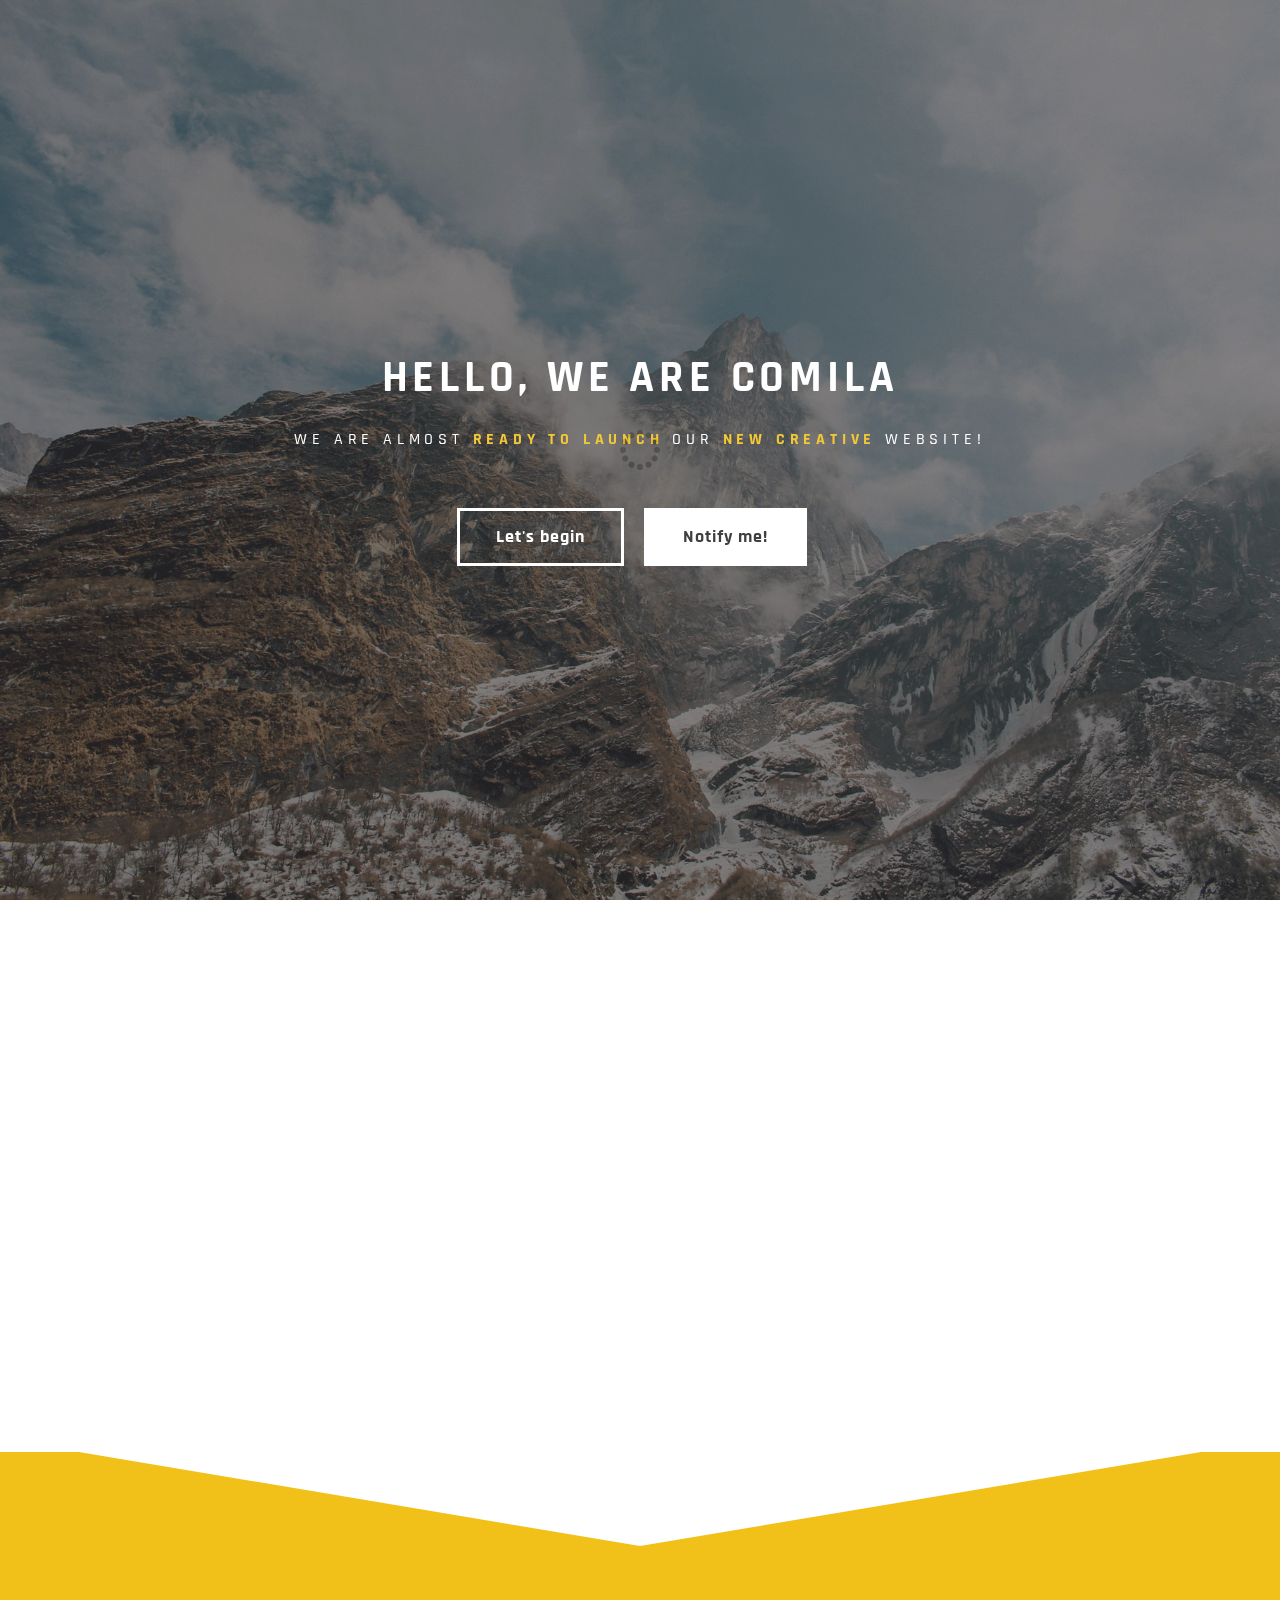
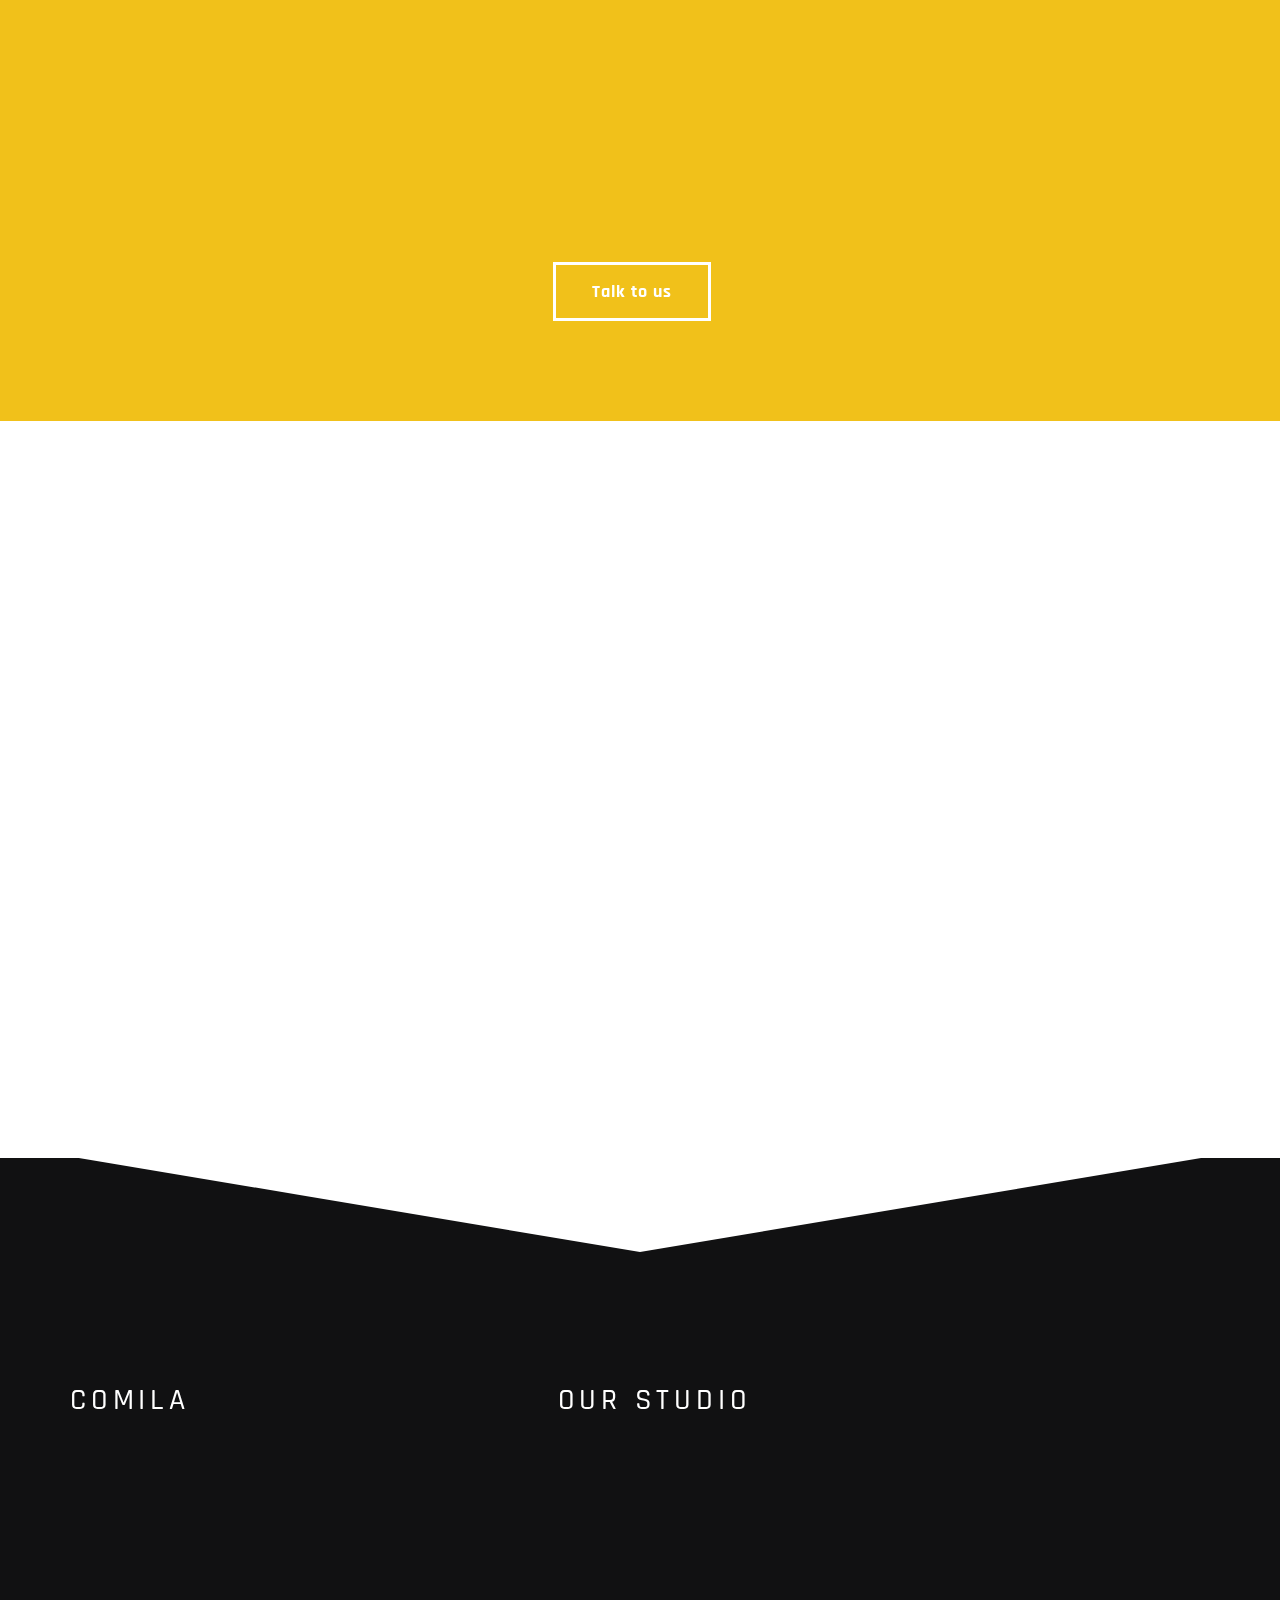
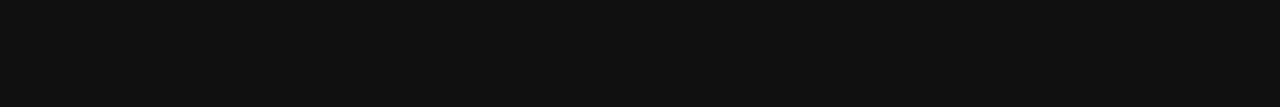
<file: shopping/moban1441/index.html>
<!DOCTYPE html>
<html lang="en">
<head>

<meta charset="utf-8">

<title>Home</title>

<meta http-equiv="X-UA-Compatible" content="IE=Edge">
<meta name="viewport" content="width=device-width, initial-scale=1">
<meta name="keywords" content="">
<meta name="description" content="">

<!-- stylesheets css -->
<link rel="stylesheet" href="css/bootstrap.min.css">
<link rel="stylesheet" href="css/animate.min.css">

<link rel="stylesheet" href="css/et-line-font.css">
<link rel="stylesheet" href="css/font-awesome.min.css">

<link rel="stylesheet" href="css/vegas.min.css">
<link rel="stylesheet" href="css/style.css">

<link href='http://fonts.useso.com/css?family=Rajdhani:400,500,700' rel='stylesheet' type='text/css'>

</head>
<body>

<!-- preloader section -->
<section class="preloader">
<div class="sk-circle">
   <div class="sk-circle1 sk-child"></div>
   <div class="sk-circle2 sk-child"></div>
   <div class="sk-circle3 sk-child"></div>
   <div class="sk-circle4 sk-child"></div>
   <div class="sk-circle5 sk-child"></div>
   <div class="sk-circle6 sk-child"></div>
  <div class="sk-circle7 sk-child"></div>
   <div class="sk-circle8 sk-child"></div>
   <div class="sk-circle9 sk-child"></div>
   <div class="sk-circle10 sk-child"></div>
   <div class="sk-circle11 sk-child"></div>
   <div class="sk-circle12 sk-child"></div>
 </div>
</section>

<!-- home section -->
<section id="home">
<div class="container">
	<div class="row">

		<div class="col-md-offset-2 col-md-8 col-sm-12">
			<div class="home-thumb">
				<h1 class="wow fadeInUp" data-wow-delay="0.4s">Hello, we are comila</h1>
				<h3 class="wow fadeInUp" data-wow-delay="0.6s">We are almost <strong>ready to launch</strong> our <strong>new creative</strong> website!</h3>
				<a href="#about" class="btn btn-lg btn-default smoothScroll wow fadeInUp hidden-xs" data-wow-delay="0.8s">Let's begin</a>
				<a href="#" data-toggle="modal" data-target="#modal1" class="btn btn-lg btn-success smoothScroll wow fadeInUp" data-wow-delay="1.0s">Notify me!</a>
			</div>
		</div>

	</div>
</div>		
</section>

<!-- about section -->
<section id="about">
<div class="container">
	<div class="row">

  <div class="col-md-6 col-sm-12">
	<img src="images/about-img.png" class="img-responsive wow fadeInUp" alt="About">
  </div>

		<div class="col-md-6 col-sm-12">
			<div class="about-thumb">
				<div class="section-title">
					<h1 class="wow fadeIn" data-wow-delay="0.2s">our company</h1>
					<h3 class="wow fadeInUp" data-wow-delay="0.4s">Comila Studio is based in Hong Kong</h3>
				</div>
				<div class="wow fadeInUp" data-wow-delay="0.6s">
					<p>Vivamus elit risus, porttitor id placerat ut, aliquet non quam. Pellentesque nulla metus, ornare et porttitor vel, consectetur vitae erat. Vestibulum tristique semper tellus vitae condimentum. Duis sed eros eget diam dictum posuere.</p>
					<p>Aliquam vel gravida ligula. Phasellus ut purus ac libero ultrices commodo commodo at quam. In vestibulum purus sit amet tempus euismod. Donec sed congue nisl.</p>
				</div>
			</div>
		</div>

	</div>
</div>
</section>

<!-- feature section -->
<section id="feature">
<div class="container">
<div class="row">
  
  <svg preserveAspectRatio="none" viewBox="0 0 100 102" height="100" width="100%" version="1.1" xmlns="http://www.w3.org/2000/svg" class="svgcolor-light">
	<path d="M0 0 L50 100 L100 0 Z"></path>
  </svg>

  <div class="col-md-4 col-sm-6">
	<div class="media wow fadeInUp" data-wow-delay="0.4s">
	  <div class="media-object media-left">
		<i class="icon icon-laptop"></i>
	  </div>
	  <div class="media-body">
		<h2 class="media-heading">Responsive</h2>
		<p>Lorem ipsum dolor sit amet, consectetur adipiscing elit. Quisque luctus lacus nulla, eget varius justo tristique ut.</p>
	  </div>
	</div>
  </div>

  <div class="col-md-4 col-sm-6">
	<div class="media wow fadeInUp" data-wow-delay="0.8s">
	  <div class="media-object media-left">
		<i class="icon icon-refresh"></i>
	  </div>
	  <div class="media-body">
		<h2 class="media-heading">Bootstrap</h2>
		<p>Lorem ipsum dolor sit amet, consectetur adipiscing elit. Quisque luctus lacus nulla, eget varius justo tristique ut.</p>
	  </div>
	</div>
  </div>

  <div class="col-md-4 col-sm-8">
	<div class="media wow fadeInUp" data-wow-delay="1.2s">
	  <div class="media-object media-left">
		<i class="icon icon-chat"></i>
	  </div>
	  <div class="media-body">
		<h2 class="media-heading">Support</h2>
		<p>Lorem ipsum dolor sit amet, consectetur adipiscing elit. Quisque luctus lacus nulla, eget varius justo tristique ut.</p>
	  </div>
	</div>
  </div>

  <div class="clearfix text-center col-md-12 col-sm-12">
	<a href="#contact" class="btn btn-default smoothScroll">Talk to us</a>
  </div>

</div>
</div>
</section>

<!-- contact section -->
<section id="contact">
<div class="container">
	<div class="row">

		<div class="col-md-offset-2 col-md-8 col-sm-12">
			<div class="section-title">
				<h1 class="wow fadeInUp" data-wow-delay="0.3s">Get in touch</h1>
				<p class="wow fadeInUp" data-wow-delay="0.6s">Lorem ipsum dolor sit amet, consectetuer adipiscing elit, sed diam nonummy nibh euismod tincidunt ut laoreet. Dolore magna aliquam erat volutpat.</p>
			</div>
			<div class="contact-form wow fadeInUp" data-wow-delay="1.0s">
				<form id="contact-form" method="post" action="#">
					<div class="col-md-6 col-sm-6">
						<input name="name" type="text" class="form-control" placeholder="Your Name" required>
					</div>
					<div class="col-md-6 col-sm-6">
						<input name="email" type="email" class="form-control" placeholder="Your Email" required>
					</div>
					<div class="col-md-12 col-sm-12">
						<textarea name="message" class="form-control" placeholder="Message" rows="6" required></textarea>
					</div>
					<div class="col-md-offset-3 col-md-6 col-sm-offset-2 col-sm-8">
						<input name="submit" type="submit" class="form-control submit" id="submit" value="SEND MESSAGE">
					</div>
				</form>
			</div>
		</div>

	</div>
</div>
</section>

<!-- footer section -->
<footer>
<div class="container">
	<div class="row">

  <svg class="svgcolor-light" preserveAspectRatio="none" viewBox="0 0 100 102" height="100" width="100%" version="1.1" xmlns="http://www.w3.org/2000/svg">
	<path d="M0 0 L50 100 L100 0 Z"></path>
  </svg>

  <div class="col-md-4 col-sm-6">
	<h2>comila</h2>
	  <div class="wow fadeInUp" data-wow-delay="0.3s">
		 <p>Lorem ipsum dolor sit amet, consectetur adipiscing elit. Quisque luctus lacus nulla, eget varius justo tristique ut. Etiam a tellus magna.</p>
		 <p class="copyright-text">Copyright &copy; 2016.Company name All rights reserved.<a target="_blank" href="http://sc.chinaz.com/moban/">&#x7F51;&#x9875;&#x6A21;&#x677F;</a></p>
	  </div>
  </div>

  <div class="col-md-1 col-sm-1"></div>

  <div class="col-md-4 col-sm-5">
	<h2>Our Studio</h2>
	<p class="wow fadeInUp" data-wow-delay="0.6s">
	  120-240 aliquam augue libero,<br>
	  Convallis in vulputate 10220 <br>
	  San Francisco, CA, USA
	</p>
	<ul class="social-icon">
	  <li><a href="#" class="fa fa-facebook wow bounceIn" data-wow-delay="0.9s"></a></li>
	  <li><a href="#" class="fa fa-twitter wow bounceIn" data-wow-delay="1.2s"></a></li>
	  <li><a href="#" class="fa fa-behance wow bounceIn" data-wow-delay="1.4s"></a></li>
	  <li><a href="#" class="fa fa-dribbble wow bounceIn" data-wow-delay="1.6s"></a></li>
	</ul>
  </div>

	</div>
</div>
</footer>

<!-- modal -->
<div class="modal fade" id="modal1" tabindex="-1" role="dialog" aria-labelledby="myModalLabel" aria-hidden="true">
<div class="modal-dialog">
  <div class="modal-content modal-popup">
	<div class="modal-header">
	  <button type="button" class="close" data-dismiss="modal" aria-label="Close"><span aria-hidden="true">&times;</span></button>
	  <h2 class="modal-title">Our Newsletter</h2>
	</div>
	<form action="#" method="post">
	  <input name="fullname" type="text" class="form-control" id="fullname" placeholder="Full Name">
	  <input name="email" type="text" class="form-control" id="email" placeholder="Email Address">
	  <input name="submit" type="submit" class="form-control" id="submit" value="Subscribe Now">
	</form>
	<p>Thank you for your visiting!</p>
  </div>
</div>
</div>


<!-- Back top -->
<a href="#back-top" class="go-top"><i class="fa fa-angle-up"></i></a>

<!-- javscript js -->
<script src="js/jquery.js"></script>
<script src="js/bootstrap.min.js"></script>

<script src="js/vegas.min.js"></script>

<script src="js/wow.min.js"></script>
<script src="js/smoothscroll.js"></script>
<script src="js/custom.js"></script>

</body>
</html>
</file>
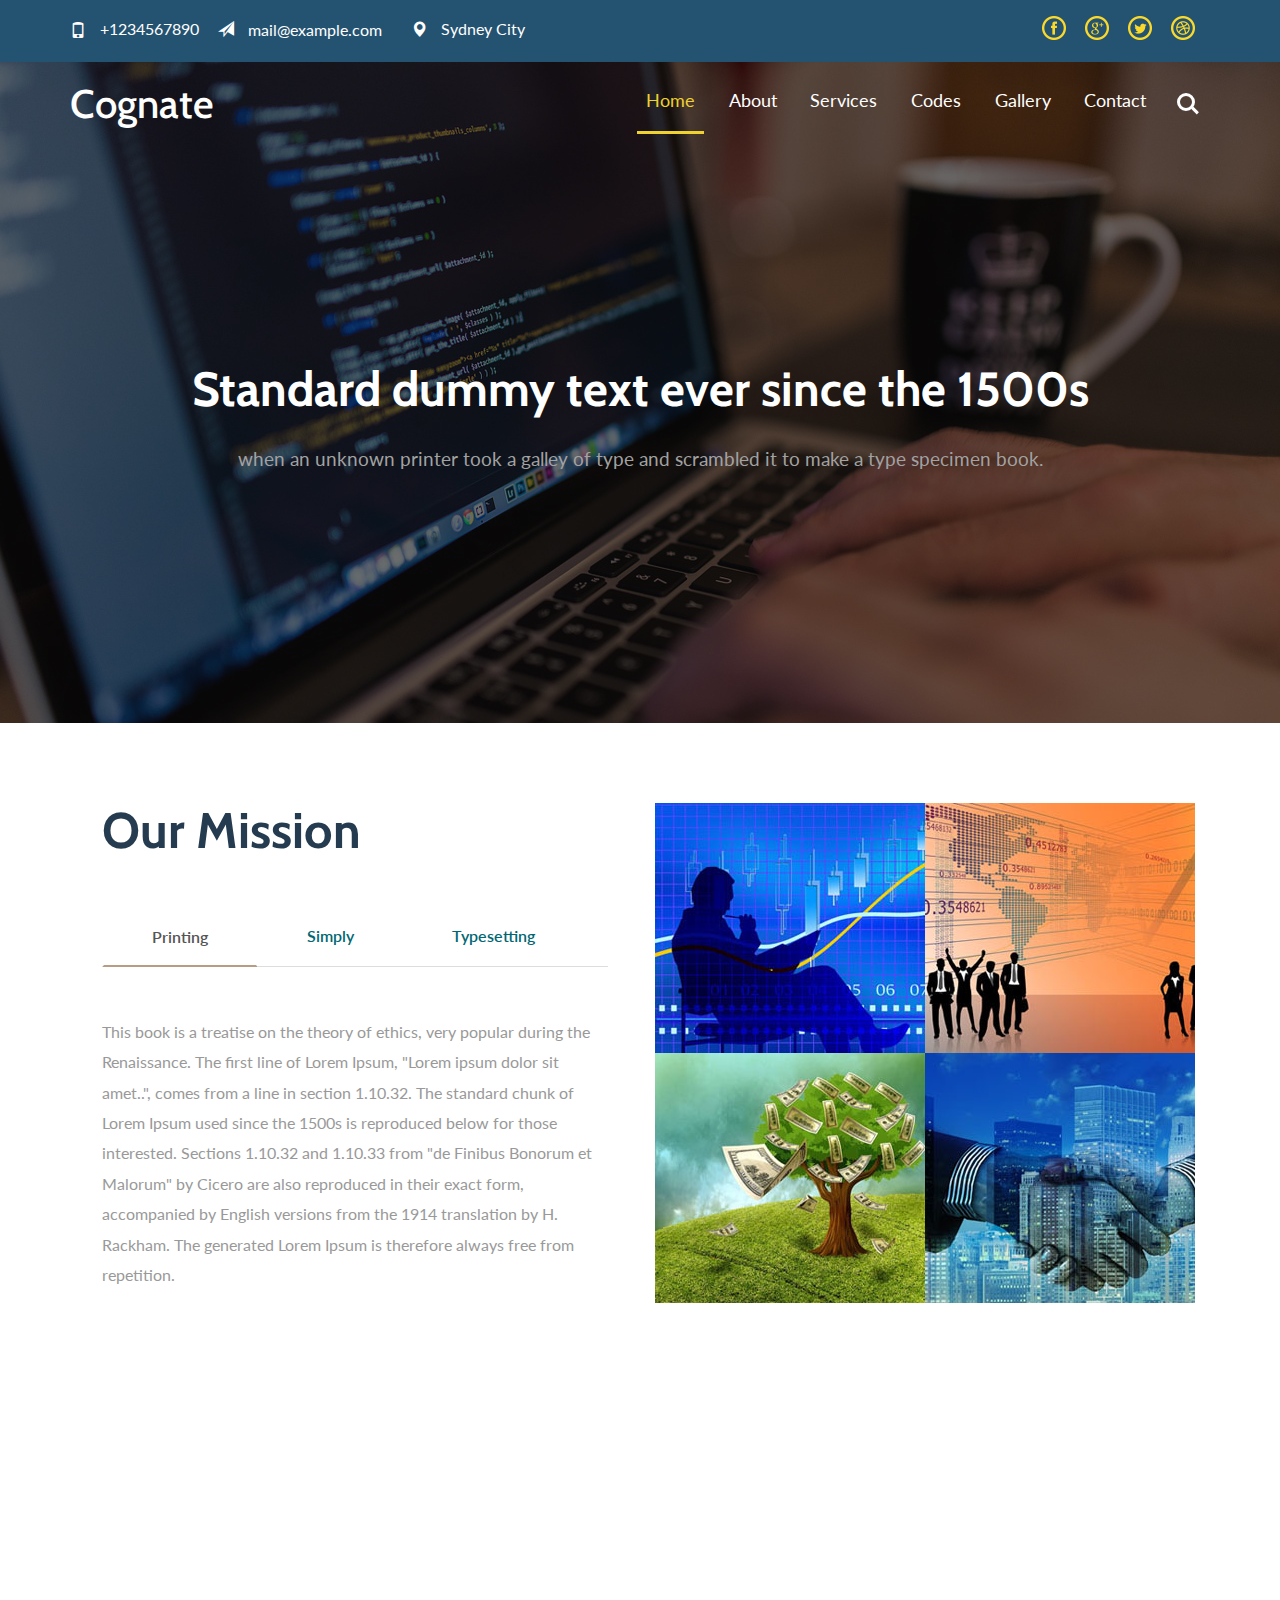
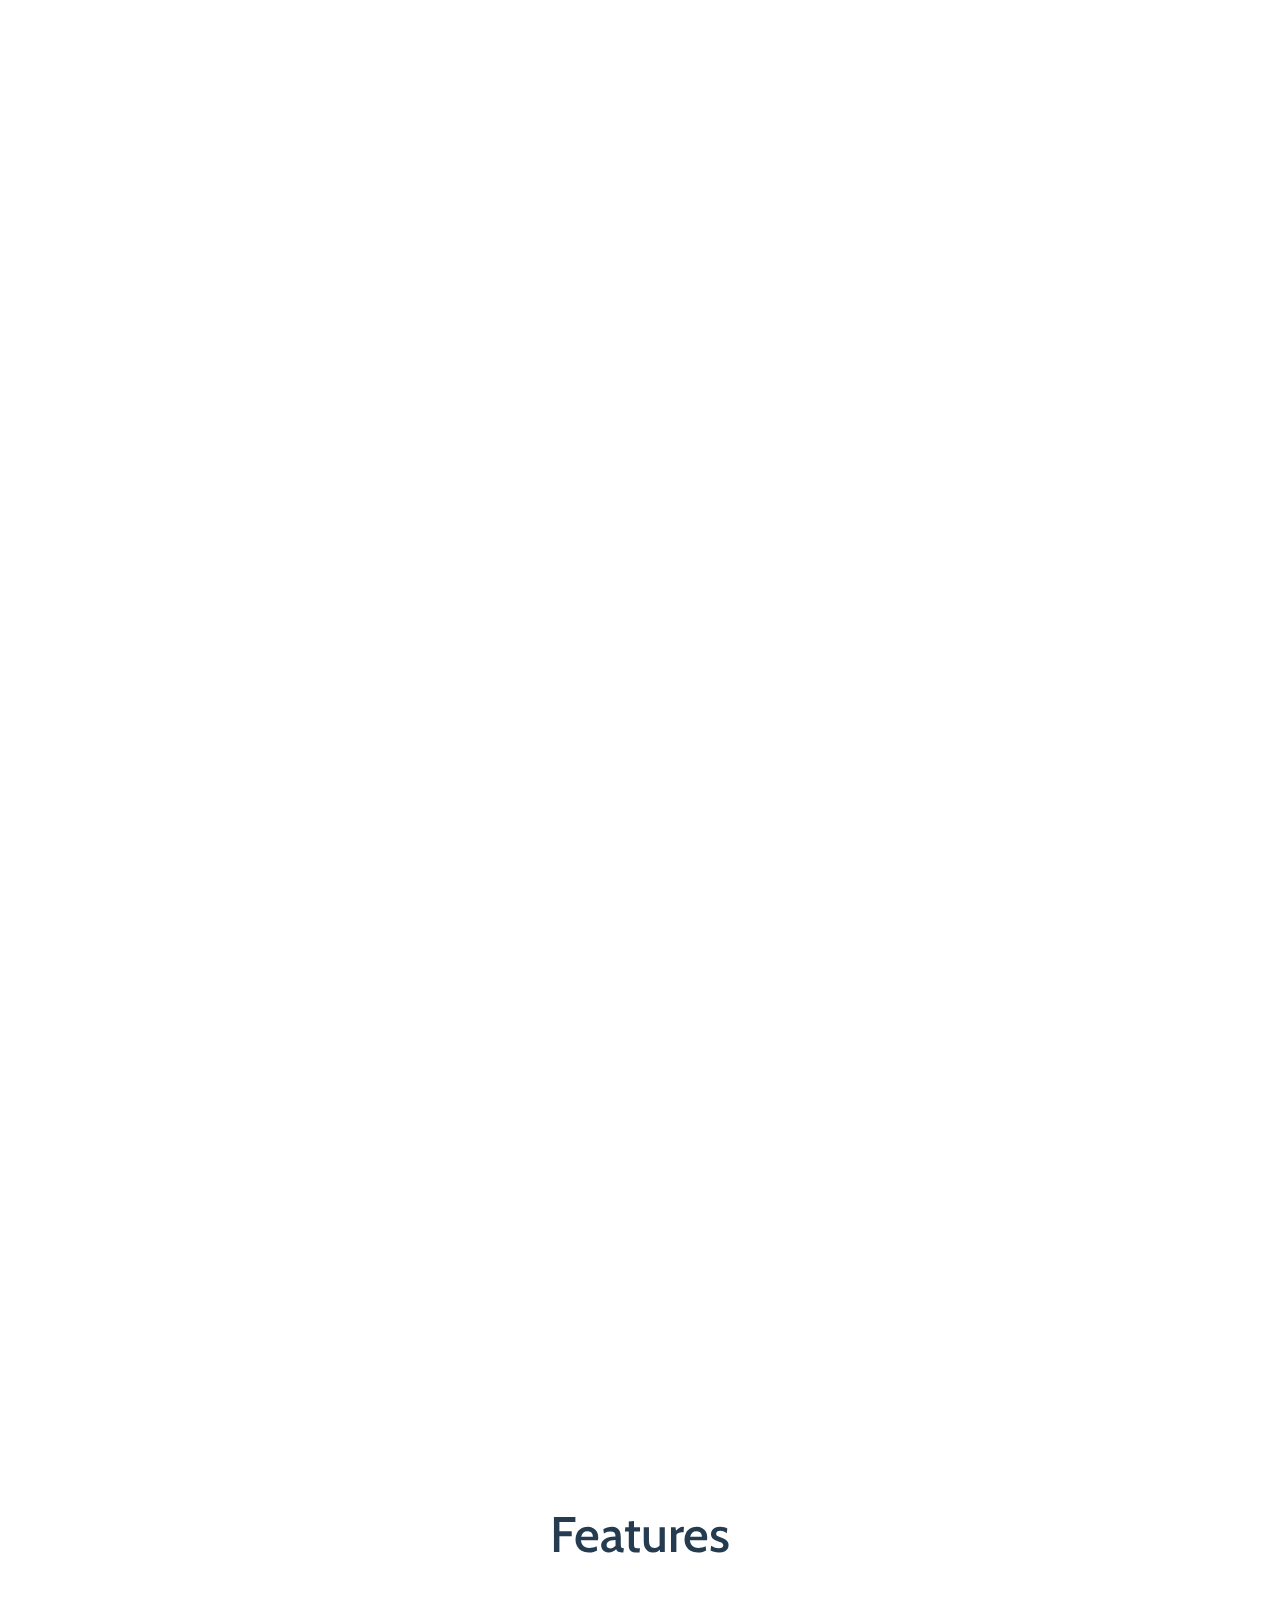
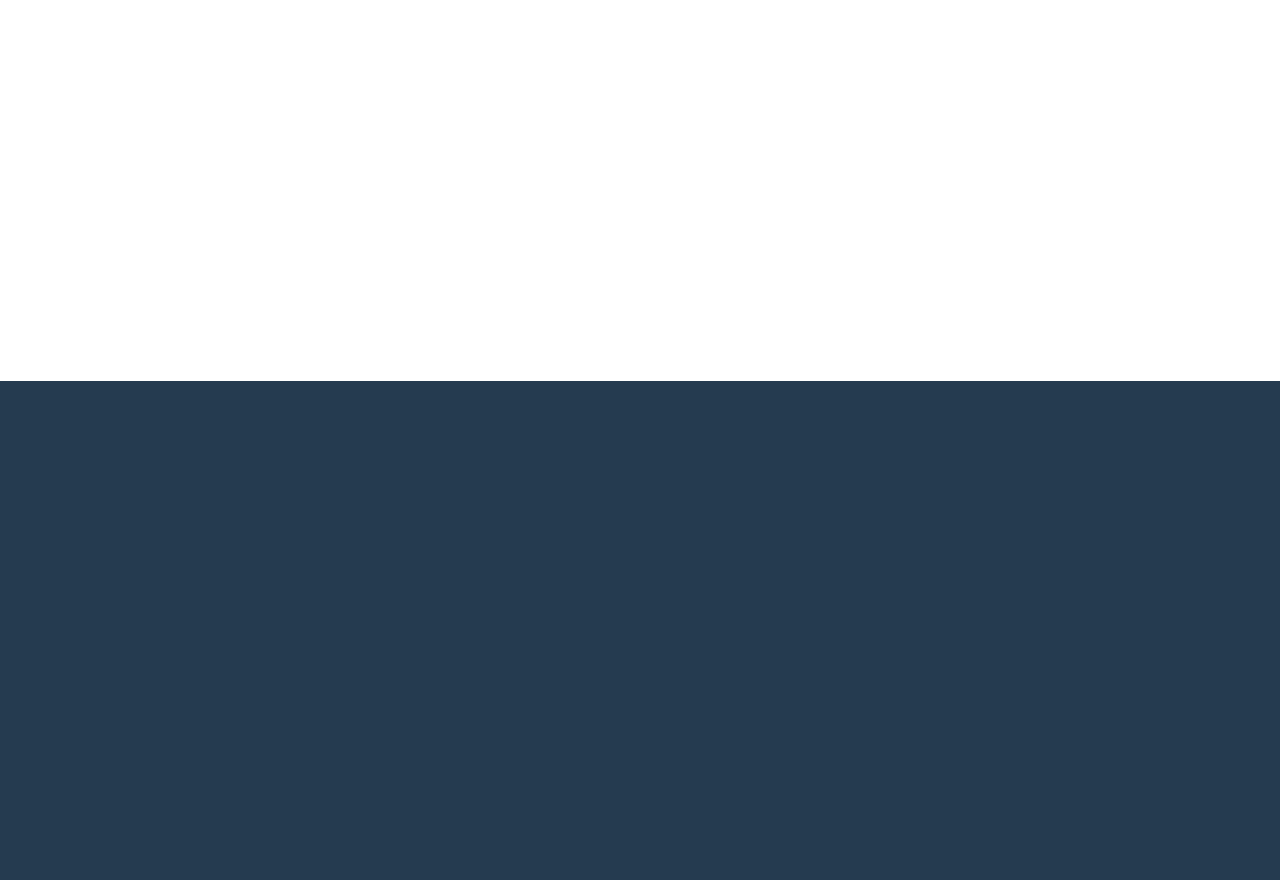
<file: shopping/moban1735/index.html>
<!DOCTYPE HTML>
<html>
<head>
<title>Home</title>
<meta name="viewport" content="width=device-width, initial-scale=1">
<meta http-equiv="Content-Type" content="text/html; charset=utf-8" />
<meta name="keywords" content="" />
<script type="application/x-javascript"> addEventListener("load", function() { setTimeout(hideURLbar, 0); }, false); function hideURLbar(){ window.scrollTo(0,1); } </script>
<link href="css/bootstrap.css" rel='stylesheet' type='text/css' />
<!-- Custom Theme files -->
<link href="css/style.css" rel='stylesheet' type='text/css' />
<script src="js/jquery-1.11.1.min.js"></script>
<script type="text/javascript" src="js/bootstrap.js"></script>	
<!--web-fonts-->
 <link href='http://fonts.googleapis.com/css?family=Lato' rel='stylesheet' type='text/css'>
<link href='http://fonts.googleapis.com/css?family=Cabin:400,700,500,600' rel='stylesheet' type='text/css'>
<link href='http://fonts.googleapis.com/css?family=Pacifico|Prata' rel='stylesheet' type='text/css'>
<!--//web-fonts-->
	<!--search jQuery-->
	<script src="js/main.js"></script>
	<!--//search jQuery-->
	<!-- animation-effect -->
<link href="css/animate.min.css" rel="stylesheet"> 
<script src="js/wow.min.js"></script>
<script>
 new WOW().init();
</script>
<!-- //animation-effect -->
</head>
<body>
	<!--start-header-->
	<div class="top-bar w3agile-1" id="home">
				<div class="container">
					<div class="row">
						<div class="col-md-8 top-left wow fadeInLeft animated animated" data-wow-delay=".5s" style="visibility: visible; animation-delay: 0.5s; animation-name: fadeInLeft;">
							<span class="phone">
								<i class="glyphicon glyphicon-phone"></i>
								<em>+1234567890</em>
							</span>
							<span class="email">
								<i class="glyphicon glyphicon-send"></i>
								<em><a href="mailto:info@example.com">mail@example.com</a></em>
							</span>
							<span class="location">
										<i class="glyphicon glyphicon-map-marker"></i>
										   <em>Sydney City</em>
									</span>
						</div>
						<div class="col-md-4 head-right wow fadeInDown"  data-wow-duration=".8s" data-wow-delay=".3s">
						   <ul class="top-icons">
									<li><a class="fb" href="#"></a></li>
									<li><a class="twitt" href="#"></a></li>
									<li><a class="goog" href="#"></a></li>
									<li><a class="drib" href="#"></a></li>
							   </ul>
						</div>
						<div class="clearfix"></div>
					</div>
				</div>
    </div>

<!-- //header -->
<!-- banner -->
	<div class="banner agileinfo-1">
		<div class="container">
			<div class="header"><!--header-->	
				<nav class="navbar navbar-default">
					<div class="navbar-header wow fadeInLeft animated animated" data-wow-delay=".5s" style="visibility: visible; animation-delay: 0.5s; animation-name: fadeInLeft;">
						<button type="button" class="navbar-toggle" data-toggle="collapse" data-target="#bs-example-navbar-collapse-1">
							<span class="sr-only">Toggle navigation</span>
							<span class="icon-bar"></span>
							<span class="icon-bar"></span>
							<span class="icon-bar"></span>
						</button>
						<h1><a href="index.html">Cognate</a></h1>
					</div>
					<!--navbar-header-->
					<div class="collapse navbar-collapse" id="bs-example-navbar-collapse-1 wow fadeInRight animated animated" data-wow-delay=".5s" style="visibility: visible; animation-delay: 0.5s; animation-name: fadeInRight;">
						<ul class="nav navbar-nav navbar-right">
							<li><a href="index.html" class="active">Home</a></li>
							<li><a href="about.html">About</a></li>
							<li><a href="services.html">Services</a></li>
							<li><a href="codes.html">Codes</a></li>
							<li><a href="gallery.html">Gallery</a></li>
							<li><a href="contact.html">Contact</a></li>
						</ul>	
						<div class="clearfix"> </div>	
					</div>
				</nav>
			<div class="cd-main-header">
				<ul class="cd-header-buttons">
					<li><a class="cd-search-trigger" href="#cd-search"> <span></span></a></li>
				</ul> <!-- cd-header-buttons -->
			</div>
			<div id="cd-search" class="cd-search">
				<form action="#" method="post">
					<input name="Search" type="search" placeholder="Search...">
				</form>
			</div>
		</div>
		
		<div class="banner-info">
			<h2>Standard dummy text ever since the 1500s</h2>
			<p> when an unknown printer took a galley of type and scrambled it to make a type specimen book. </p>
		</div>
		</div>
	</div>
<!-- //banner -->  
<!-- agile --> 	
<div class="agile">
		<div class="container">
			<div class="col-md-6 agile-left wow fadeInLeft animated animated" data-wow-delay=".5s" style="visibility: visible; animation-delay: 0.5s; animation-name: fadeInLeft;">
			<h3>Our Mission</h3>
			<div class="grid_3 grid_5">
				<div class="bs-example bs-example-tabs" role="tabpanel" data-example-id="togglable-tabs">
					<ul id="myTab" class="nav nav-tabs" role="tablist">
						<li role="presentation" class="active"><a href="#expeditions" id="expeditions-tab" role="tab" data-toggle="tab" aria-controls="expeditions" aria-expanded="true">Printing</a></li>
						<li role="presentation"><a href="#tours" role="tab" id="tours-tab" data-toggle="tab" aria-controls="tours">Simply</a></li>
						<li role="presentation"><a href="#tree" role="tab" id="tree-tab" data-toggle="tab" aria-controls="tree">Typesetting</a></li>
					</ul>
					<div id="myTabContent" class="tab-content">
						<div role="tabpanel" class="tab-pane fade in active" id="expeditions" aria-labelledby="expeditions-tab">
						<div class="tab-info">
								<p> This book is a treatise on the theory of ethics, very popular during the Renaissance. The first line of Lorem Ipsum, "Lorem ipsum dolor sit amet..", comes from a line in section 1.10.32. The standard chunk of Lorem Ipsum used since the 1500s is reproduced below for those interested. Sections 1.10.32 and 1.10.33 from "de Finibus Bonorum et Malorum" by Cicero are also reproduced in their exact form, accompanied by English versions from the 1914 translation by H. Rackham. The generated Lorem Ipsum is therefore always free from repetition.</p>
								
								
							</div>
						</div>
						<div role="tabpanel" class="tab-pane fade" id="tours" aria-labelledby="tours-tab">
							<div class="tab-info">
								<p> Very popular during the Renaissance. The first line of Lorem Ipsum, "Lorem ipsum dolor sit amet..", comes from a line in section 1.10.32. The standard chunk of Lorem Ipsum used since the 1500s is reproduced below for those interested. Sections 1.10.32 and 1.10.33 from "de Finibus Bonorum et Malorum" by Cicero are also reproduced in their exact form, accompanied by English versions from the 1914 translation by H. Rackham. The generated Lorem Ipsum is therefore always free from repetition, injected humour, or non-characteristic words etc.</p>
								
								
							</div>
						</div>
						<div role="tabpanel" class="tab-pane fade" id="tree" aria-labelledby="tree-tab">
							<div class="tab-info">
								<p>Treatise on the theory of ethics, very popular during the Renaissance. The first line of Lorem Ipsum, "Lorem ipsum dolor sit amet..", comes from a line in section 1.10.32. The standard chunk of Lorem Ipsum used since the 1500s is reproduced below for those interested. Sections 1.10.32 and 1.10.33 from "de Finibus Bonorum et Malorum" by Cicero are also reproduced in their exact form, accompanied by English versions from the 1914 translation by H. Rackham. The generated Lorem Ipsum is therefore always free from repetition, injected humour.</p>
								
							</div>
						</div>
					</div>
				</div>
			</div>
			</div>
			<div class="col-md-6 agile-right wow fadeInRight animated animated" data-wow-delay=".5s" style="visibility: visible; animation-delay: 0.5s; animation-name: fadeInRight;">
				<ul>		
					<li>
						<div class="list-img">
							<img src="images/1.jpg" class="img-responsive" alt=" ">
							<div class="textbox"></div>
						</div>
					</li>
					<li>
						<div class="list-img">
							<img src="images/2.jpg" class="img-responsive" alt=" ">
							<div class="textbox"></div>
						</div>
					</li>
					<li>
						<div class="list-img">
							<img src="images/3.jpg" class="img-responsive" alt=" ">
							<div class="textbox"></div>
						</div>
					</li>
					<li>
						<div class="list-img">
							<img src="images/4.jpg" class="img-responsive" alt=" ">
							<div class="textbox"></div>
						</div>
					</li>
				</ul>
			</div>
			<div class="clearfix"></div>
		</div>
	</div>
<!-- //agile -->
<!-- count -->      
<div class="count w3-1">
		<div class="container">
			<div class="col-md-4 agile_count_grid wow fadeInLeft animated animated" data-wow-delay=".5s" style="visibility: visible; animation-delay: 0.5s; animation-name: fadeInLeft;">
				<div class="agile_count_grid_left">
					<span class="glyphicon glyphicon-thumbs-up" aria-hidden="true"></span>
				</div>
				<div class="agile_count_grid_right">
					<p class="counter">324</p> 
				</div>
				<div class="clearfix"> </div>
				<h3>Our Designers</h3>
				<ul class="award">
					<li><a href="#">Sed ut perspiciatis unde omnis iste </a></li>
					<li><a href="#">veritatis quasi architecto beatae vitae</a></li>
					<li><a href="#">Nemo enim ipsam voluptatem quia voluptas</a></li>
					<li><a href="#">Neque porro quisquam est, qui dolorem</a></li>
					<li><a href="#">Ut enim ad minima veniam, quis nostrum</a></li>
					<li><a href="#">Duis aute irure dolor reprehenderit velit</a></li>
				</ul>
			</div>
			<div class="col-md-4 agile_count_grid wow fadeInUp animated animated" data-wow-delay=".5s" style="visibility: visible; animation-delay: 0.5s; animation-name: fadeInUp;">
				<div class="agile_count_grid_left">
					<span class="glyphicon glyphicon-user" aria-hidden="true"></span>
				</div>
				<div class="agile_count_grid_right">
					<p class="counter">543</p> 
				</div>
				<div class="clearfix"> </div>
				<h3>Target Audience</h3>
				<ul class="award">
					<li><a href="#">Sed ut perspiciatis unde omnis iste </a></li>
					<li><a href="#">veritatis quasi architecto beatae vitae</a></li>
					<li><a href="#">Nemo enim ipsam voluptatem quia voluptas</a></li>
					<li><a href="#">Neque porro quisquam est, qui dolorem</a></li>
					<li><a href="#">Ut enim ad minima veniam, quis nostrum</a></li>
					<li><a href="#">Duis aute irure dolor reprehenderit velit</a></li>
				</ul>
			</div>
			<div class="col-md-4 agile_count_grid wow fadeInRight animated animated" data-wow-delay=".5s" style="visibility: visible; animation-delay: 0.5s; animation-name: fadeInRight;">
				<div class="agile_count_grid_left">
					<span class="glyphicon glyphicon-heart-empty" aria-hidden="true"></span>
				</div>
				<div class="agile_count_grid_right">
					<p class="counter">434</p> 
				</div>
				<div class="clearfix"> </div>
				<h3>Notable Awards</h3>
					<ul class="award">
						<li><a href="#">Sed ut perspiciatis unde omnis iste </a></li>
						<li><a href="#">veritatis quasi architecto beatae vitae</a></li>
						<li><a href="#">Nemo enim ipsam voluptatem quia voluptas</a></li>
						<li><a href="#">Neque porro quisquam est, qui dolorem</a></li>
						<li><a href="#">Ut enim ad minima veniam, quis nostrum</a></li>
						<li><a href="#">Duis aute irure dolor reprehenderit velit</a></li>
					</ul>
			</div>
		
			<div class="clearfix"> </div>
				<!-- Starts-Number-Scroller-Animation-JavaScript -->
					<script src="js/waypoints.min.js"></script> 
					<script src="js/counterup.min.js"></script> 
					<script>
						jQuery(document).ready(function( $ ) {
							$('.counter').counterUp({
								delay: 20,
								time: 1000
							});
						});
					</script>
				<!-- //Starts-Number-Scroller-Animation-JavaScript -->
		</div>
	</div>
<!-- //count -->    
<!-- wthree -->    	
	<div class="wthree wow fadeInUp animated animated" data-wow-delay=".5s" style="visibility: visible; animation-delay: 0.5s; animation-name: fadeInUp;">
		<div class="container">

			<!-- Slider3 -->
			<div class="slider3">
			<div class="ba-im">
				<ul class="rslides" id="slider3">
					<li>
						<div class="ba-1">
							<p>Exercitation ullamco laboris nisi ut aliquip ex ea commodo consequat. </p>
							<img src="images/t1.jpg" class="img-responsive" alt="Hitech Info">
							
						</div>
						
					</li>
					<li>
						<div class="ba-1">
						<p>Exercitation ullamco laboris nisi ut aliquip ex ea commodo consequat. </p>
							<img src="images/t2.jpg" class="img-responsive" alt="Hitech Info">
							
							
						</div>
						
					</li>
					<li>
						<div class="ba-1">
						<p>Exercitation ullamco laboris nisi ut aliquip ex ea commodo consequat. </p>
							<img src="images/t3.jpg" class="img-responsive" alt="Hitech Info">
							
						</div>
						
					</li>
					<li>
						<div class="ba-1">
						<p>Exercitation ullamco laboris nisi ut aliquip ex ea commodo consequat. </p>
							<img src="images/t4.jpg" class="img-responsive" alt="Hitech Info">
						
						</div>
						
					</li>
					
				</ul>
				</div>
			</div>
			<!-- //Slider3 -->
			
			<!-- Slider-JavaScript -->
			<script src="js/responsiveslides.min.js"></script>
			<script>
				$(function () {
					$("#slider1, #slider2, #slider3").responsiveSlides({
						auto: true,
						nav: true,
						speed: 1500,
						namespace: "callbacks",
						pager: true,
					});
				});
			</script>
		<!-- //Slider-JavaScript -->
			
		</div>
	</div>
<!-- newsletter -->
	<div class="newsletter wow fadeInUp animated animated" data-wow-delay=".5s" style="visibility: visible; animation-delay: 0.5s; animation-name: fadeInUp;">
		<div class="container">
		<h3>News Letter</h3>
			<form action="#" method="post">
				<input type="text" name="Name" value="Name" onfocus="this.value = '';" onblur="if (this.value == '') {this.value = 'Name';}" required="">
				<input type="email" name="Email" value="Email" onfocus="this.value = '';" onblur="if (this.value == '') {this.value = 'Email';}" required="">
				<input type="submit" value="Submit">
			</form>
		</div>
	</div>
<!-- /newsletter -->
<div class="feature">
	<div class="container">
		<h3 class="tit">Features</h3>
		<div class="feature-grids">
			<div class="col-md-3 feature-grid text-center wow fadeInLeft animated animated" data-wow-delay=".5s" style="visibility: visible; animation-delay: 0.5s; animation-name: fadeInLeft;">
				<div class="feature-grid-two">
					<a href="#" class="hi-icon hi-icon-archive glyphicon glyphicon-pencil"> </a>
					<h4>Placeat Facere</h4>
					<p> Nemo enim ipsam voluptatem
						quia voluptas sit aspernatur aut
						odit aut fugi.</p>
				</div>
			</div>
			<div class="col-md-3 feature-grid text-center wow fadeInLeft animated animated" data-wow-delay=".5s" style="visibility: visible; animation-delay: 0.5s; animation-name: fadeInLeft;">
				<div class="feature-grid-two">
					<a href="#" class="hi-icon hi-icon-archive glyphicon glyphicon-user"> </a>
					<h4>Quia Voluptas</h4>
					<p> Nemo enim ipsam voluptatem
						quia voluptas sit aspernatur aut
						odit aut fugi.</p>
				</div>
			</div>
			<div class="col-md-3 feature-grid text-center wow fadeInRight animated animated" data-wow-delay=".5s" style="visibility: visible; animation-delay: 0.5s; animation-name: fadeInRight;">
				<div class="feature-grid-two">
					<a href="#" class="hi-icon hi-icon-archive glyphicon glyphicon-star"> </a>
					<h4>Sit Spernatur</h4>
					<p> Nemo enim ipsam voluptatem
						quia voluptas sit aspernatur aut
						odit aut fugi.</p>
				</div>
			</div>
			<div class="col-md-3 feature-grid text-center wow fadeInRight animated animated" data-wow-delay=".5s" style="visibility: visible; animation-delay: 0.5s; animation-name: fadeInRight;">
				<div class="feature-grid-two">
					<a href="#" class="hi-icon hi-icon-archive glyphicon glyphicon-map-marker"> </a>
					<h4>Autodit Fugi</h4>
					<p> Nemo enim ipsam voluptatem
						quia voluptas sit aspernatur aut
						odit aut fugi.</p>
				</div>
			</div>
			<div class="clearfix"></div>
		</div>
	</div>
</div>
<!-- /w3ls -->
	<div class="w3ls">
	<div class="container">
	<div class="col-md-4 w3ls-right wow fadeInLeft animated animated" data-wow-delay=".5s" style="visibility: visible; animation-delay: 0.5s; animation-name: fadeInLeft;">
			<h3>Contact Us</h3>
				<p class="para">Corrupti quos dolores et quas molestias excepturi .</p>
			<ul class="con-icons">
				<li><span class="glyphicon glyphicon-phone" aria-hidden="true"></span>+123 456 7890</li>
				<li><a href="mailto:info@example.com"><span class="glyphicon glyphicon-envelope" aria-hidden="true"></span>info@example.com</a></li>
				<li><span class="glyphicon glyphicon-map-marker" aria-hidden="true"></span>London, Jasmin Road</li>
			
			</ul>
			
		
		</div>
		<div class="col-md-4 w3ls-left wow fadeInUp animated animated" data-wow-delay=".5s" style="visibility: visible; animation-delay: 0.5s; animation-name: fadeInUp;">
			<h3>Information</h3>
			
			<p class="para">At vero eos et accusamus et iusto odio dignissimos
			ducimus qui blanditiis praesentium voluptatum deleniti at
			que corrupti quos dolores et quas molestias excepturi sint
			occaecati cupiditate non provident, similique sunt.</p>
			
		</div>
		<div class="col-md-4 w3ls-right wow fadeInRight animated animated" data-wow-delay=".5s" style="visibility: visible; animation-delay: 0.5s; animation-name: fadeInRight;">
			<h3>Follow Us</h3>
			
			<p class="para">voluptatum deleniti at
			que corrupti quos dolores et quas molestias excepturi sint
			occaecati cupiditate non provident, similique sunt.</p>
			<ul class="fb_icons">
				<li class="hvr-rectangle-out"><a class="fb" href="#"></a></li>
				<li class="hvr-rectangle-out"><a class="twit" href="#"></a></li>
				<li class="hvr-rectangle-out"><a class="goog" href="#"></a></li>
				<li class="hvr-rectangle-out"><a class="pin" href="#"></a></li>
				<li class="hvr-rectangle-out"><a class="drib" href="#"></a></li>
			</ul>
		</div>
	
		<div class="clearfix"></div>
		<p class="copy-right wow fadeInUp animated animated" data-wow-delay=".5s" style="visibility: visible; animation-delay: 0.5s; animation-name: fadeInUp;">Copyright &copy; 2016.Company name All rights reserved.<a target="_blank" href="http://sc.chinaz.com/moban/">&#x7F51;&#x9875;&#x6A21;&#x677F;</a></p>
			
	</div>
</div>
	<!-- //w3ls -->
</body>
</html>
</file>
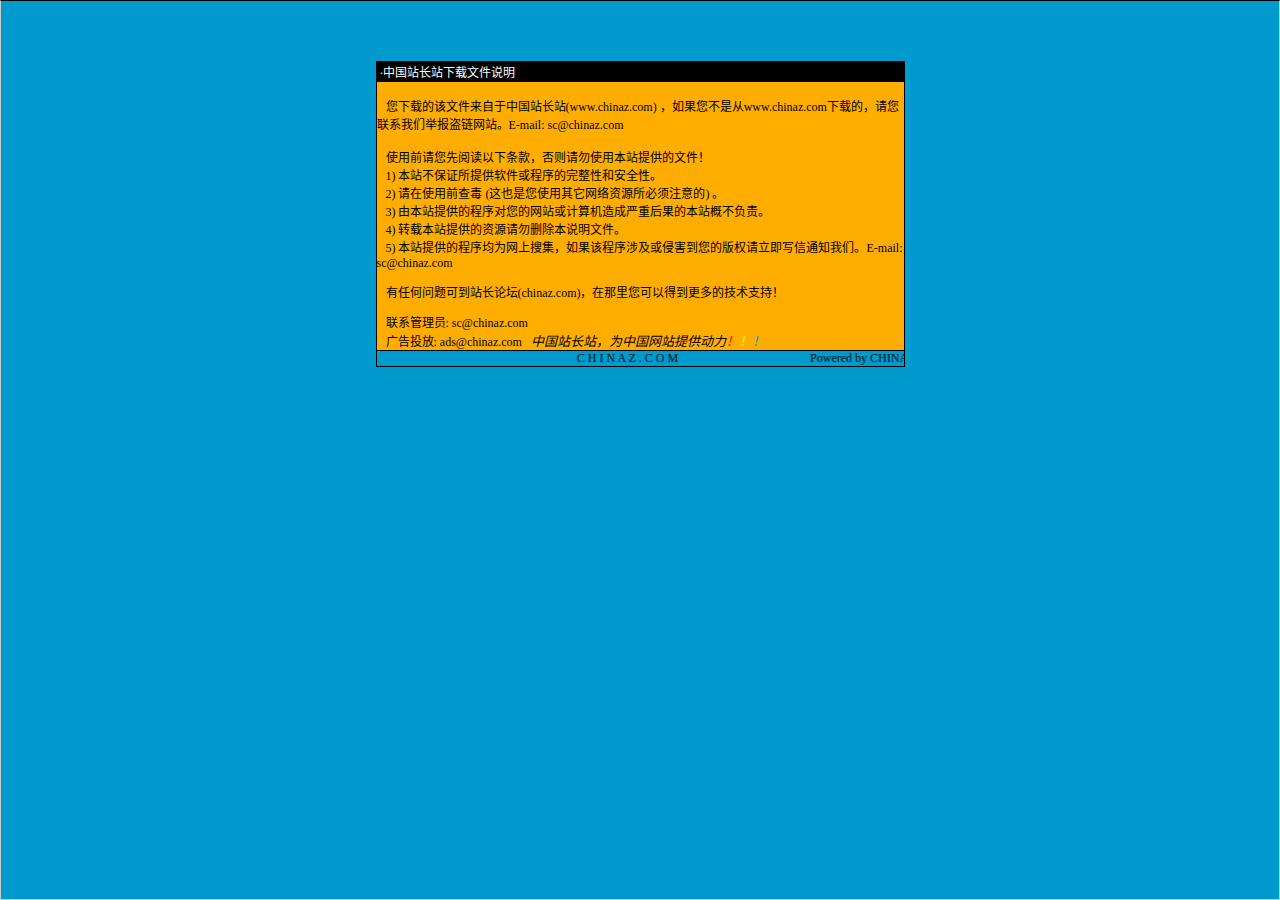
<file: shopping/moban1438/说明.htm>
<html>

<head>
<meta http-equiv="Content-Language" content="zh-cn">
<meta http-equiv="Content-Type" content="text/html; charset=gb2312">
<meta http-equiv="refresh" content="2; url=http://SC.CHINAZ.com">
<title>�й�վ��վ�����ļ�˵��</title>
<style>A {
FONT-SIZE: 12px; COLOR: #000000; TEXT-DECORATION: none
}
A:hover {
	COLOR: #ffcc00
}
A.blue {
	COLOR: darkblue
}
body, p, td {
	FONT-SIZE: 12px
}</style>
</head>

<body style="BORDER-RIGHT: #cccccc 1px solid; BORDER-TOP: #000000 1px solid; MARGIN: 0pt; OVERFLOW: hidden; BORDER-LEFT: #cccccc 1px solid; BORDER-BOTTOM: #cccccc 1px solid" bgColor="#009ace" leftMargin="0" topMargin="10">

<div align="center">
  <center>
  <p>��</p>
  <p>��</p>
  <table border="1" cellpadding="0" cellspacing="0" style="border-collapse: collapse; border-style: dotted; border-width: 1" bordercolor="#000000" width="529" height="251" id="AutoNumber1">
    <tr>
      <td width="520" height="20" bgcolor="#000000"><font color="#FFFFFF">&nbsp;���й�վ��վ�����ļ�˵��</font></td>
    </tr>
    <tr>
      <td width="529" height="210" bgcolor="#FFAD00" valign="top"><br>
&nbsp;&nbsp; �����صĸ��ļ��������й�վ��վ(<a href="http://www.chinaz.com">www.chinaz.com</a>) ����������Ǵ�<a href="http://www.chinaz.com">www.chinaz.com</a>���صģ�������ϵ���Ǿٱ�������վ��E-mail: sc&#064;chinaz.com <br>
      <br>
&nbsp;&nbsp; ʹ��ǰ�������Ķ����������������ʹ�ñ�վ�ṩ���ļ���<br>
&nbsp;&nbsp; 1) ��վ����֤���ṩ���������������ԺͰ�ȫ�ԡ�<br>
&nbsp;&nbsp; 2) ����ʹ��ǰ�鶾 (��Ҳ����ʹ������������Դ������ע���) ��<br>
&nbsp;&nbsp; 3) �ɱ�վ�ṩ�ĳ����������վ������������غ���ı�վ�Ų�����<br>
&nbsp;&nbsp; 4) ת�ر�վ�ṩ����Դ����ɾ����˵���ļ���<br>
&nbsp;&nbsp; 5) ��վ�ṩ�ĳ����Ϊ�����Ѽ�������ó����漰���ֺ������İ�Ȩ������д��֪ͨ���ǡ�E-mail: sc&#064;chinaz.com

<p>&nbsp;&nbsp; <a href="http://bbs.chinaz.com/">���κ�����ɵ�վ����̳(chinaz.com)�������������Եõ�����ļ���֧�֣�</a></p>
      <p>&nbsp;&nbsp; ��ϵ����Ա: <a href="mailto:sc&#064;chinaz.com">sc&#064;chinaz.com</a><br>
&nbsp;&nbsp; ���Ͷ��: <a href="mailto:ads&#064;chinaz.com">ads&#064;chinaz.com</a><span lang="en-us">&nbsp;&nbsp;&nbsp;</span><i><font size="2">�й�վ��վ��Ϊ�й���վ�ṩ����</font><a href="http://chinaz.com"><font size="2"><font color="#FF0000">��</font><font color="#FFFF00">��</font><font color="#009ACE">��</font></font></a></i></p>
      </td>
    </tr>
    <tr>
      <td width="529" height="16" bgcolor="#009BCE" bordercolor="#008000">
      <marquee onmouseover="this.stop()" onmouseout="this.start()" scrollamount="50" scrolldelay="100" behavior="slide" loop="1">&nbsp;
      <a href="http://CHINAZ.com">C H I N A Z . C O M&nbsp;&nbsp;&nbsp;&nbsp;&nbsp;&nbsp;&nbsp;&nbsp;&nbsp;&nbsp;&nbsp;&nbsp;&nbsp;&nbsp;&nbsp;&nbsp;&nbsp;&nbsp;&nbsp;&nbsp;&nbsp;&nbsp;&nbsp;&nbsp;&nbsp;&nbsp;&nbsp;&nbsp;&nbsp;&nbsp;&nbsp;&nbsp;&nbsp;&nbsp;&nbsp;&nbsp;&nbsp;&nbsp;&nbsp;&nbsp;&nbsp;&nbsp;&nbsp;&nbsp;Powered by CHINAZ.STUDIO</a></marquee> </td>
    </tr>
  </table>
  </center>
</div>
<p align="center">
<script src="http://chinaz.com/downad.asp"></script>
</p>

</body>

</html>
</file>
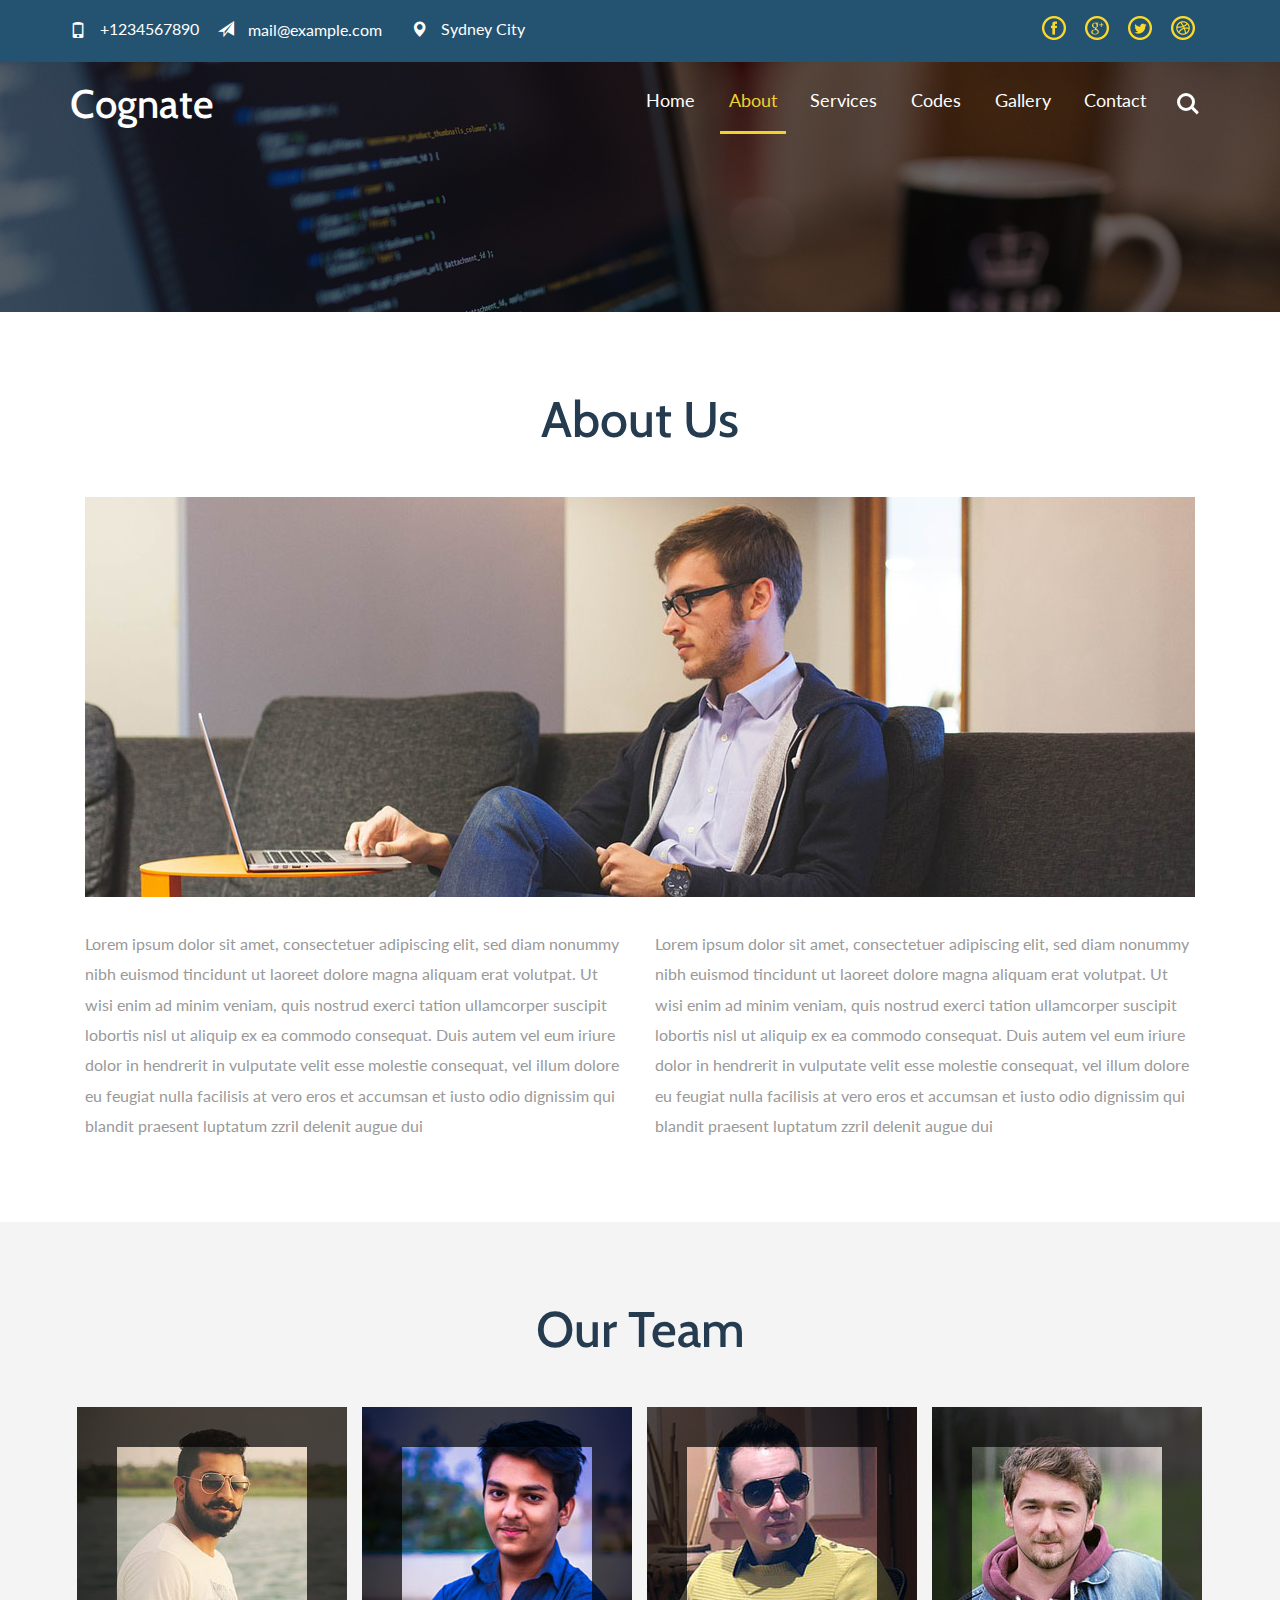
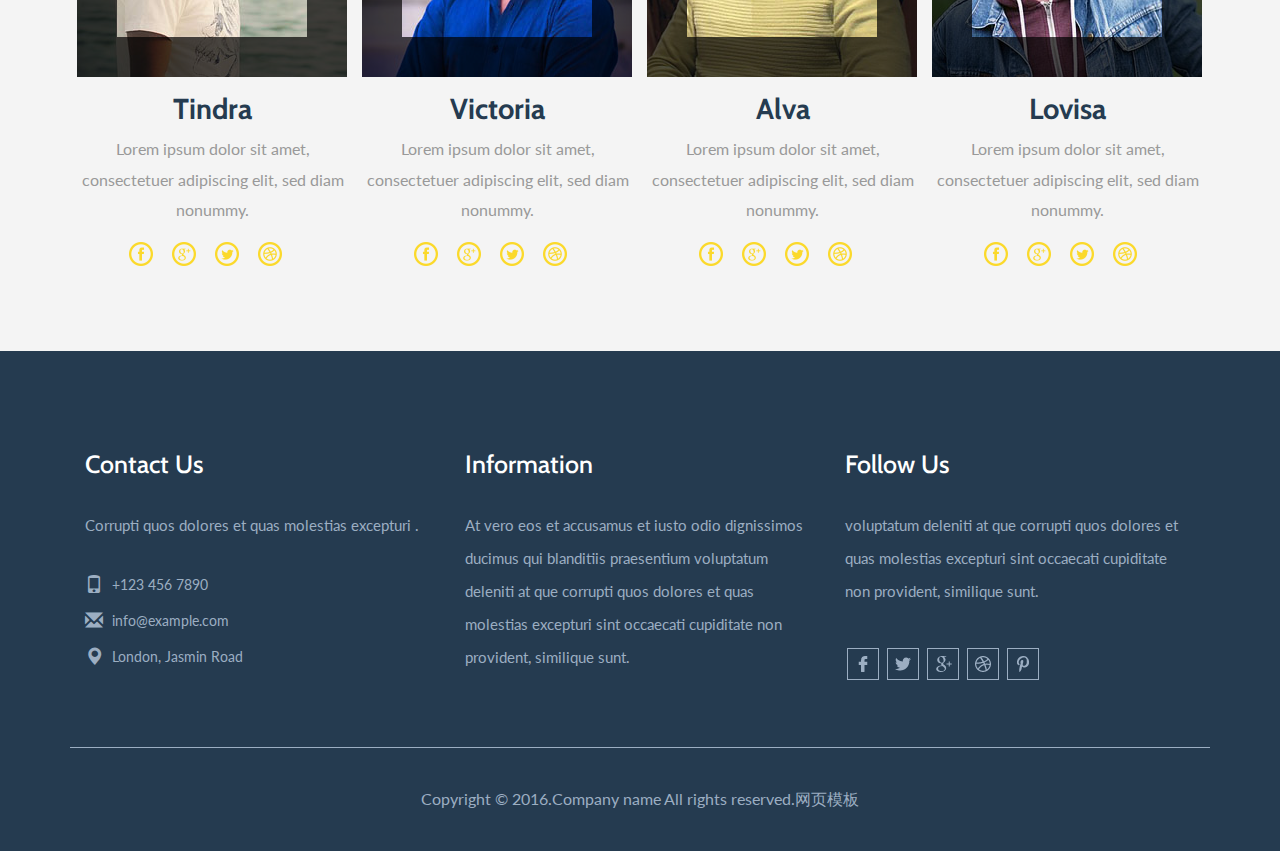
<file: shopping/moban1735/about.html>
<!DOCTYPE HTML>
<html>
<head>
<title>About</title>
<meta name="viewport" content="width=device-width, initial-scale=1">
<meta http-equiv="Content-Type" content="text/html; charset=utf-8" />
<meta name="keywords" content="" />
<script type="application/x-javascript"> addEventListener("load", function() { setTimeout(hideURLbar, 0); }, false); function hideURLbar(){ window.scrollTo(0,1); } </script>
<link href="css/bootstrap.css" rel='stylesheet' type='text/css' />
<!-- Custom Theme files -->
<link href="css/style.css" rel='stylesheet' type='text/css' />
<script src="js/jquery-1.11.1.min.js"></script>
<script type="text/javascript" src="js/bootstrap.js"></script>	
<!--web-fonts-->
 <link href='http://fonts.googleapis.com/css?family=Lato' rel='stylesheet' type='text/css'>
<link href='http://fonts.googleapis.com/css?family=Cabin:400,700,500,600' rel='stylesheet' type='text/css'>
<!--//web-fonts-->
	<!--search jQuery-->
	<script src="js/main.js"></script>
	<!--//search jQuery-->
</head>
<body>
	<!--start-header-->
	<div class="top-bar w3agile-3" id="home">
				<div class="container">
					<div class="row">
						<div class="col-md-8 top-left">
							<span class="phone">
								<i class="glyphicon glyphicon-phone"></i>
								<em>+1234567890</em>
							</span>
							<span class="email">
								<i class="glyphicon glyphicon-send"></i>
								<em><a href="mailto:info@example.com">mail@example.com</a></em>
							</span>
							<span class="location">
										<i class="glyphicon glyphicon-map-marker"></i>
										   <em>Sydney City</em>
									</span>
						</div>
						<div class="col-md-4 head-right wow fadeInDown"  data-wow-duration=".8s" data-wow-delay=".3s">
						   <ul class="top-icons">
									<li><a class="fb" href="#"></a></li>
									<li><a class="twitt" href="#"></a></li>
									<li><a class="goog" href="#"></a></li>
									<li><a class="drib" href="#"></a></li>
							   </ul>
						</div>
						<div class="clearfix"></div>
					</div>
				</div>
    </div>

<!-- //header -->
<!-- banner -->
	<div class="banner-1 agileinfo-3">
		<div class="container">
			<div class="header"><!--header-->	
				<nav class="navbar navbar-default">
					<div class="navbar-header">
						<button type="button" class="navbar-toggle" data-toggle="collapse" data-target="#bs-example-navbar-collapse-1">
							<span class="sr-only">Toggle navigation</span>
							<span class="icon-bar"></span>
							<span class="icon-bar"></span>
							<span class="icon-bar"></span>
						</button>
						<h1><a href="index.html">Cognate</a></h1>
					</div>
					<!--navbar-header-->
					<div class="collapse navbar-collapse" id="bs-example-navbar-collapse-1">
						<ul class="nav navbar-nav navbar-right">
							<li><a href="index.html">Home</a></li>
							<li><a href="about.html" class="active">About</a></li>
							<li><a href="services.html">Services</a></li>
							<li><a href="codes.html">Codes</a></li>
							<li><a href="gallery.html">Gallery</a></li>
							<li><a href="contact.html">Contact</a></li>
						</ul>	
						<div class="clearfix"> </div>	
					</div>
				</nav>
			<div class="cd-main-header">
				<ul class="cd-header-buttons">
					<li><a class="cd-search-trigger" href="#cd-search"> <span></span></a></li>
				</ul> <!-- cd-header-buttons -->
			</div>
			<div id="cd-search" class="cd-search">
				<form action="#" method="post">
					<input name="Search" type="search" placeholder="Search...">
				</form>
			</div>
		</div>
		
		
		</div>
	</div>
<!-- //banner -->  
	 <!--/fashion-->
	  <div class="about w3-3">
		   <div class="container">
		   <h2 class="tit">About Us</h2>
			  
			  <div class="col-md-12 about_banner"><img src="images/ab1.jpg" class="img-responsive" alt=""/></div>
			  <div class="box_20">
				  <div class="col-sm-6 box_3">
					<p>Lorem ipsum dolor sit amet, consectetuer adipiscing elit, sed diam nonummy nibh euismod tincidunt ut laoreet dolore magna aliquam erat volutpat. Ut wisi enim ad minim veniam, quis nostrud exerci tation ullamcorper suscipit lobortis nisl ut aliquip ex ea commodo consequat. Duis autem vel eum iriure dolor in hendrerit in vulputate velit esse molestie consequat, vel illum dolore eu feugiat nulla facilisis at vero eros et accumsan et iusto odio dignissim qui blandit praesent luptatum zzril delenit augue dui</p>
				  </div>
				  <div class="col-sm-6 box_3">
					<p>Lorem ipsum dolor sit amet, consectetuer adipiscing elit, sed diam nonummy nibh euismod tincidunt ut laoreet dolore magna aliquam erat volutpat. Ut wisi enim ad minim veniam, quis nostrud exerci tation ullamcorper suscipit lobortis nisl ut aliquip ex ea commodo consequat. Duis autem vel eum iriure dolor in hendrerit in vulputate velit esse molestie consequat, vel illum dolore eu feugiat nulla facilisis at vero eros et accumsan et iusto odio dignissim qui blandit praesent luptatum zzril delenit augue dui</p>
				  </div>
				  <div class="clearfix"> </div>
			  </div>
		   </div>
		</div>

	<!--//fashion-->
	<!--/team-->
	<div class="team agileits-3">
		<div class="container"> 
			<h3 class="tit">Our Team</h3>
			<div class="main">
		<div class="col-md-3 team-sec">
				<div class="view fifth-effect">
					 <a href="#" title="Full Image"><img src="images/t1.jpg" class="img-responsive" alt="" /></a>
					 <div class="mask"></div>
					  
				</div>  
				 <div class="clearfix"></div>
				<div class="team-grid">
							   <h4>Tindra</h4>
							   <p>Lorem ipsum dolor sit amet, consectetuer adipiscing elit, sed diam nonummy. </p>
								   <ul class="top-icons team-icon">
											<li><a class="fb" href="#"></a></li>
											<li><a class="twitt" href="#"></a></li>
											<li><a class="goog" href="#"></a></li>
											<li><a class="drib" href="#"></a></li>
									   </ul>
						  </div>	
				  </div>	
				<div class="col-md-3 team-sec">
					<div class="view fifth-effect">
						 <a href="#" title="Full Image"><img src="images/t2.jpg" class="img-responsive" alt="" /></a>
						 <div class="mask"></div>
						 
					</div> 
					 <div class="clearfix"></div>
						<div class="team-grid">
							   <h4>Victoria</h4>
							    <p>Lorem ipsum dolor sit amet, consectetuer adipiscing elit, sed diam nonummy. </p>
								   <ul class="top-icons team-icon">
											<li><a class="fb" href="#"></a></li>
											<li><a class="twitt" href="#"></a></li>
											<li><a class="goog" href="#"></a></li>
											<li><a class="drib" href="#"></a></li>
									   </ul>
						  </div>					
				</div> 					
								
			   <div class="col-md-3 team-sec">
					<div class="view fifth-effect">
						 <a href="#" title="Full Image"><img src="images/t3.jpg" class="img-responsive" alt="" /></a>
						 <div class="mask"></div>
					</div> 
					 <div class="clearfix"></div>
					<div class="team-grid">
							   <h4>Alva</h4>
							    <p>Lorem ipsum dolor sit amet, consectetuer adipiscing elit, sed diam nonummy. </p>
								   <ul class="top-icons team-icon">
											<li><a class="fb" href="#"></a></li>
											<li><a class="twitt" href="#"></a></li>
											<li><a class="goog" href="#"></a></li>
											<li><a class="drib" href="#"></a></li>
									   </ul>
						  </div>					
				</div>				
				 <div class="col-md-3 team-sec">
					<div class="view fifth-effect">
						 <a href="#" title="Full Image"><img src="images/t4.jpg" class="img-responsive" alt="" /></a>
						 <div class="mask"></div>
					</div> 
					 <div class="clearfix"></div>
						<div class="team-grid">
							   <h4>Lovisa </h4>
							   <p>Lorem ipsum dolor sit amet, consectetuer adipiscing elit, sed diam nonummy. </p>
								   <ul class="top-icons team-icon">
											<li><a class="fb" href="#"></a></li>
											<li><a class="twitt" href="#"></a></li>
											<li><a class="goog" href="#"></a></li>
											<li><a class="drib" href="#"></a></li>
									   </ul>
						  </div>					
				
			   </div>
			   <div class="clearfix"></div>
			</div>
	   </div>
	</div>
	<!--//team-->
	<!-- /w3ls -->
	<div class="w3ls">
	<div class="container">
	<div class="col-md-4 w3ls-right">
			<h3>Contact Us</h3>
				<p class="para">Corrupti quos dolores et quas molestias excepturi .</p>
			<ul class="con-icons">
				<li><span class="glyphicon glyphicon-phone" aria-hidden="true"></span>+123 456 7890</li>
				<li><a href="mailto:info@example.com"><span class="glyphicon glyphicon-envelope" aria-hidden="true"></span>info@example.com</a></li>
				<li><span class="glyphicon glyphicon-map-marker" aria-hidden="true"></span>London, Jasmin Road</li>
			
			</ul>
			
		
		</div>
		<div class="col-md-4 w3ls-left">
			<h3>Information</h3>
			
			<p class="para">At vero eos et accusamus et iusto odio dignissimos
			ducimus qui blanditiis praesentium voluptatum deleniti at
			que corrupti quos dolores et quas molestias excepturi sint
			occaecati cupiditate non provident, similique sunt.</p>
			
		</div>
		<div class="col-md-4 w3ls-right">
			<h3>Follow Us</h3>
			
			<p class="para">voluptatum deleniti at
			que corrupti quos dolores et quas molestias excepturi sint
			occaecati cupiditate non provident, similique sunt.</p>
			<ul class="fb_icons">
				<li class="hvr-rectangle-out"><a class="fb" href="#"></a></li>
				<li class="hvr-rectangle-out"><a class="twit" href="#"></a></li>
				<li class="hvr-rectangle-out"><a class="goog" href="#"></a></li>
				<li class="hvr-rectangle-out"><a class="pin" href="#"></a></li>
				<li class="hvr-rectangle-out"><a class="drib" href="#"></a></li>
			</ul>
		</div>
	
		<div class="clearfix"></div>
		<p class="copy-right">Copyright &copy; 2016.Company name All rights reserved.<a target="_blank" href="http://sc.chinaz.com/moban/">&#x7F51;&#x9875;&#x6A21;&#x677F;</a></p>
			
	</div>
</div>
	<!-- //w3ls -->
</body>
</html>
</file>
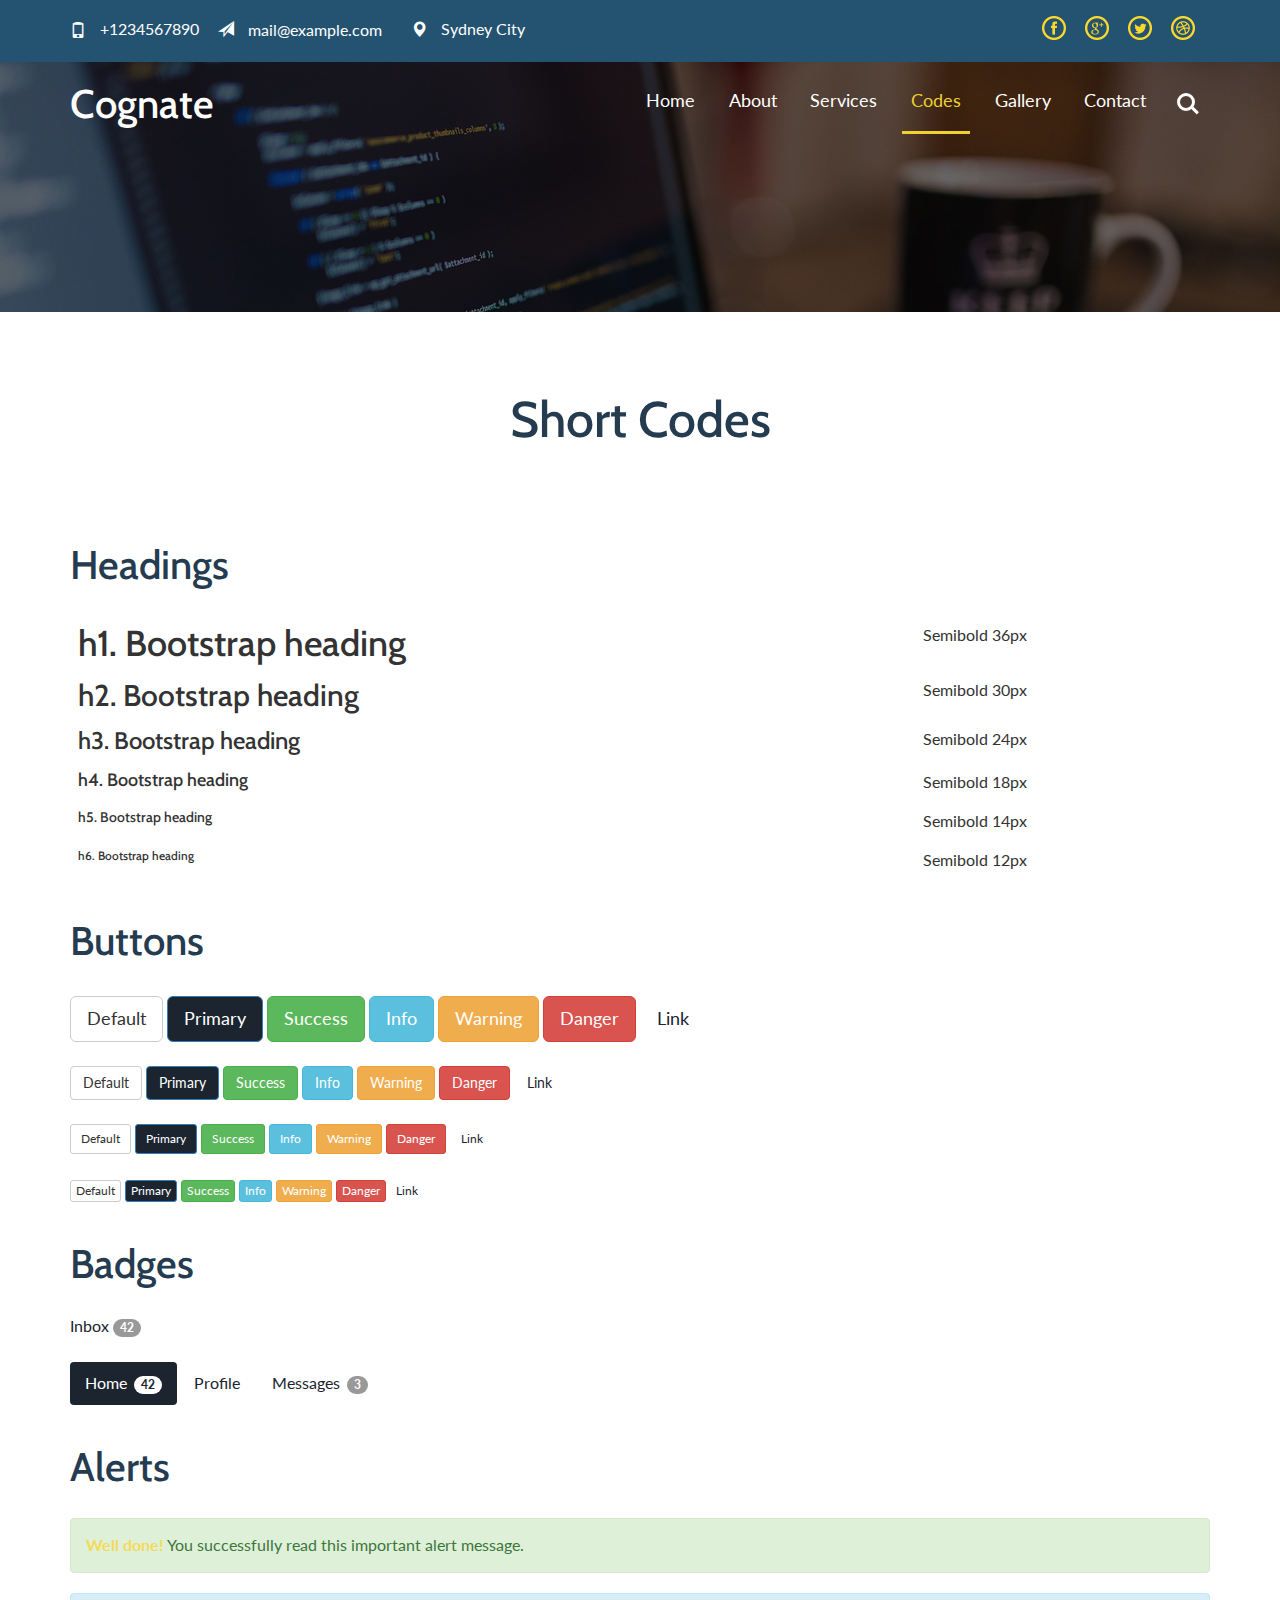
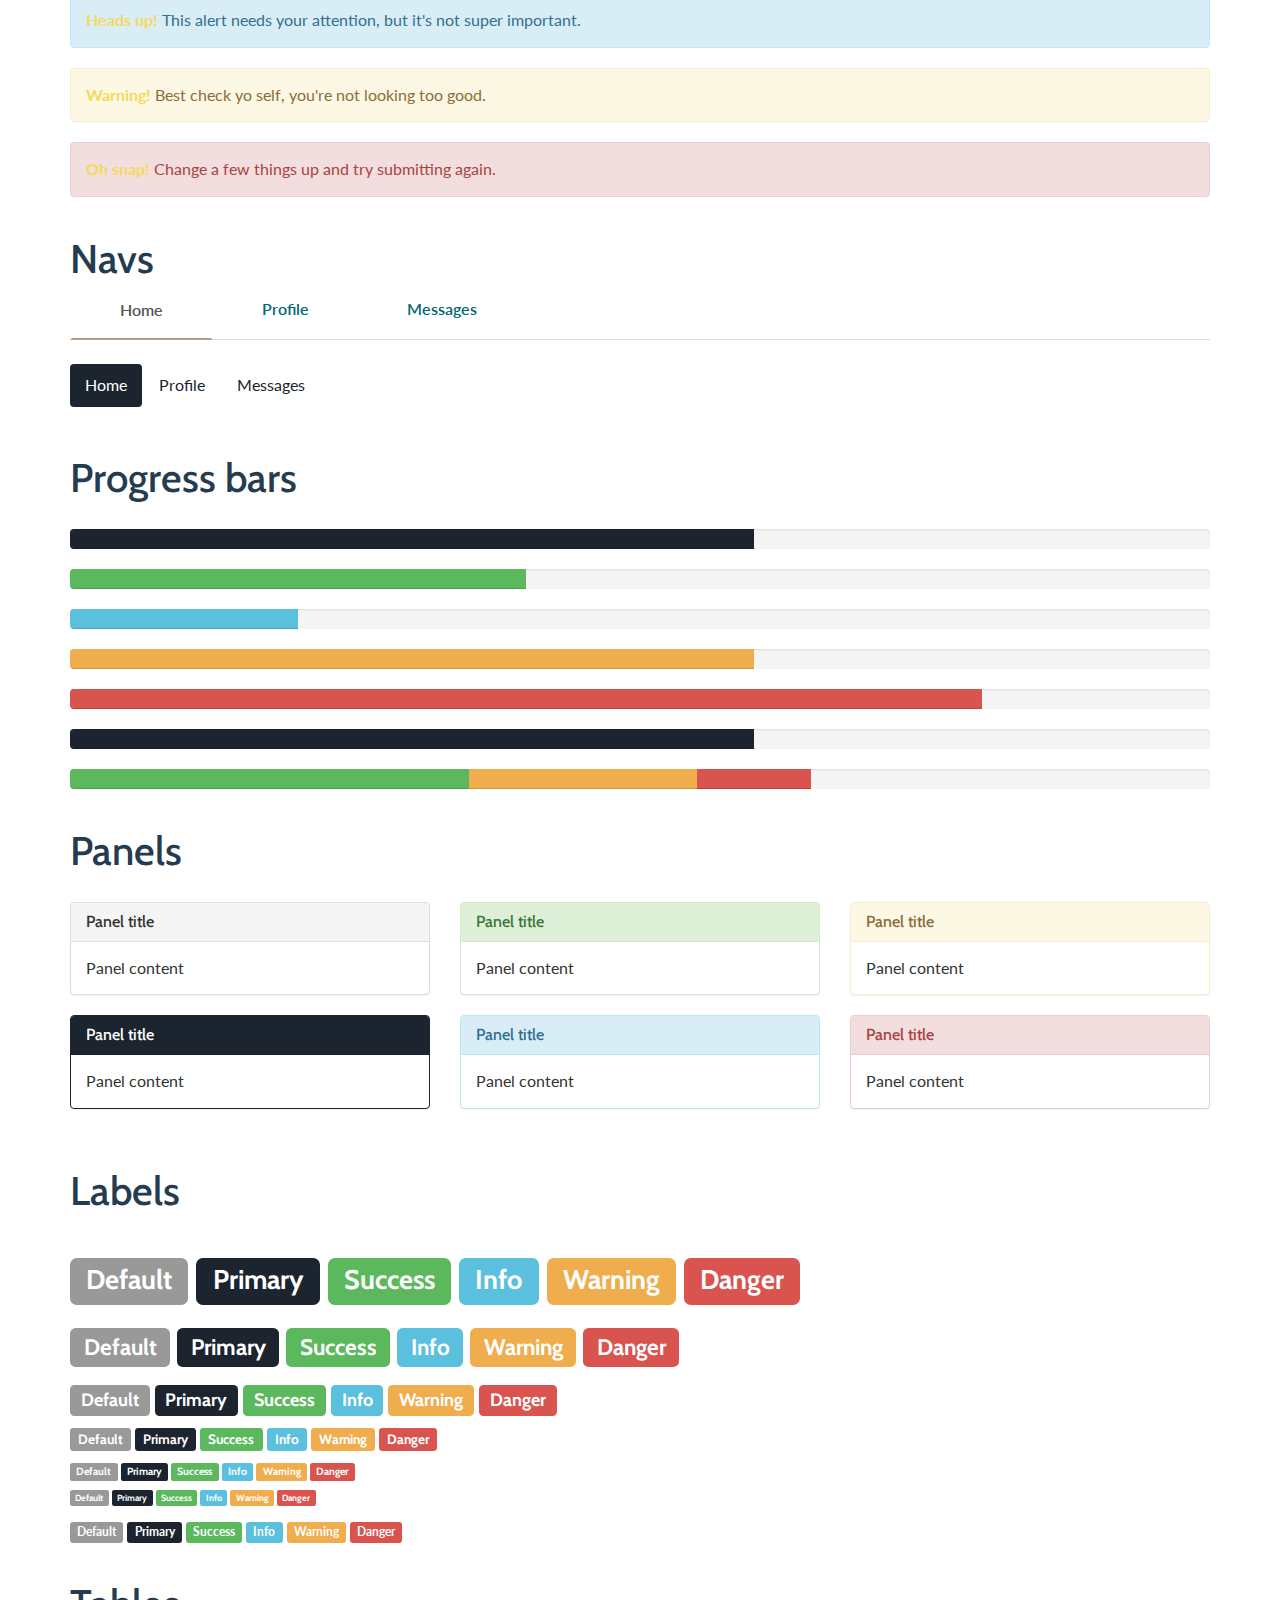
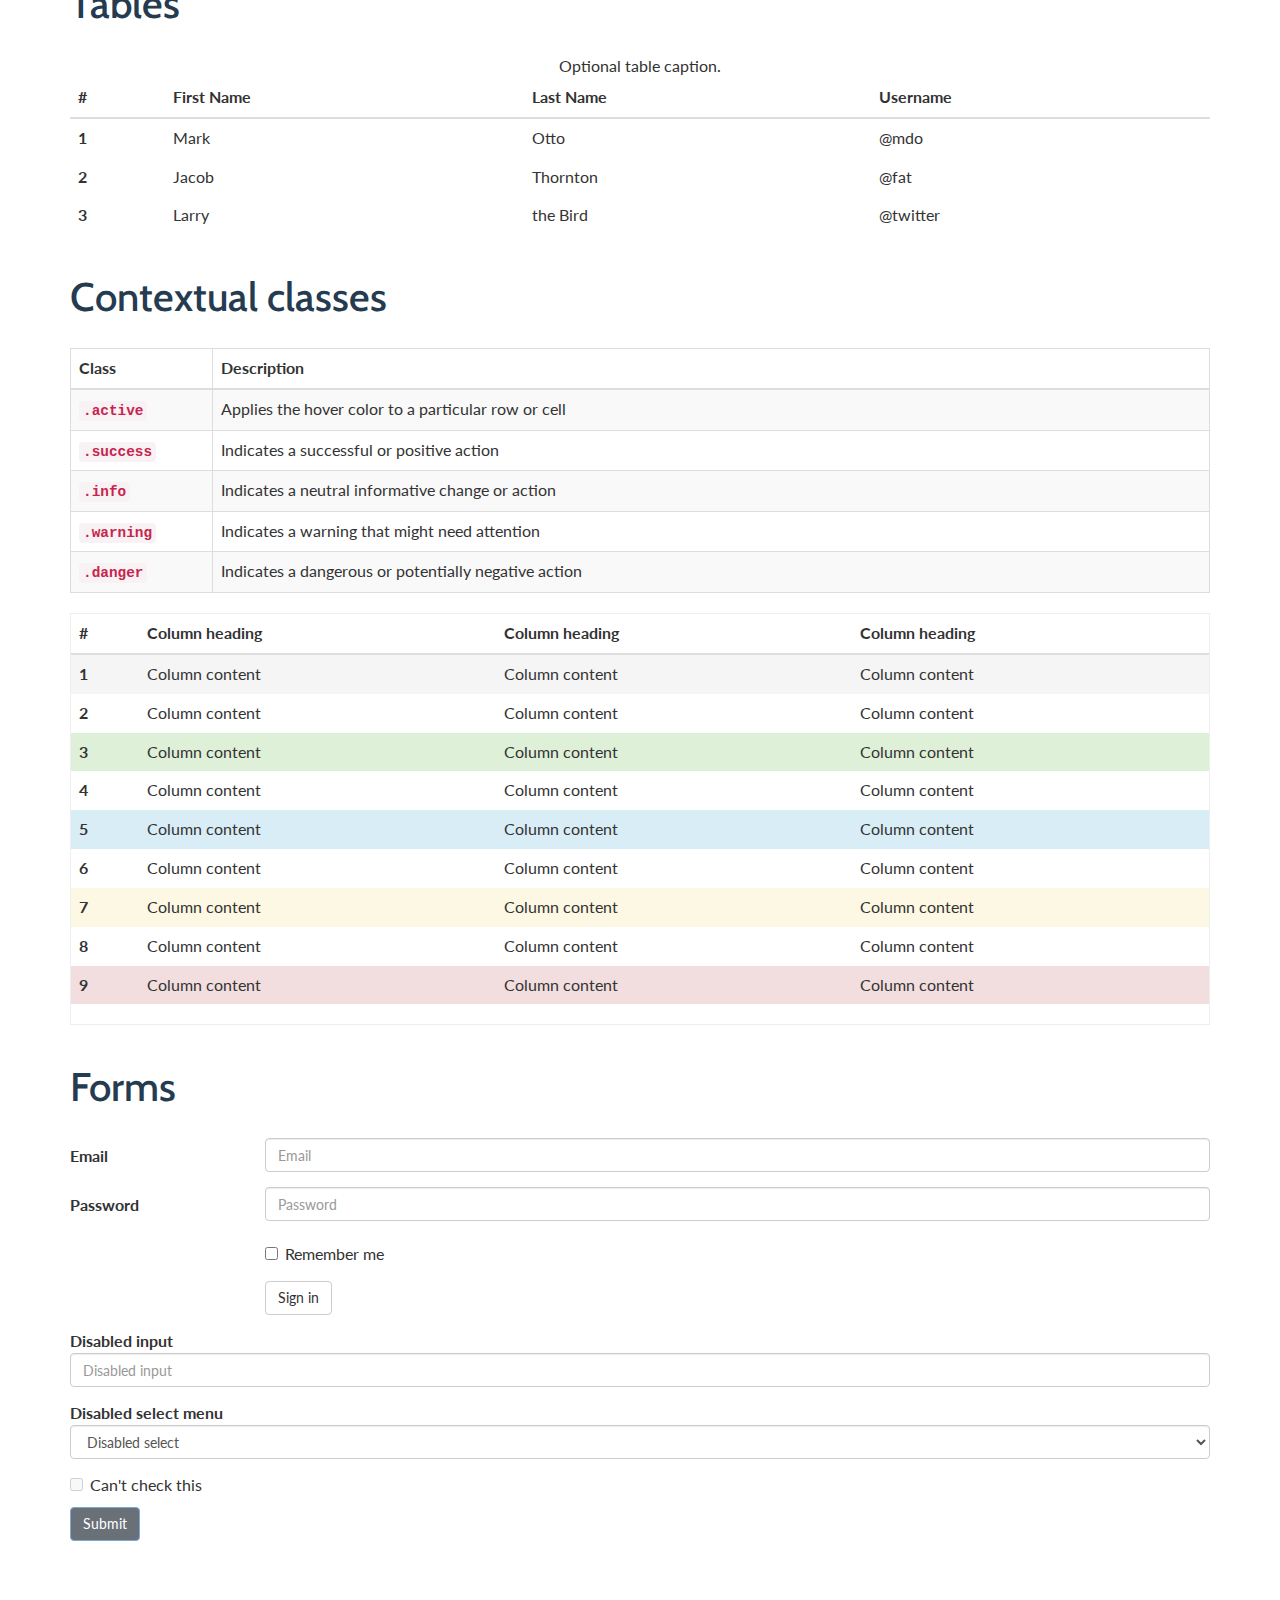
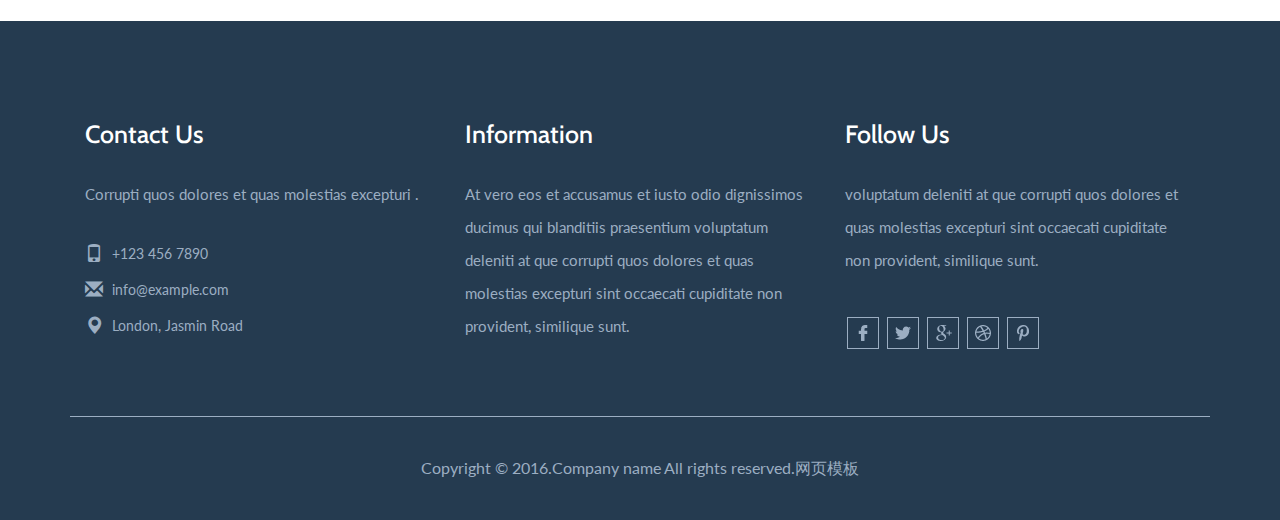
<file: shopping/moban1735/codes.html>
<!DOCTYPE HTML>
<html>
<head>
<title>Codes</title>
<meta name="viewport" content="width=device-width, initial-scale=1">
<meta http-equiv="Content-Type" content="text/html; charset=utf-8" />
<meta name="keywords" content="" />
<script type="application/x-javascript"> addEventListener("load", function() { setTimeout(hideURLbar, 0); }, false); function hideURLbar(){ window.scrollTo(0,1); } </script>
<link href="css/bootstrap.css" rel='stylesheet' type='text/css' />
<!-- Custom Theme files -->
<link href="css/style.css" rel='stylesheet' type='text/css' />
<script src="js/jquery-1.11.1.min.js"></script>
<script type="text/javascript" src="js/bootstrap.js"></script>	
<!--web-fonts-->
 <link href='http://fonts.googleapis.com/css?family=Lato' rel='stylesheet' type='text/css'>
<link href='http://fonts.googleapis.com/css?family=Cabin:400,700,500,600' rel='stylesheet' type='text/css'>
<!--//web-fonts-->
	<!--search jQuery-->
	<script src="js/main.js"></script>
	<!--//search jQuery-->
</head>
<body>
	<!--start-header-->
	<div class="top-bar w3agile-4" id="home">
				<div class="container">
					<div class="row">
						<div class="col-md-8 top-left">
							<span class="phone">
								<i class="glyphicon glyphicon-phone"></i>
								<em>+1234567890</em>
							</span>
							<span class="email">
								<i class="glyphicon glyphicon-send"></i>
								<em><a href="mailto:info@example.com">mail@example.com</a></em>
							</span>
							<span class="location">
										<i class="glyphicon glyphicon-map-marker"></i>
										   <em>Sydney City</em>
									</span>
						</div>
						<div class="col-md-4 head-right wow fadeInDown"  data-wow-duration=".8s" data-wow-delay=".3s">
						   <ul class="top-icons">
									<li><a class="fb" href="#"></a></li>
									<li><a class="twitt" href="#"></a></li>
									<li><a class="goog" href="#"></a></li>
									<li><a class="drib" href="#"></a></li>
							   </ul>
						</div>
						<div class="clearfix"></div>
					</div>
				</div>
    </div>

<!-- //header -->
<!-- banner -->
	<div class="banner-1 agileinfo-4">
		<div class="container">
			<div class="header"><!--header-->	
				<nav class="navbar navbar-default">
					<div class="navbar-header">
						<button type="button" class="navbar-toggle" data-toggle="collapse" data-target="#bs-example-navbar-collapse-1">
							<span class="sr-only">Toggle navigation</span>
							<span class="icon-bar"></span>
							<span class="icon-bar"></span>
							<span class="icon-bar"></span>
						</button>
						<h1><a href="index.html">Cognate</a></h1>
					</div>
					<!--navbar-header-->
					<div class="collapse navbar-collapse" id="bs-example-navbar-collapse-1">
						<ul class="nav navbar-nav navbar-right">
							<li><a href="index.html">Home</a></li>
							<li><a href="about.html">About</a></li>
							<li><a href="services.html">Services</a></li>
							<li><a href="codes.html" class="active">Codes</a></li>
							<li><a href="gallery.html">Gallery</a></li>
							<li><a href="contact.html">Contact</a></li>
						</ul>	
						<div class="clearfix"> </div>	
					</div>
				</nav>
			<div class="cd-main-header">
				<ul class="cd-header-buttons">
					<li><a class="cd-search-trigger" href="#cd-search"> <span></span></a></li>
				</ul> <!-- cd-header-buttons -->
			</div>
			<div id="cd-search" class="cd-search">
				<form action="#" method="post">
					<input name="Search" type="search" placeholder="Search...">
				</form>
			</div>
		</div>
		
		
		</div>
	</div>
<!-- //banner -->  
	<!--start-albums-->
	 <div class="clearfix"></div>
	 <!--/typography-->
<div class="container">
	<div class="page w3-4">
	<div class="ser-top ser-top-c">
					<h2 class="tit">Short Codes</h2>
					<div class="ser-t">
						<b></b>
						<span><i></i></span>
						<b class="line"></b>
					</div>
				 </div>

		<!--button-->
		<div class="grid_3 grid_4">
			<div class="page-header">
       	<h3>Headings</h3>
      </div>
  
  <div class="bs-example">
    <table class="table">
      <tbody>
        <tr>
          <td><h1 id="h1-bootstrap-heading">h1. Bootstrap heading<a class="anchorjs-link" href="#h1.-bootstrap-heading"><span class="anchorjs-icon"></span></a></h1></td>
          <td class="type-info">Semibold 36px</td>
        </tr>
        <tr>
          <td><h2 id="h2-bootstrap-heading">h2. Bootstrap heading<a class="anchorjs-link" href="#h2.-bootstrap-heading"><span class="anchorjs-icon"></span></a></h2></td>
          <td class="type-info">Semibold 30px</td>
        </tr>
        <tr>
          <td><h3 id="h3-bootstrap-heading">h3. Bootstrap heading<a class="anchorjs-link" href="#h3.-bootstrap-heading"><span class="anchorjs-icon"></span></a></h3></td>
          <td class="type-info">Semibold 24px</td>
        </tr>
        <tr>
          <td><h4 id="h4.-bootstrap-heading">h4. Bootstrap heading<a class="anchorjs-link" href="#h4.-bootstrap-heading"><span class="anchorjs-icon"></span></a></h4></td>
          <td class="type-info">Semibold 18px</td>
        </tr>
        <tr>
          <td><h5 id="h5-bootstrap-heading">h5. Bootstrap heading<a class="anchorjs-link" href="#h5.-bootstrap-heading"><span class="anchorjs-icon"></span></a></h5></td>
          <td class="type-info">Semibold 14px</td>
        </tr>
        <tr>
          <td><h6 id="h6-bootstrap-heading">h6. Bootstrap heading</h6></td>
          <td class="type-info">Semibold 12px</td>
        </tr>
      </tbody>
    </table>
    </div>
  </div>
  <!--buttons-->
	<div class="page-header">
        <h3>Buttons</h3>
      </div>
      <p class="grid1">
        <button type="button" class="btn btn-lg btn-default">Default</button>
        <button type="button" class="btn btn-lg btn-primary">Primary</button>
        <button type="button" class="btn btn-lg btn-success">Success</button>
        <button type="button" class="btn btn-lg btn-info">Info</button>
        <button type="button" class="btn btn-lg btn-warning">Warning</button>
        <button type="button" class="btn btn-lg btn-danger">Danger</button>
        <button type="button" class="btn btn-lg btn-link">Link</button>
      </p>
      <p class="grid1 ">
        <button type="button" class="btn btn-1 btn-default">Default</button>
        <button type="button" class="btn btn-1 btn-primary">Primary</button>
        <button type="button" class="btn btn-1 btn-success">Success</button>
        <button type="button" class="btn btn-1 btn-info">Info</button>
        <button type="button" class="btn btn-1 btn-warning">Warning</button>
        <button type="button" class="btn btn-1 btn-danger">Danger</button>
        <button type="button" class="btn btn-1 btn-link">Link</button>
      </p>
      <p class="grid1">
        <button type="button" class="btn btn-sm btn-default">Default</button>
        <button type="button" class="btn btn-sm btn-primary">Primary</button>
        <button type="button" class="btn btn-sm btn-success">Success</button>
        <button type="button" class="btn btn-sm btn-info">Info</button>
        <button type="button" class="btn btn-sm btn-warning">Warning</button>
        <button type="button" class="btn btn-sm btn-danger">Danger</button>
        <button type="button" class="btn btn-sm btn-link">Link</button>
      </p>
      <p class="grid1">
        <button type="button" class="btn btn-xs btn-default">Default</button>
        <button type="button" class="btn btn-xs btn-primary">Primary</button>
        <button type="button" class="btn btn-xs btn-success">Success</button>
        <button type="button" class="btn btn-xs btn-info">Info</button>
        <button type="button" class="btn btn-xs btn-warning">Warning</button>
        <button type="button" class="btn btn-xs btn-danger">Danger</button>
        <button type="button" class="btn btn-xs btn-link">Link</button>
      </p>
      <!--//button-->
      <!--bages-->
      <div class="page-header">
        <h3>Badges</h3>
      </div>
      <p>
        <a href="#">Inbox <span class="badge">42</span></a>
      </p>
      <ul class="nav nav-pills wow fadeInLeft animated" data-wow-delay=".5s" role="tablist">
        <li role="presentation" class="active"><a href="#">Home <span class="badge">42</span></a></li>
        <li role="presentation"><a href="#">Profile</a></li>
        <li role="presentation"><a href="#">Messages <span class="badge">3</span></a></li>
      </ul>
       <!--//bages-->
       <!--alerts-->
       <div class="page-header">
        <h3>Alerts</h3>
      </div>
      <div class="alert alert-success" role="alert">
        <strong>Well done!</strong> You successfully read this important alert message.
      </div>
      <div class="alert alert-info" role="alert">
        <strong>Heads up!</strong> This alert needs your attention, but it's not super important.
      </div>
      <div class="alert alert-warning" role="alert">
        <strong>Warning!</strong> Best check yo self, you're not looking too good.
      </div>
      <div class="alert alert-danger" role="alert">
        <strong>Oh snap!</strong> Change a few things up and try submitting again.
      </div>
      <!--//alerts-->
        <!--nav-->
       <div class="page-header ">
        <h3>Navs</h3>
        <ul class="nav nav-tabs" role="tablist">
        <li role="presentation" class="active"><a href="#">Home</a></li>
        <li role="presentation"><a href="#">Profile</a></li>
        <li role="presentation"><a href="#">Messages</a></li>
      </ul>
      <ul class="nav nav-pills" role="tablist">
        <li role="presentation" class="active"><a href="#">Home</a></li>
        <li role="presentation"><a href="#">Profile</a></li>
        <li role="presentation"><a href="#">Messages</a></li>
      </ul>
      </div>
        <!--//nav-->
       
      
        <!--Progress bars-->
        <div class="page-header">
        <h3>Progress bars</h3>
      </div>
      <div class="progress">
        <div class="progress-bar" role="progressbar" aria-valuenow="60" aria-valuemin="0" aria-valuemax="100" style="width: 60%;"><span class="sr-only">60% Complete</span></div>
      </div>
      <div class="progress">
        <div class="progress-bar progress-bar-success" role="progressbar" aria-valuenow="40" aria-valuemin="0" aria-valuemax="100" style="width: 40%"><span class="sr-only">40% Complete (success)</span></div>
      </div>
      <div class="progress">
        <div class="progress-bar progress-bar-info" role="progressbar" aria-valuenow="20" aria-valuemin="0" aria-valuemax="100" style="width: 20%"><span class="sr-only">20% Complete</span></div>
      </div>
      <div class="progress">
        <div class="progress-bar progress-bar-warning" role="progressbar" aria-valuenow="60" aria-valuemin="0" aria-valuemax="100" style="width: 60%"><span class="sr-only">60% Complete (warning)</span></div>
      </div>
      <div class="progress">
        <div class="progress-bar progress-bar-danger" role="progressbar" aria-valuenow="80" aria-valuemin="0" aria-valuemax="100" style="width: 80%"><span class="sr-only">80% Complete (danger)</span></div>
      </div>
      <div class="progress">
        <div class="progress-bar progress-bar-striped" role="progressbar" aria-valuenow="60" aria-valuemin="0" aria-valuemax="100" style="width: 60%"><span class="sr-only">60% Complete</span></div>
      </div>
      <div class="progress">
        <div class="progress-bar progress-bar-success" style="width: 35%"><span class="sr-only">35% Complete (success)</span></div>
        <div class="progress-bar progress-bar-warning" style="width: 20%"><span class="sr-only">20% Complete (warning)</span></div>
        <div class="progress-bar progress-bar-danger" style="width: 10%"><span class="sr-only">10% Complete (danger)</span></div>
      </div>
      <!--//Progress bars-->
        <!--Panels-->
      <div class="page-header">
        <h3>Panels</h3>
      </div>
      <div class="row ">
        <div class="col-sm-4">
          <div class="panel panel-default">
            <div class="panel-heading">
              <h3 class="panel-title">Panel title</h3>
            </div>
            <div class="panel-body">
              Panel content
            </div>
          </div>
          <div class="panel panel-primary">
            <div class="panel-heading">
              <h3 class="panel-title">Panel title</h3>
            </div>
            <div class="panel-body">
              Panel content
            </div>
          </div>
        </div><!-- /.col-sm-4 -->
        <div class="col-sm-4">
          <div class="panel panel-success">
            <div class="panel-heading">
              <h3 class="panel-title">Panel title</h3>
            </div>
            <div class="panel-body">
              Panel content
            </div>
          </div>
          <div class="panel panel-info">
            <div class="panel-heading">
              <h3 class="panel-title">Panel title</h3>
            </div>
            <div class="panel-body">
              Panel content
            </div>
          </div>
        </div><!-- /.col-sm-4 -->
        <div class="col-sm-4">
          <div class="panel panel-warning">
            <div class="panel-heading">
              <h3 class="panel-title">Panel title</h3>
            </div>
            <div class="panel-body">
              Panel content
            </div>
          </div>
          <div class="panel panel-danger">
            <div class="panel-heading">
              <h3 class="panel-title">Panel title</h3>
            </div>
            <div class="panel-body">
              Panel content
            </div>
          </div>
        </div><!-- /.col-sm-4 -->
      </div>
       <!--//Panels-->
        <!--labels-->
       <div class="page-header">
        <h3>Labels</h3>
      </div>
      <h1 class="grid2">
        <span class="label label-default">Default</span>
        <span class="label label-primary">Primary</span>
        <span class="label label-success">Success</span>
        <span class="label label-info">Info</span>
        <span class="label label-warning">Warning</span>
        <span class="label label-danger">Danger</span>
      </h1>
      <h2 class="grid2">
        <span class="label label-default">Default</span>
        <span class="label label-primary">Primary</span>
        <span class="label label-success">Success</span>
        <span class="label label-info">Info</span>
        <span class="label label-warning">Warning</span>
        <span class="label label-danger">Danger</span>
      </h2>
      <h3 class="grid2">
        <span class="label label-default">Default</span>
        <span class="label label-primary">Primary</span>
        <span class="label label-success">Success</span>
        <span class="label label-info">Info</span>
        <span class="label label-warning">Warning</span>
        <span class="label label-danger">Danger</span>
      </h3>
      <h4 class="grid2">
        <span class="label label-default">Default</span>
        <span class="label label-primary">Primary</span>
        <span class="label label-success">Success</span>
        <span class="label label-info">Info</span>
        <span class="label label-warning">Warning</span>
        <span class="label label-danger">Danger</span>
      </h4>
      <h5 class="grid2">
        <span class="label label-default">Default</span>
        <span class="label label-primary">Primary</span>
        <span class="label label-success">Success</span>
        <span class="label label-info">Info</span>
        <span class="label label-warning">Warning</span>
        <span class="label label-danger">Danger</span>
      </h5>
      <h6 class="grid2">
        <span class="label label-default">Default</span>
        <span class="label label-primary">Primary</span>
        <span class="label label-success">Success</span>
        <span class="label label-info">Info</span>
        <span class="label label-warning">Warning</span>
        <span class="label label-danger">Danger</span>
      </h6>
      <p class="grid2">
        <span class="label label-default">Default</span>
        <span class="label label-primary">Primary</span>
        <span class="label label-success">Success</span>
        <span class="label label-info">Info</span>
        <span class="label label-warning">Warning</span>
        <span class="label label-danger">Danger</span>
      </p>
       <!--//labels-->
	
	<!--table-->
	 <div class="page-header">
        <h3>Tables</h3>
      </div>
  
  <div class="bs-example " data-example-id="simple-table">
    <table class="table">
      <caption>Optional table caption.</caption>
      <thead>
        <tr>
          <th>#</th>
          <th>First Name</th>
          <th>Last Name</th>
          <th>Username</th>
        </tr>
      </thead>
      <tbody>
        <tr>
          <th scope="row">1</th>
          <td>Mark</td>
          <td>Otto</td>
          <td>@mdo</td>
        </tr>
        <tr>
          <th scope="row">2</th>
          <td>Jacob</td>
          <td>Thornton</td>
          <td>@fat</td>
        </tr>
        <tr>
          <th scope="row">3</th>
          <td>Larry</td>
          <td>the Bird</td>
          <td>@twitter</td>
        </tr>
      </tbody>
    </table>
  </div><!-- /example -->
	<!--//table-->
	<!--Contextual classes-->
	 <div class="page-header">
        <h3>Contextual classes</h3>
      </div>
      <div class="table-responsive ">
    <table class="table table-bordered table-striped">
      <colgroup>
        <col class="col-xs-1">
        <col class="col-xs-7">
      </colgroup>
      <thead>
        <tr>
          <th>Class</th>
          <th>Description</th>
        </tr>
      </thead>
      <tbody>
        <tr>
          <th scope="row">
            <code>.active</code>
          </th>
          <td>Applies the hover color to a particular row or cell</td>
        </tr>
        <tr>
          <th scope="row">
            <code>.success</code>
          </th>
          <td>Indicates a successful or positive action</td>
        </tr>
        <tr>
          <th scope="row">
            <code>.info</code>
          </th>
          <td>Indicates a neutral informative change or action</td>
        </tr>
        <tr>
          <th scope="row">
            <code>.warning</code>
          </th>
          <td>Indicates a warning that might need attention</td>
        </tr>
        <tr>
          <th scope="row">
            <code>.danger</code>
          </th>
          <td>Indicates a dangerous or potentially negative action</td>
        </tr>
      </tbody>
    </table>
  </div>
  <div class="bs-example " data-example-id="contextual-table" style="border: 1px solid #eee">
    <table class="table">
      <thead>
        <tr>
          <th>#</th>
          <th>Column heading</th>
          <th>Column heading</th>
          <th>Column heading</th>
        </tr>
      </thead>
      <tbody>
        <tr class="active">
          <th scope="row">1</th>
          <td>Column content</td>
          <td>Column content</td>
          <td>Column content</td>
        </tr>
        <tr>
          <th scope="row">2</th>
          <td>Column content</td>
          <td>Column content</td>
          <td>Column content</td>
        </tr>
        <tr class="success">
          <th scope="row">3</th>
          <td>Column content</td>
          <td>Column content</td>
          <td>Column content</td>
        </tr>
        <tr>
          <th scope="row">4</th>
          <td>Column content</td>
          <td>Column content</td>
          <td>Column content</td>
        </tr>
        <tr class="info">
          <th scope="row">5</th>
          <td>Column content</td>
          <td>Column content</td>
          <td>Column content</td>
        </tr>
        <tr>
          <th scope="row">6</th>
          <td>Column content</td>
          <td>Column content</td>
          <td>Column content</td>
        </tr>
        <tr class="warning">
          <th scope="row">7</th>
          <td>Column content</td>
          <td>Column content</td>
          <td>Column content</td>
        </tr>
        <tr>
          <th scope="row">8</th>
          <td>Column content</td>
          <td>Column content</td>
          <td>Column content</td>
        </tr>
        <tr class="danger">
          <th scope="row">9</th>
          <td>Column content</td>
          <td>Column content</td>
          <td>Column content</td>
        </tr>
      </tbody>
    </table>
  </div>
	<!--//Contextual classes-->
	<!--Forms-->
	<div class="page-header">
        <h3>Forms</h3>
      </div>
  <div class="bs-example " data-example-id="simple-horizontal-form">
    <form class="form-horizontal">
      <div class="form-group">
        <label for="inputEmail3" class="col-sm-2 control-label">Email</label>
        <div class="col-sm-10">
          <input type="email" class="form-control" id="inputEmail3" placeholder="Email">
        </div>
      </div>
      <div class="form-group">
        <label for="inputPassword3" class="col-sm-2 control-label">Password</label>
        <div class="col-sm-10">
          <input type="password" class="form-control" id="inputPassword3" placeholder="Password">
        </div>
      </div>
      <div class="form-group">
        <div class="col-sm-offset-2 col-sm-10">
          <div class="checkbox">
            <label>
              <input type="checkbox"> Remember me
            </label>
          </div>
        </div>
      </div>
      <div class="form-group">
        <div class="col-sm-offset-2 col-sm-10">
          <button type="submit" class="btn btn-default">Sign in</button>
        </div>
      </div>
    </form>
  </div>
  <div class="bs-example " data-example-id="disabled-fieldset">
    <form action="#" method="post">
      <fieldset disabled="">
        <div class="form-group">
          <label for="disabledTextInput">Disabled input</label>
          <input type="text" id="disabledTextInput" class="form-control" placeholder="Disabled input">
        </div>
        <div class="form-group">
          <label for="disabledSelect">Disabled select menu</label>
          <select id="disabledSelect" class="form-control">
            <option>Disabled select</option>
          </select>
        </div>
        <div class="checkbox">
          <label>
            <input type="checkbox"> Can't check this
          </label>
        </div>
        <button type="submit" class="btn btn-primary">Submit</button>
      </fieldset>
    </form>
  </div>
	<!--//forms-->
	</div>
</div>
	 <!--//typography-->
<!-- /w3ls -->
	<div class="w3ls">
	<div class="container">
	<div class="col-md-4 w3ls-right">
			<h3>Contact Us</h3>
				<p class="para">Corrupti quos dolores et quas molestias excepturi .</p>
			<ul class="con-icons">
				<li><span class="glyphicon glyphicon-phone" aria-hidden="true"></span>+123 456 7890</li>
				<li><a href="mailto:info@example.com"><span class="glyphicon glyphicon-envelope" aria-hidden="true"></span>info@example.com</a></li>
				<li><span class="glyphicon glyphicon-map-marker" aria-hidden="true"></span>London, Jasmin Road</li>
			
			</ul>
			
		
		</div>
		<div class="col-md-4 w3ls-left">
			<h3>Information</h3>
			
			<p class="para">At vero eos et accusamus et iusto odio dignissimos
			ducimus qui blanditiis praesentium voluptatum deleniti at
			que corrupti quos dolores et quas molestias excepturi sint
			occaecati cupiditate non provident, similique sunt.</p>
			
		</div>
		<div class="col-md-4 w3ls-right">
			<h3>Follow Us</h3>
			
			<p class="para">voluptatum deleniti at
			que corrupti quos dolores et quas molestias excepturi sint
			occaecati cupiditate non provident, similique sunt.</p>
			<ul class="fb_icons">
				<li class="hvr-rectangle-out"><a class="fb" href="#"></a></li>
				<li class="hvr-rectangle-out"><a class="twit" href="#"></a></li>
				<li class="hvr-rectangle-out"><a class="goog" href="#"></a></li>
				<li class="hvr-rectangle-out"><a class="pin" href="#"></a></li>
				<li class="hvr-rectangle-out"><a class="drib" href="#"></a></li>
			</ul>
		</div>
	
		<div class="clearfix"></div>
		<p class="copy-right">Copyright &copy; 2016.Company name All rights reserved.<a target="_blank" href="http://sc.chinaz.com/moban/">&#x7F51;&#x9875;&#x6A21;&#x677F;</a></p>
			
	</div>
</div>
	<!-- //w3ls -->
</body>
</html>
</file>
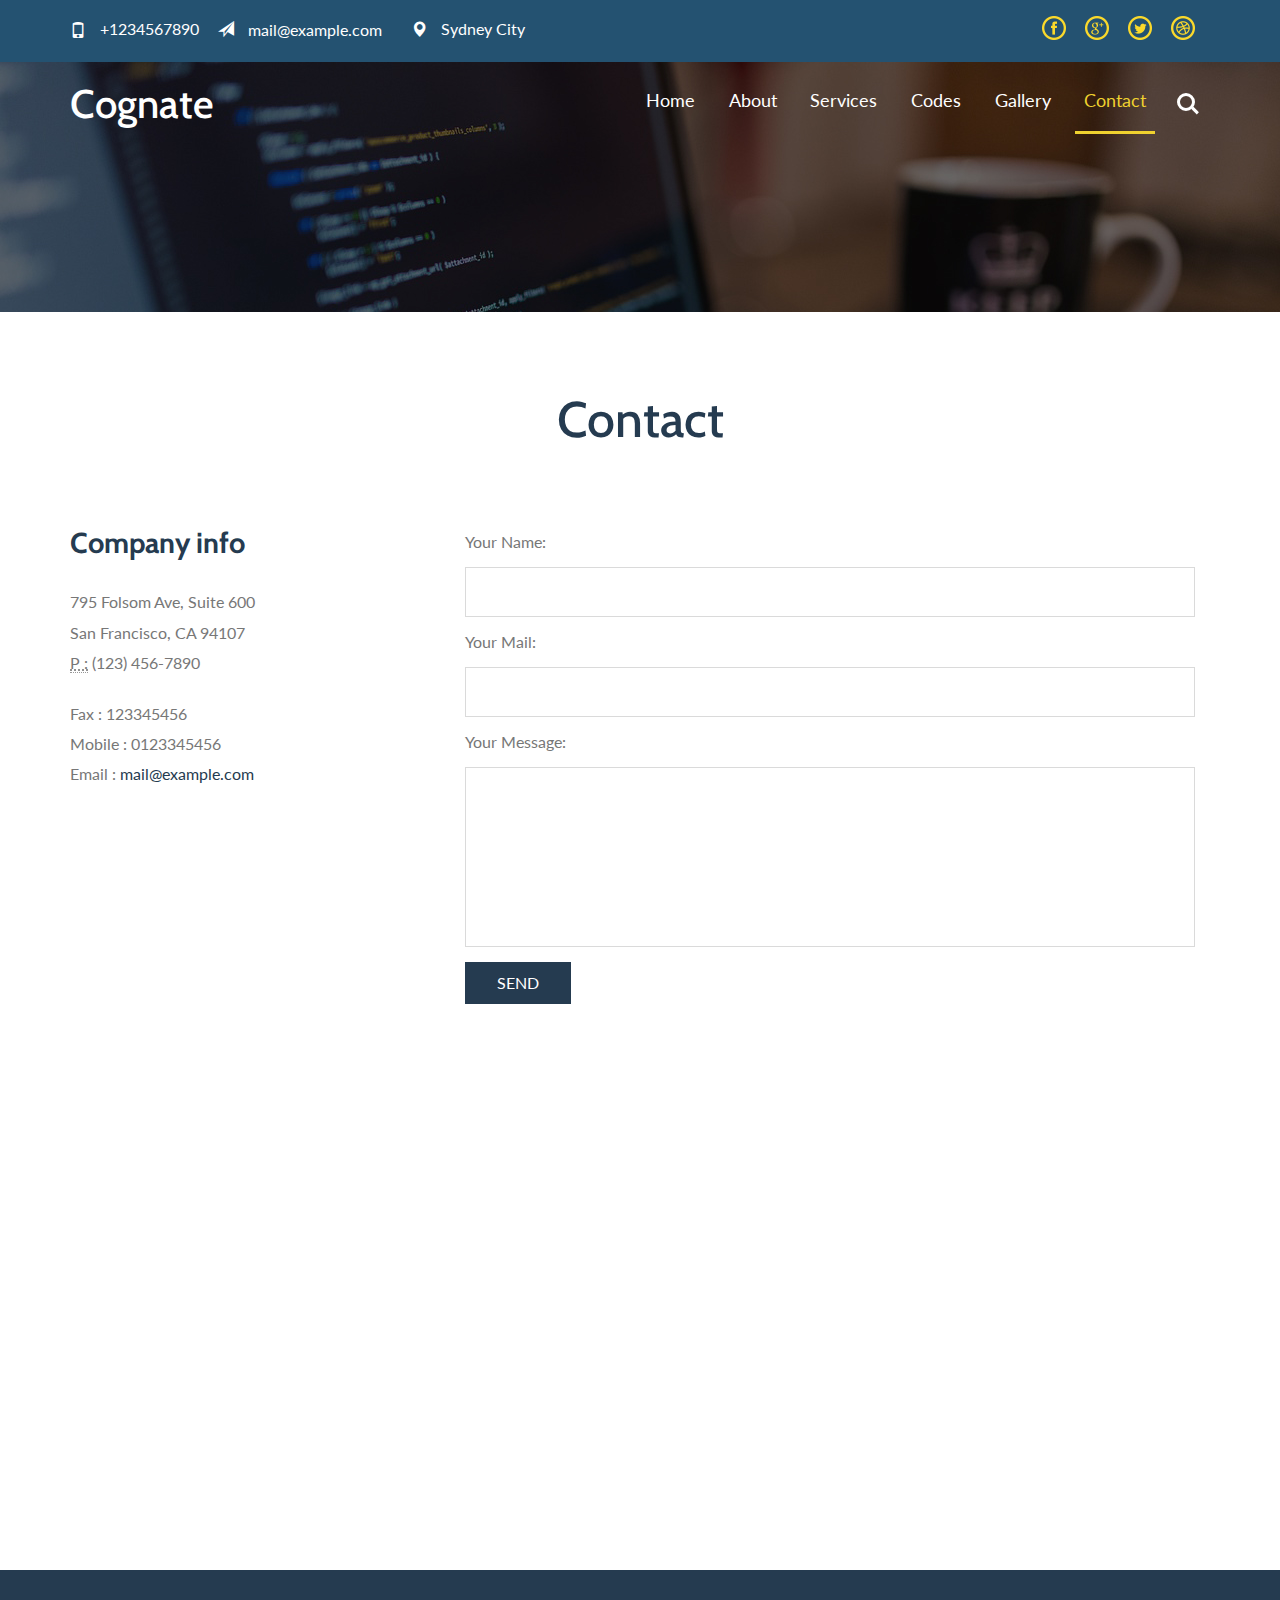
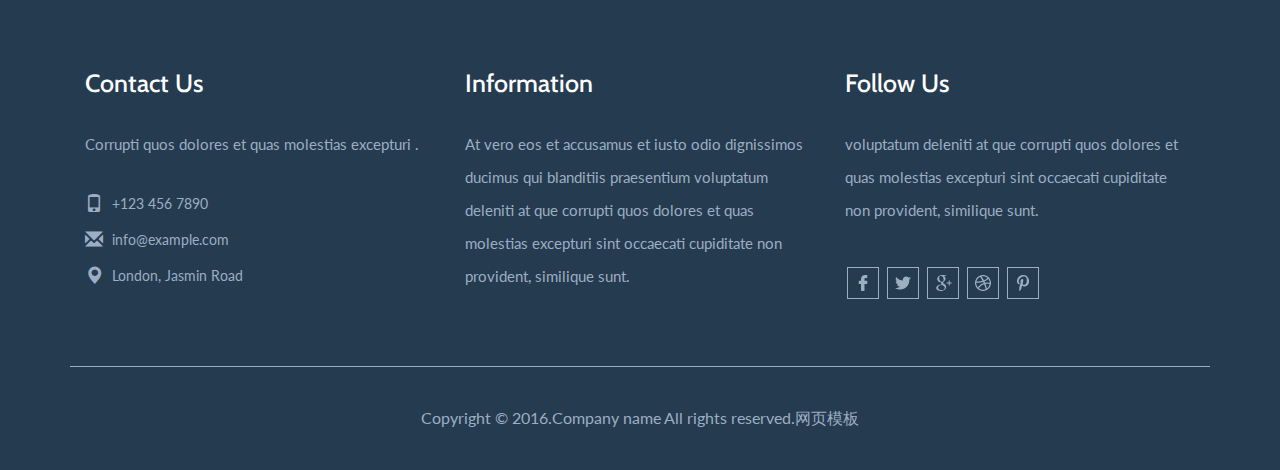
<file: shopping/moban1735/contact.html>
<!DOCTYPE HTML>
<html>
<head>
<title>Home</title>
<meta name="viewport" content="width=device-width, initial-scale=1">
<meta http-equiv="Content-Type" content="text/html; charset=utf-8" />
<meta name="keywords" content="" />
<script type="application/x-javascript"> addEventListener("load", function() { setTimeout(hideURLbar, 0); }, false); function hideURLbar(){ window.scrollTo(0,1); } </script>
<link href="css/bootstrap.css" rel='stylesheet' type='text/css' />
<!-- Custom Theme files -->
<link href="css/style.css" rel='stylesheet' type='text/css' />
<script src="js/jquery-1.11.1.min.js"></script>
<script type="text/javascript" src="js/bootstrap.js"></script>	
<!--web-fonts-->
 <link href='http://fonts.googleapis.com/css?family=Lato' rel='stylesheet' type='text/css'>
<link href='http://fonts.googleapis.com/css?family=Cabin:400,700,500,600' rel='stylesheet' type='text/css'>
<!--//web-fonts-->
	<!--search jQuery-->
	<script src="js/main.js"></script>
	<!--//search jQuery-->
</head>
<body>
	<!--start-header-->
	<div class="top-bar w3agile-5" id="home">
				<div class="container">
					<div class="row">
						<div class="col-md-8 top-left">
							<span class="phone">
								<i class="glyphicon glyphicon-phone"></i>
								<em>+1234567890</em>
							</span>
							<span class="email">
								<i class="glyphicon glyphicon-send"></i>
								<em><a href="mailto:info@example.com">mail@example.com</a></em>
							</span>
							<span class="location">
										<i class="glyphicon glyphicon-map-marker"></i>
										   <em>Sydney City</em>
									</span>
						</div>
						<div class="col-md-4 head-right wow fadeInDown"  data-wow-duration=".8s" data-wow-delay=".3s">
						   <ul class="top-icons">
									<li><a class="fb" href="#"></a></li>
									<li><a class="twitt" href="#"></a></li>
									<li><a class="goog" href="#"></a></li>
									<li><a class="drib" href="#"></a></li>
							   </ul>
						</div>
						<div class="clearfix"></div>
					</div>
				</div>
    </div>

<!-- //header -->
<!-- banner -->
	<div class="banner-1 agileinfo-5">
		<div class="container">
			<div class="header"><!--header-->	
				<nav class="navbar navbar-default">
					<div class="navbar-header">
						<button type="button" class="navbar-toggle" data-toggle="collapse" data-target="#bs-example-navbar-collapse-1">
							<span class="sr-only">Toggle navigation</span>
							<span class="icon-bar"></span>
							<span class="icon-bar"></span>
							<span class="icon-bar"></span>
						</button>
						<h1><a href="index.html">Cognate</a></h1>
					</div>
					<!--navbar-header-->
					<div class="collapse navbar-collapse" id="bs-example-navbar-collapse-1">
						<ul class="nav navbar-nav navbar-right">
							<li><a href="index.html">Home</a></li>
							<li><a href="about.html">About</a></li>
							<li><a href="services.html">Services</a></li>
							<li><a href="codes.html">Codes</a></li>
							<li><a href="gallery.html">Gallery</a></li>
							<li><a href="contact.html" class="active">Contact</a></li>
						</ul>	
						<div class="clearfix"> </div>	
					</div>
				</nav>
			<div class="cd-main-header">
				<ul class="cd-header-buttons">
					<li><a class="cd-search-trigger" href="#cd-search"> <span></span></a></li>
				</ul> <!-- cd-header-buttons -->
			</div>
			<div id="cd-search" class="cd-search">
				<form action="#" method="post">
					<input name="Search" type="search" placeholder="Search...">
				</form>
			</div>
		</div>
		
	
		</div>
	</div>
<!-- //banner -->  
	 <!--contact-->
  <div class="contact w3-5">
		<div class="container">
		<h2 class="tit">Contact</h2>
			 <div class="contact-inner">
				  <div class="col-md-4 contact-text">
				      <h3 class="tittle con">Company info</h3>
					   <div class="contact-text-inner">
					          <address>
								  795 Folsom Ave, Suite 600<br>
								  San Francisco, CA 94107<br>
								  <abbr title="Phone">P :</abbr> (123) 456-7890
								</address>
								
								 <div class="lost-para">
							      <p>Fax : 123345456</p>
								  <p>Mobile : 0123345456</p>
								  <p>Email : <a href="mailto:info@example.com">mail@example.com</a></p>
								</div>
                      </div>
				  </div>
				  <div class="col-md-8 con-form agileits-5">
				     <form>
						<p class="your-para">Your Name:</p>
						 <input type="text" placeholder="" required="">
						<p class="your-para">Your Mail:</p>
						 <input type="text" placeholder="" required="">
						<p class="your-para">Your Message:</p>
						<textarea placeholder="" required=""></textarea>

						<div class="send">
							<input type="submit" value="Send" >
						</div>
					</form>

				  </div>
				  <div class="clearfix"></div>
			 </div>
			<div class="map wow fadeInUp"  data-wow-duration="1s" data-wow-delay=".3s">
             <iframe src="https://www.google.com/maps/embed?pb=!1m18!1m12!1m3!1d1578265.0941403757!2d-98.9828708842255!3d39.41170802696131!2m3!1f0!2f0!3f0!3m2!1i1024!2i768!4f13.1!3m3!1m2!1s0x54eab584e432360b%3A0x1c3bb99243deb742!2sUnited+States!5e0!3m2!1sen!2sin!4v1407515822047"> </iframe>
			 </div>
		</div>
	</div>

	<!--//contact-->
<!-- /w3ls -->
	<div class="w3ls">
	<div class="container">
	<div class="col-md-4 w3ls-right">
			<h3>Contact Us</h3>
				<p class="para">Corrupti quos dolores et quas molestias excepturi .</p>
			<ul class="con-icons">
				<li><span class="glyphicon glyphicon-phone" aria-hidden="true"></span>+123 456 7890</li>
				<li><a href="mailto:info@example.com"><span class="glyphicon glyphicon-envelope" aria-hidden="true"></span>info@example.com</a></li>
				<li><span class="glyphicon glyphicon-map-marker" aria-hidden="true"></span>London, Jasmin Road</li>
			
			</ul>
			
		
		</div>
		<div class="col-md-4 w3ls-left">
			<h3>Information</h3>
			
			<p class="para">At vero eos et accusamus et iusto odio dignissimos
			ducimus qui blanditiis praesentium voluptatum deleniti at
			que corrupti quos dolores et quas molestias excepturi sint
			occaecati cupiditate non provident, similique sunt.</p>
			
		</div>
		<div class="col-md-4 w3ls-right">
			<h3>Follow Us</h3>
			
			<p class="para">voluptatum deleniti at
			que corrupti quos dolores et quas molestias excepturi sint
			occaecati cupiditate non provident, similique sunt.</p>
			<ul class="fb_icons">
				<li class="hvr-rectangle-out"><a class="fb" href="#"></a></li>
				<li class="hvr-rectangle-out"><a class="twit" href="#"></a></li>
				<li class="hvr-rectangle-out"><a class="goog" href="#"></a></li>
				<li class="hvr-rectangle-out"><a class="pin" href="#"></a></li>
				<li class="hvr-rectangle-out"><a class="drib" href="#"></a></li>
			</ul>
		</div>
	
		<div class="clearfix"></div>
		<p class="copy-right">Copyright &copy; 2016.Company name All rights reserved.<a target="_blank" href="http://sc.chinaz.com/moban/">&#x7F51;&#x9875;&#x6A21;&#x677F;</a></p>
			
	</div>
</div>
	<!-- //w3ls -->
</body>
</html>
</file>
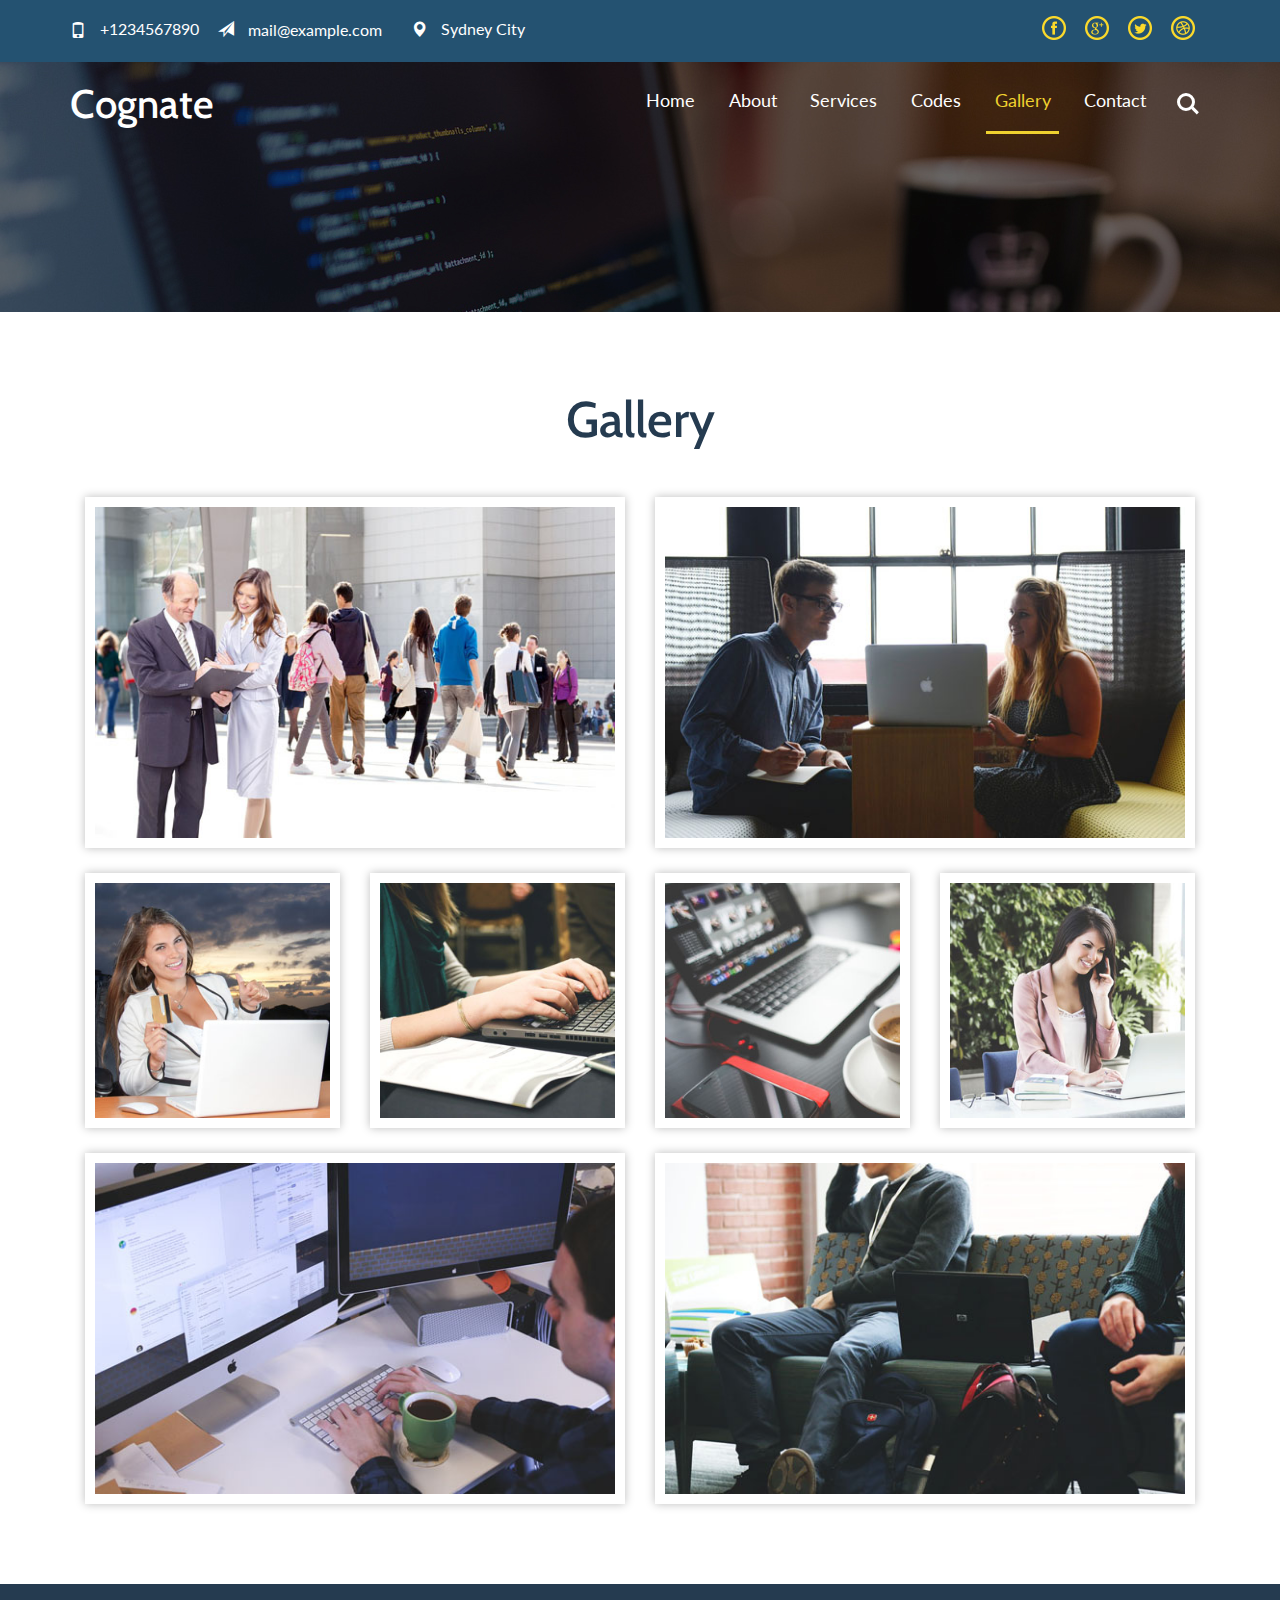
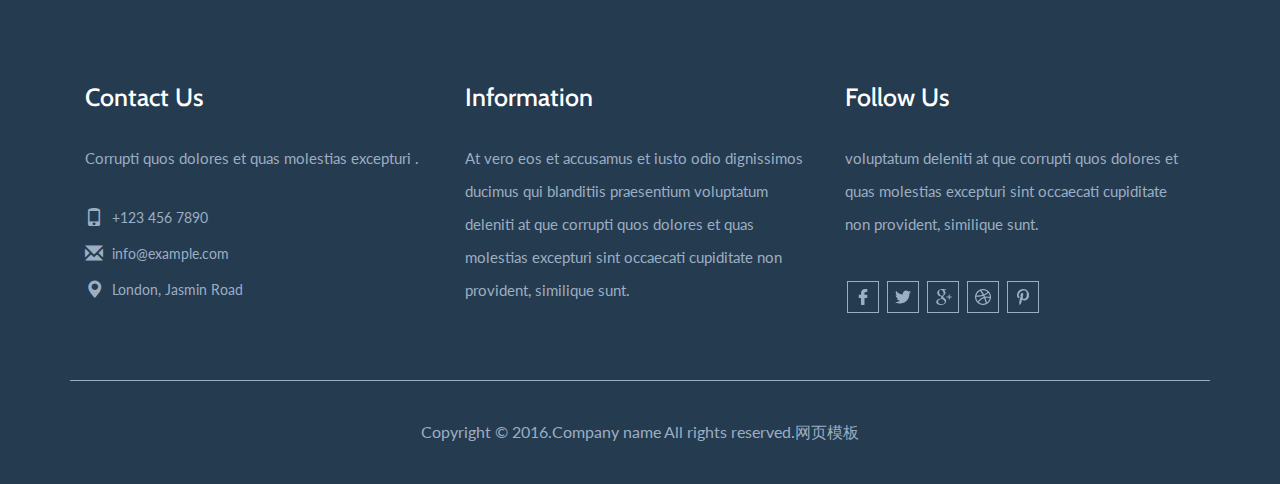
<file: shopping/moban1735/gallery.html>
<!DOCTYPE HTML>
<html>
<head>
<title>Gallery</title>
<meta name="viewport" content="width=device-width, initial-scale=1">
<meta http-equiv="Content-Type" content="text/html; charset=utf-8" />
<meta name="keywords" content="" />
<script type="application/x-javascript"> addEventListener("load", function() { setTimeout(hideURLbar, 0); }, false); function hideURLbar(){ window.scrollTo(0,1); } </script>
<link href="css/bootstrap.css" rel='stylesheet' type='text/css' />
<!-- Custom Theme files -->
<link href="css/style.css" rel='stylesheet' type='text/css' />
<link rel="stylesheet" href="css/swipebox.css">
<script src="js/jquery-1.11.1.min.js"></script>
<script type="text/javascript" src="js/bootstrap.js"></script>	
<!--web-fonts-->
 <link href='http://fonts.googleapis.com/css?family=Lato' rel='stylesheet' type='text/css'>
<link href='http://fonts.googleapis.com/css?family=Cabin:400,700,500,600' rel='stylesheet' type='text/css'>
<!--//web-fonts-->
	<!--search jQuery-->
	<script src="js/main.js"></script>
	<!--//search jQuery-->
	<!-- swipe box js -->
	<script src="js/jquery.swipebox.min.js"></script> 
	    <script type="text/javascript">
			jQuery(function($) {
				$(".swipebox").swipebox();
			});
	</script>
<!-- //swipe box js -->
</head>
<body>
	<!--start-header-->
	<div class="top-bar w3agile-6" id="home">
				<div class="container">
					<div class="row">
						<div class="col-md-8 top-left">
							<span class="phone">
								<i class="glyphicon glyphicon-phone"></i>
								<em>+1234567890</em>
							</span>
							<span class="email">
								<i class="glyphicon glyphicon-send"></i>
								<em><a href="mailto:info@example.com">mail@example.com</a></em>
							</span>
							<span class="location">
										<i class="glyphicon glyphicon-map-marker"></i>
										   <em>Sydney City</em>
									</span>
						</div>
						<div class="col-md-4 head-right wow fadeInDown"  data-wow-duration=".8s" data-wow-delay=".3s">
						   <ul class="top-icons">
									<li><a class="fb" href="#"></a></li>
									<li><a class="twitt" href="#"></a></li>
									<li><a class="goog" href="#"></a></li>
									<li><a class="drib" href="#"></a></li>
							   </ul>
						</div>
						<div class="clearfix"></div>
					</div>
				</div>
    </div>

<!-- //header -->
<!-- banner -->
	<div class="banner-1 agileinfo-6">
		<div class="container">
			<div class="header"><!--header-->	
				<nav class="navbar navbar-default">
					<div class="navbar-header">
						<button type="button" class="navbar-toggle" data-toggle="collapse" data-target="#bs-example-navbar-collapse-1">
							<span class="sr-only">Toggle navigation</span>
							<span class="icon-bar"></span>
							<span class="icon-bar"></span>
							<span class="icon-bar"></span>
						</button>
						<h1><a href="index.html">Cognate</a></h1>
					</div>
					<!--navbar-header-->
					<div class="collapse navbar-collapse" id="bs-example-navbar-collapse-1">
						<ul class="nav navbar-nav navbar-right">
							<li><a href="index.html">Home</a></li>
							<li><a href="about.html">About</a></li>
							<li><a href="services.html">Services</a></li>
							<li><a href="codes.html">Codes</a></li>
							<li><a href="gallery.html" class="active">Gallery</a></li>
							<li><a href="contact.html">Contact</a></li>
						</ul>	
						<div class="clearfix"> </div>	
					</div>
				</nav>
			<div class="cd-main-header">
				<ul class="cd-header-buttons">
					<li><a class="cd-search-trigger" href="#cd-search"> <span></span></a></li>
				</ul> <!-- cd-header-buttons -->
			</div>
			<div id="cd-search" class="cd-search">
				<form action="#" method="post">
					<input name="Search" type="search" placeholder="Search...">
				</form>
			</div>
		</div>
		
		
		</div>
	</div>
<!-- //banner -->  
	 <!--/gallery-->
<div class="gallery w3-6">
	<div class="container">
		<h2 class="tit">Gallery</h2>
				<div class="gallery-grids">
					<div class="col-md-6 baner-top wow fadeInRight animated" data-wow-delay=".5s">
						<a href="images/g1.jpg" class="b-link-stripe b-animate-go  swipebox">
							<div class="gal-spin-effect vertical ">
								<img src="images/g1.jpg" alt=" ">
								<div class="gal-text-box">
									<div class="info-gal-con">
										<h4>Cognate</h4>
										<span class="separator"></span>
										<p>Sit accusamus, vel blanditiis iure minima ipsa molestias minus laborum velit, nulla nisi hic quasi enim.</p>
										<span class="separator"></span>
										
									</div>
								</div>
							</div>
						</a>
					</div>
					<div class="col-md-6 baner-top wow fadeInLeft animated" data-wow-delay=".5s">
						<a href="images/g2.jpg" class="b-link-stripe b-animate-go  swipebox">
							<div class="gal-spin-effect vertical ">
								<img src="images/g2.jpg" alt=" ">
								<div class="gal-text-box">
									<div class="info-gal-con">
										<h4>Cognate</h4>
										<span class="separator"></span>
										<p>Sit accusamus, vel blanditiis iure minima ipsa molestias minus laborum velit, nulla nisi hic quasi enim.</p>
										<span class="separator"></span>
										
									</div>
								</div>
							</div>
						</a>
					</div>
					<div class="col-md-3 baner-top ban-mar wow fadeInUp animated" data-wow-delay=".5s">
						<a href="images/g3.jpg" class="b-link-stripe b-animate-go  swipebox">
							<div class="gal-spin-effect vertical ">
								<img src="images/g3.jpg" alt=" ">
								<div class="gal-text-box">
									<div class="info-gal-con">
										<h4>Cognate</h4>
										<span class="separator"></span>
										<p>Sit accusamus, vel blanditiis iure minima ipsa.</p>
										<span class="separator"></span>
										
									</div>
								</div>
							</div>
						</a>
					</div>
					<div class="col-md-3 baner-top ban-mar wow fadeInDown animated" data-wow-delay=".5s">
						<a href="images/g4.jpg" class="b-link-stripe b-animate-go  swipebox">
							<div class="gal-spin-effect vertical ">
								<img src="images/g4.jpg" alt=" ">
								<div class="gal-text-box">
									<div class="info-gal-con">
										<h4>Cognate</h4>
										<span class="separator"></span>
										<p>Sit accusamus, vel blanditiis iure minima ipsa.</p>
										<span class="separator"></span>
										
									</div>
								</div>
							</div>
						</a>
					</div>
					<div class="col-md-3 baner-top ban-mar wow fadeInUp animated" data-wow-delay=".5s">
						<a href="images/g5.jpg" class="b-link-stripe b-animate-go  swipebox">
							<div class="gal-spin-effect vertical ">
								<img src="images/g5.jpg" alt=" ">
								<div class="gal-text-box">
									<div class="info-gal-con">
										<h4>Cognate</h4>
										<span class="separator"></span>
										<p>Sit accusamus, vel blanditiis iure minima ipsa.</p>
										<span class="separator"></span>
										
									</div>
								</div>
							</div>
						</a>
					</div>
					<div class="col-md-3 baner-top ban-mar wow fadeInUp animated" data-wow-delay=".5s">
						<a href="images/g6.jpg" class="b-link-stripe b-animate-go  swipebox">
							<div class="gal-spin-effect vertical ">
								<img src="images/g6.jpg" alt=" ">
								<div class="gal-text-box">
									<div class="info-gal-con">
										<h4>Cognate</h4>
										<span class="separator"></span>
										<p>Sit accusamus, vel blanditiis iure minima ipsa.</p>
										<span class="separator"></span>
										
									</div>
								</div>
							</div>
						</a>
					</div>

					<div class="col-md-6 baner-top wow fadeInRight animated" data-wow-delay=".5s">
						<a href="images/g7.jpg" class="b-link-stripe b-animate-go  swipebox">
							<div class="gal-spin-effect vertical ">
								<img src="images/g7.jpg" alt=" ">
								<div class="gal-text-box">
									<div class="info-gal-con">
										<h4>Cognate</h4>
										<span class="separator"></span>
										<p>Sit accusamus, vel blanditiis iure minima ipsa molestias minus laborum velit, nulla nisi hic quasi enim.</p>
										<span class="separator"></span>
										
									</div>
								</div>
							</div>
						</a>
					</div>
					<div class="col-md-6 baner-top wow fadeInLeft animated" data-wow-delay=".5s">
						<a href="images/g8.jpg" class="b-link-stripe b-animate-go  swipebox">
							<div class="gal-spin-effect vertical ">
								<img src="images/g8.jpg" alt=" ">
								<div class="gal-text-box">
									<div class="info-gal-con">
										<h4>Cognate</h4>
										<span class="separator"></span>
										<p>Sit accusamus, vel blanditiis iure minima ipsa molestias minus laborum velit, nulla nisi hic quasi enim.</p>
										<span class="separator"></span>
										
									</div>
								</div>
							</div>
						</a>
					</div>
					<div class="clearfix"> </div>
				</div>
			</div>
	</div>
<!--//gallery-->
<!-- /w3ls -->
	<div class="w3ls">
	<div class="container">
	<div class="col-md-4 w3ls-right">
			<h3>Contact Us</h3>
				<p class="para">Corrupti quos dolores et quas molestias excepturi .</p>
			<ul class="con-icons">
				<li><span class="glyphicon glyphicon-phone" aria-hidden="true"></span>+123 456 7890</li>
				<li><a href="mailto:info@example.com"><span class="glyphicon glyphicon-envelope" aria-hidden="true"></span>info@example.com</a></li>
				<li><span class="glyphicon glyphicon-map-marker" aria-hidden="true"></span>London, Jasmin Road</li>
			
			</ul>
			
		
		</div>
		<div class="col-md-4 w3ls-left">
			<h3>Information</h3>
			
			<p class="para">At vero eos et accusamus et iusto odio dignissimos
			ducimus qui blanditiis praesentium voluptatum deleniti at
			que corrupti quos dolores et quas molestias excepturi sint
			occaecati cupiditate non provident, similique sunt.</p>
			
		</div>
		<div class="col-md-4 w3ls-right">
			<h3>Follow Us</h3>
			
			<p class="para">voluptatum deleniti at
			que corrupti quos dolores et quas molestias excepturi sint
			occaecati cupiditate non provident, similique sunt.</p>
			<ul class="fb_icons">
				<li class="hvr-rectangle-out"><a class="fb" href="#"></a></li>
				<li class="hvr-rectangle-out"><a class="twit" href="#"></a></li>
				<li class="hvr-rectangle-out"><a class="goog" href="#"></a></li>
				<li class="hvr-rectangle-out"><a class="pin" href="#"></a></li>
				<li class="hvr-rectangle-out"><a class="drib" href="#"></a></li>
			</ul>
		</div>
	
		<div class="clearfix"></div>
		<p class="copy-right">Copyright &copy; 2016.Company name All rights reserved.<a target="_blank" href="http://sc.chinaz.com/moban/">&#x7F51;&#x9875;&#x6A21;&#x677F;</a></p>
			
	</div>
</div>
	<!-- //w3ls -->
</body>
</html>
</file>
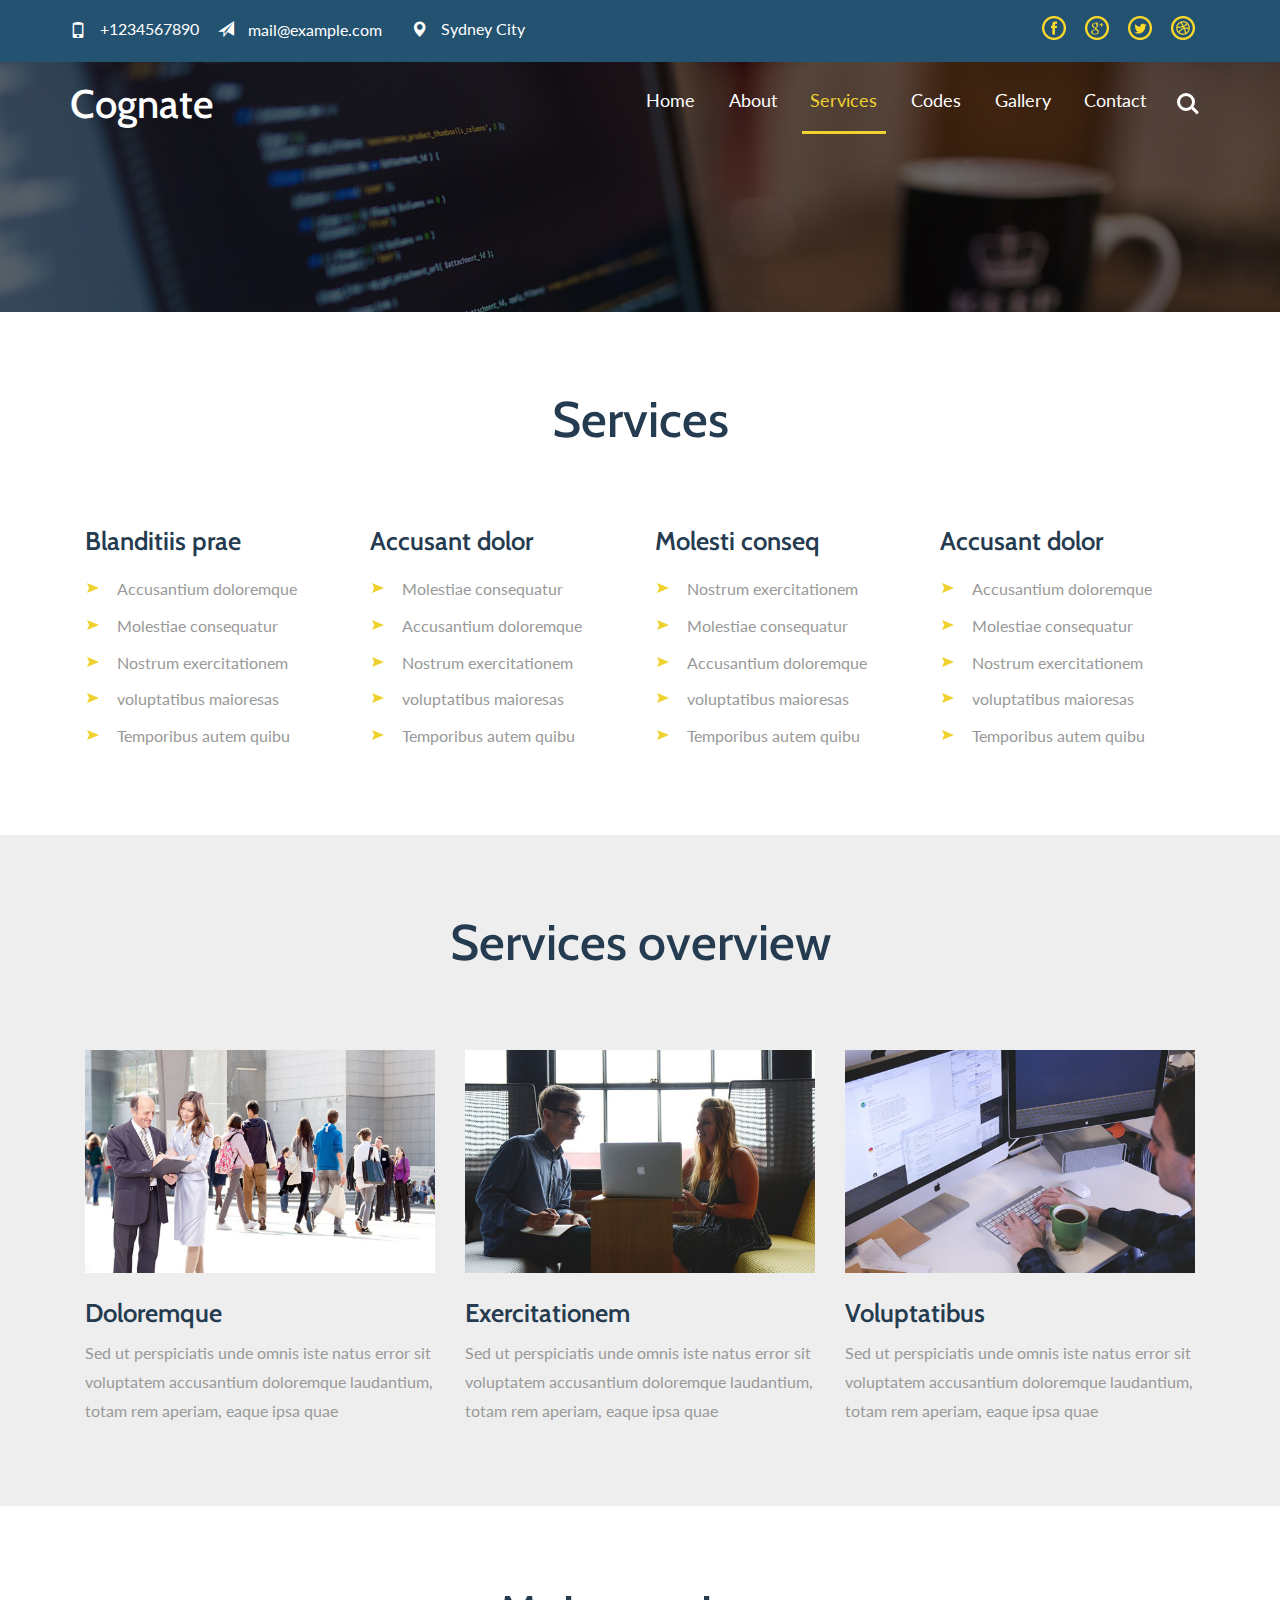
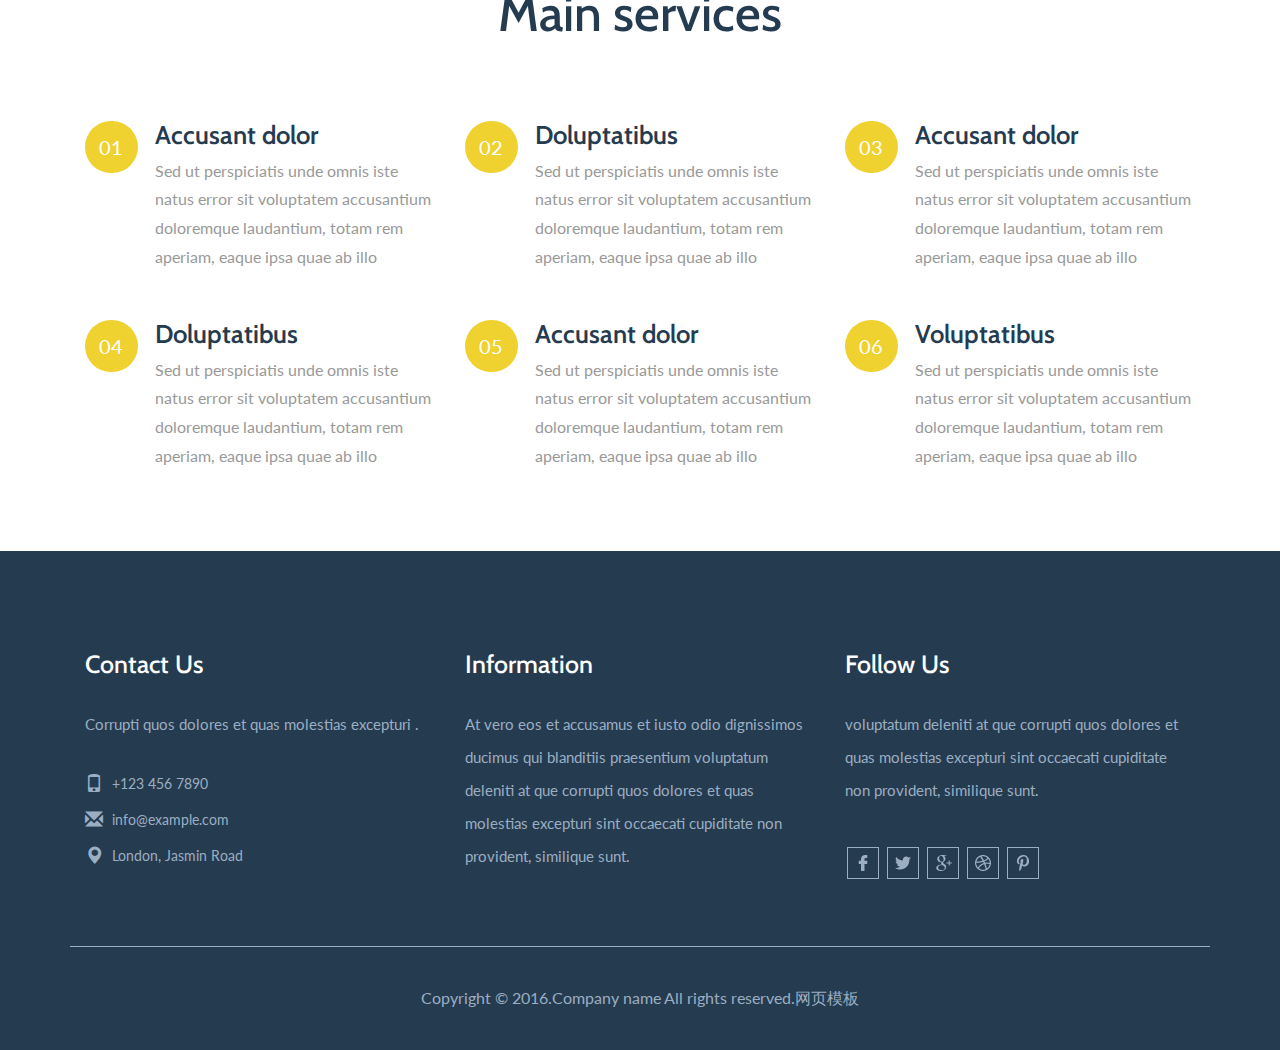
<file: shopping/moban1735/services.html>
<!DOCTYPE HTML>
<html>
<head>
<title>Services</title>
<meta name="viewport" content="width=device-width, initial-scale=1">
<meta http-equiv="Content-Type" content="text/html; charset=utf-8" />
<meta name="keywords" content="" />
<script type="application/x-javascript"> addEventListener("load", function() { setTimeout(hideURLbar, 0); }, false); function hideURLbar(){ window.scrollTo(0,1); } </script>
<link href="css/bootstrap.css" rel='stylesheet' type='text/css' />
<!-- Custom Theme files -->
<link href="css/style.css" rel='stylesheet' type='text/css' />
<script src="js/jquery-1.11.1.min.js"></script>
<script type="text/javascript" src="js/bootstrap.js"></script>	
<!--web-fonts-->
 <link href='http://fonts.googleapis.com/css?family=Lato' rel='stylesheet' type='text/css'>
<link href='http://fonts.googleapis.com/css?family=Cabin:400,700,500,600' rel='stylesheet' type='text/css'>
<!--//web-fonts-->
	<!--search jQuery-->
	<script src="js/main.js"></script>
	<!--//search jQuery-->
</head>
<body>
	<!--start-header-->
	<div class="top-bar w3agile-2" id="home">
				<div class="container">
					<div class="row">
						<div class="col-md-8 top-left">
							<span class="phone">
								<i class="glyphicon glyphicon-phone"></i>
								<em>+1234567890</em>
							</span>
							<span class="email">
								<i class="glyphicon glyphicon-send"></i>
								<em><a href="mailto:info@example.com">mail@example.com</a></em>
							</span>
							<span class="location">
										<i class="glyphicon glyphicon-map-marker"></i>
										   <em>Sydney City</em>
									</span>
						</div>
						<div class="col-md-4 head-right wow fadeInDown"  data-wow-duration=".8s" data-wow-delay=".3s">
						   <ul class="top-icons">
									<li><a class="fb" href="#"></a></li>
									<li><a class="twitt" href="#"></a></li>
									<li><a class="goog" href="#"></a></li>
									<li><a class="drib" href="#"></a></li>
							   </ul>
						</div>
						<div class="clearfix"></div>
					</div>
				</div>
    </div>

<!-- //header -->
<!-- banner -->
	<div class="banner-1 agileinfo-2">
		<div class="container">
			<div class="header"><!--header-->	
				<nav class="navbar navbar-default">
					<div class="navbar-header">
						<button type="button" class="navbar-toggle" data-toggle="collapse" data-target="#bs-example-navbar-collapse-1">
							<span class="sr-only">Toggle navigation</span>
							<span class="icon-bar"></span>
							<span class="icon-bar"></span>
							<span class="icon-bar"></span>
						</button>
						<h1><a href="index.html">Cognate</a></h1>
					</div>
					<!--navbar-header-->
					<div class="collapse navbar-collapse" id="bs-example-navbar-collapse-1">
						<ul class="nav navbar-nav navbar-right">
							<li><a href="index.html">Home</a></li>
							<li><a href="about.html">About</a></li>
							<li><a href="services.html" class="active">Services</a></li>
							<li><a href="codes.html">Codes</a></li>
							<li><a href="gallery.html">Gallery</a></li>
							<li><a href="contact.html">Contact</a></li>
						</ul>	
						<div class="clearfix"> </div>	
					</div>
				</nav>
			<div class="cd-main-header">
				<ul class="cd-header-buttons">
					<li><a class="cd-search-trigger" href="#cd-search"> <span></span></a></li>
				</ul> <!-- cd-header-buttons -->
			</div>
			<div id="cd-search" class="cd-search">
				<form action="#" method="post">
					<input name="Search" type="search" placeholder="Search...">
				</form>
			</div>
		</div>
		
		
		</div>
	</div>
<!-- //banner -->  
	 <!-- agileinfo --> 
	<div class="agileinfo">
				<div class="container">
					<h2 class="tit">Services</h2>
					<div class="services-grids">
						<div class="col-md-3 ser-grid wow fadeInLeft animated animated" data-wow-delay=".5s" style="visibility: visible; animation-delay: 0.5s; animation-name: fadeInLeft;">
							<h4>Blanditiis prae</h4>
							<ul>
								<li>Accusantium doloremque</li>
								<li>Molestiae consequatur</li>
								<li>Nostrum exercitationem</li>
								<li>voluptatibus maioresas</li>
								<li>Temporibus autem quibu</li>
							</ul>
						</div>
						<div class="col-md-3 ser-grid wow fadeInUpBig animated animated" data-wow-delay=".5s" style="visibility: visible; animation-delay: 0.5s; animation-name: fadeInUpBig;">
							<h4>Accusant dolor</h4>
							<ul>
								<li>Molestiae consequatur</li>
								<li>Accusantium doloremque</li>
								<li>Nostrum exercitationem</li>
								<li>voluptatibus maioresas</li>
								<li>Temporibus autem quibu</li>
							</ul>
						</div>
						<div class="col-md-3 ser-grid wow fadeInDownBig animated animated" data-wow-delay=".5s" style="visibility: visible; animation-delay: 0.5s; animation-name: fadeInDownBig;">
							<h4>Molesti conseq</h4>
							<ul>
								<li>Nostrum exercitationem</li>
								<li>Molestiae consequatur</li>
								<li>Accusantium doloremque</li>
								<li>voluptatibus maioresas</li>
								<li>Temporibus autem quibu</li>
							</ul>
						</div>
						<div class="col-md-3 ser-grid wow fadeInRight animated animated" data-wow-delay=".5s" style="visibility: visible; animation-delay: 0.5s; animation-name: fadeInRight;">
							<h4>Accusant dolor</h4>
							<ul>
								<li>Accusantium doloremque</li>
								<li>Molestiae consequatur</li>
								<li>Nostrum exercitationem</li>
								<li>voluptatibus maioresas</li>
								<li>Temporibus autem quibu</li>
							</ul>
						</div>
						<div class="clearfix"></div>
					</div>
				</div>
			</div>
<!-- //agileinfo --> 
<!-- overview --> 
	<div class="overview w3-2">
			<div class="container">
				<h3 class="tit">Services overview</h3>
				<div class="overview-grids">
					<div class="col-md-4 list-grid">
						<div class="list-img">
							<img src="images/g1.jpg" class="img-responsive" alt=" ">
							<div class="textbox"></div>
						</div>						
						<h4>Doloremque</h4>
						<p>Sed ut perspiciatis unde omnis iste natus error sit voluptatem accusantium doloremque laudantium, totam rem aperiam, eaque ipsa quae </p>
					</div>
					<div class="col-md-4 list-grid">
						<div class="list-img">
							<img src="images/g2.jpg" class="img-responsive" alt=" ">
							<div class="textbox"></div>
						</div>	
						<h4>Exercitationem</h4>
						<p>Sed ut perspiciatis unde omnis iste natus error sit voluptatem accusantium doloremque laudantium, totam rem aperiam, eaque ipsa quae </p>
					</div>
					<div class="col-md-4 list-grid">
						<div class="list-img">
							<img src="images/g7.jpg" class="img-responsive" alt=" ">
							<div class="textbox"></div>
						</div>	
						<h4>Voluptatibus</h4>
						<p>Sed ut perspiciatis unde omnis iste natus error sit voluptatem accusantium doloremque laudantium, totam rem aperiam, eaque ipsa quae </p>
					</div>
					
					<div class="clearfix"></div>
				</div>
			</div>
		</div>
<!-- //overview --> 
	<!-- main-services--> 
	<div class="main-services agileits-2">
			<div class="container">
				<h3 class="tit">Main services</h3>
				<div class="services-grids">
						<div class="col-md-4 services-grid">
							<div class="services-left">
								<p>01</p>
							</div>
							<div class="services-right">
								<h4>Accusant dolor</h4>
								<p>Sed ut perspiciatis unde omnis iste natus error sit 
								voluptatem accusantium doloremque laudantium, totam rem 
								aperiam, eaque ipsa quae ab illo </p>
							</div>
							<div class="clearfix"></div>
						</div>
						<div class="col-md-4 services-grid">
							<div class="services-left">
								<p>02</p>
							</div>
							<div class="services-right">
								<h4>Doluptatibus</h4>
								<p>Sed ut perspiciatis unde omnis iste natus error sit 
								voluptatem accusantium doloremque laudantium, totam rem 
								aperiam, eaque ipsa quae ab illo </p>
							</div>
							<div class="clearfix"></div>
						</div>
						<div class="col-md-4 services-grid">
							<div class="services-left">
								<p>03</p>
							</div>
							<div class="services-right">
								<h4>Accusant dolor</h4>
								<p>Sed ut perspiciatis unde omnis iste natus error sit 
								voluptatem accusantium doloremque laudantium, totam rem 
								aperiam, eaque ipsa quae ab illo </p>
							</div>
							<div class="clearfix"></div>
						</div>
						<div class="col-md-4 services-grid">
							<div class="services-left">
								<p>04</p>
							</div>
							<div class="services-right">
								<h4>Doluptatibus</h4>
								<p>Sed ut perspiciatis unde omnis iste natus error sit 
								voluptatem accusantium doloremque laudantium, totam rem 
								aperiam, eaque ipsa quae ab illo </p>
							</div>
							<div class="clearfix"></div>
						</div>
						<div class="col-md-4 services-grid">
							<div class="services-left">
								<p>05</p>
							</div>
							<div class="services-right">
								<h4>Accusant dolor</h4>
								<p>Sed ut perspiciatis unde omnis iste natus error sit 
								voluptatem accusantium doloremque laudantium, totam rem 
								aperiam, eaque ipsa quae ab illo</p>
							</div>
							<div class="clearfix"></div>
						</div>
						<div class="col-md-4 services-grid">
							<div class="services-left">
								<p>06</p>
							</div>
							<div class="services-right">
								<h4>Voluptatibus</h4>
								<p>Sed ut perspiciatis unde omnis iste natus error sit 
								voluptatem accusantium doloremque laudantium, totam rem 
								aperiam, eaque ipsa quae ab illo </p>
							</div>
							<div class="clearfix"></div>
						</div>
						<div class="clearfix"></div>
				</div>
				
			</div>
		</div>
		
<!-- //main-services --> 
	<!-- /w3ls -->
	<div class="w3ls">
	<div class="container">
	<div class="col-md-4 w3ls-right">
			<h3>Contact Us</h3>
				<p class="para">Corrupti quos dolores et quas molestias excepturi .</p>
			<ul class="con-icons">
				<li><span class="glyphicon glyphicon-phone" aria-hidden="true"></span>+123 456 7890</li>
				<li><a href="mailto:info@example.com"><span class="glyphicon glyphicon-envelope" aria-hidden="true"></span>info@example.com</a></li>
				<li><span class="glyphicon glyphicon-map-marker" aria-hidden="true"></span>London, Jasmin Road</li>
			
			</ul>
			
		
		</div>
		<div class="col-md-4 w3ls-left">
			<h3>Information</h3>
			
			<p class="para">At vero eos et accusamus et iusto odio dignissimos
			ducimus qui blanditiis praesentium voluptatum deleniti at
			que corrupti quos dolores et quas molestias excepturi sint
			occaecati cupiditate non provident, similique sunt.</p>
			
		</div>
		<div class="col-md-4 w3ls-right">
			<h3>Follow Us</h3>
			
			<p class="para">voluptatum deleniti at
			que corrupti quos dolores et quas molestias excepturi sint
			occaecati cupiditate non provident, similique sunt.</p>
			<ul class="fb_icons">
				<li class="hvr-rectangle-out"><a class="fb" href="#"></a></li>
				<li class="hvr-rectangle-out"><a class="twit" href="#"></a></li>
				<li class="hvr-rectangle-out"><a class="goog" href="#"></a></li>
				<li class="hvr-rectangle-out"><a class="pin" href="#"></a></li>
				<li class="hvr-rectangle-out"><a class="drib" href="#"></a></li>
			</ul>
		</div>
	
		<div class="clearfix"></div>
		<p class="copy-right">Copyright &copy; 2016.Company name All rights reserved.<a target="_blank" href="http://sc.chinaz.com/moban/">&#x7F51;&#x9875;&#x6A21;&#x677F;</a></p>
			
	</div>
</div>
	<!-- //w3ls -->
</body>
</html>
</file>
<file: shopping/moban1441/css/et-line-font.css>
@font-face {
	font-family: 'et-line';
	src:url('../fonts/et-line.eot');
	src:url('../fonts/et-line.eot?#iefix') format('embedded-opentype'),
		url('../fonts/et-line.woff') format('woff'),
		url('../fonts/et-line.ttf') format('truetype'),
		url('../fonts/et-line.svg#et-line') format('svg');
	font-weight: normal;
	font-style: normal;
}

/* Use the following CSS code if you want to use data attributes for inserting your icons */
[data-icon]:before {
	font-family: 'et-line';
	content: attr(data-icon);
	speak: none;
	font-size: 40px;
	font-weight: normal;
	font-variant: normal;
	text-transform: none;
	line-height: 1;
	-webkit-font-smoothing: antialiased;
	-moz-osx-font-smoothing: grayscale;
	display:inline-block;
}

/* Use the following CSS code if you want to have a class per icon */
/*
Instead of a list of all class selectors,
you can use the generic selector below, but it's slower:
[class*="icon-"] {
*/
.icon-mobile, .icon-laptop, .icon-desktop, .icon-tablet, .icon-phone, .icon-document, .icon-documents, .icon-search, .icon-clipboard, .icon-newspaper, .icon-notebook, .icon-book-open, .icon-browser, .icon-calendar, .icon-presentation, .icon-picture, .icon-pictures, .icon-video, .icon-camera, .icon-printer, .icon-toolbox, .icon-briefcase, .icon-wallet, .icon-gift, .icon-bargraph, .icon-grid, .icon-expand, .icon-focus, .icon-edit, .icon-adjustments, .icon-ribbon, .icon-hourglass, .icon-lock, .icon-megaphone, .icon-shield, .icon-trophy, .icon-flag, .icon-map, .icon-puzzle, .icon-basket, .icon-envelope, .icon-streetsign, .icon-telescope, .icon-gears, .icon-key, .icon-paperclip, .icon-attachment, .icon-pricetags, .icon-lightbulb, .icon-layers, .icon-pencil, .icon-tools, .icon-tools-2, .icon-scissors, .icon-paintbrush, .icon-magnifying-glass, .icon-circle-compass, .icon-linegraph, .icon-mic, .icon-strategy, .icon-beaker, .icon-caution, .icon-recycle, .icon-anchor, .icon-profile-male, .icon-profile-female, .icon-bike, .icon-wine, .icon-hotairballoon, .icon-globe, .icon-genius, .icon-map-pin, .icon-dial, .icon-chat, .icon-heart, .icon-cloud, .icon-upload, .icon-download, .icon-target, .icon-hazardous, .icon-piechart, .icon-speedometer, .icon-global, .icon-compass, .icon-lifesaver, .icon-clock, .icon-aperture, .icon-quote, .icon-scope, .icon-alarmclock, .icon-refresh, .icon-happy, .icon-sad, .icon-facebook, .icon-twitter, .icon-googleplus, .icon-rss, .icon-tumblr, .icon-linkedin, .icon-dribbble {
	font-family: 'et-line';
	speak: none;
	font-style: normal;
	font-weight: normal;
	font-variant: normal;
	text-transform: none;
	line-height: 1;
	-webkit-font-smoothing: antialiased;
	-moz-osx-font-smoothing: grayscale;
	display:inline-block;
}
.icon-mobile:before {
	content: "\e000";
}
.icon-laptop:before {
	content: "\e001";
}
.icon-desktop:before {
	content: "\e002";
}
.icon-tablet:before {
	content: "\e003";
}
.icon-phone:before {
	content: "\e004";
}
.icon-document:before {
	content: "\e005";
}
.icon-documents:before {
	content: "\e006";
}
.icon-search:before {
	content: "\e007";
}
.icon-clipboard:before {
	content: "\e008";
}
.icon-newspaper:before {
	content: "\e009";
}
.icon-notebook:before {
	content: "\e00a";
}
.icon-book-open:before {
	content: "\e00b";
}
.icon-browser:before {
	content: "\e00c";
}
.icon-calendar:before {
	content: "\e00d";
}
.icon-presentation:before {
	content: "\e00e";
}
.icon-picture:before {
	content: "\e00f";
}
.icon-pictures:before {
	content: "\e010";
}
.icon-video:before {
	content: "\e011";
}
.icon-camera:before {
	content: "\e012";
}
.icon-printer:before {
	content: "\e013";
}
.icon-toolbox:before {
	content: "\e014";
}
.icon-briefcase:before {
	content: "\e015";
}
.icon-wallet:before {
	content: "\e016";
}
.icon-gift:before {
	content: "\e017";
}
.icon-bargraph:before {
	content: "\e018";
}
.icon-grid:before {
	content: "\e019";
}
.icon-expand:before {
	content: "\e01a";
}
.icon-focus:before {
	content: "\e01b";
}
.icon-edit:before {
	content: "\e01c";
}
.icon-adjustments:before {
	content: "\e01d";
}
.icon-ribbon:before {
	content: "\e01e";
}
.icon-hourglass:before {
	content: "\e01f";
}
.icon-lock:before {
	content: "\e020";
}
.icon-megaphone:before {
	content: "\e021";
}
.icon-shield:before {
	content: "\e022";
}
.icon-trophy:before {
	content: "\e023";
}
.icon-flag:before {
	content: "\e024";
}
.icon-map:before {
	content: "\e025";
}
.icon-puzzle:before {
	content: "\e026";
}
.icon-basket:before {
	content: "\e027";
}
.icon-envelope:before {
	content: "\e028";
}
.icon-streetsign:before {
	content: "\e029";
}
.icon-telescope:before {
	content: "\e02a";
}
.icon-gears:before {
	content: "\e02b";
}
.icon-key:before {
	content: "\e02c";
}
.icon-paperclip:before {
	content: "\e02d";
}
.icon-attachment:before {
	content: "\e02e";
}
.icon-pricetags:before {
	content: "\e02f";
}
.icon-lightbulb:before {
	content: "\e030";
}
.icon-layers:before {
	content: "\e031";
}
.icon-pencil:before {
	content: "\e032";
}
.icon-tools:before {
	content: "\e033";
}
.icon-tools-2:before {
	content: "\e034";
}
.icon-scissors:before {
	content: "\e035";
}
.icon-paintbrush:before {
	content: "\e036";
}
.icon-magnifying-glass:before {
	content: "\e037";
}
.icon-circle-compass:before {
	content: "\e038";
}
.icon-linegraph:before {
	content: "\e039";
}
.icon-mic:before {
	content: "\e03a";
}
.icon-strategy:before {
	content: "\e03b";
}
.icon-beaker:before {
	content: "\e03c";
}
.icon-caution:before {
	content: "\e03d";
}
.icon-recycle:before {
	content: "\e03e";
}
.icon-anchor:before {
	content: "\e03f";
}
.icon-profile-male:before {
	content: "\e040";
}
.icon-profile-female:before {
	content: "\e041";
}
.icon-bike:before {
	content: "\e042";
}
.icon-wine:before {
	content: "\e043";
}
.icon-hotairballoon:before {
	content: "\e044";
}
.icon-globe:before {
	content: "\e045";
}
.icon-genius:before {
	content: "\e046";
}
.icon-map-pin:before {
	content: "\e047";
}
.icon-dial:before {
	content: "\e048";
}
.icon-chat:before {
	content: "\e049";
}
.icon-heart:before {
	content: "\e04a";
}
.icon-cloud:before {
	content: "\e04b";
}
.icon-upload:before {
	content: "\e04c";
}
.icon-download:before {
	content: "\e04d";
}
.icon-target:before {
	content: "\e04e";
}
.icon-hazardous:before {
	content: "\e04f";
}
.icon-piechart:before {
	content: "\e050";
}
.icon-speedometer:before {
	content: "\e051";
}
.icon-global:before {
	content: "\e052";
}
.icon-compass:before {
	content: "\e053";
}
.icon-lifesaver:before {
	content: "\e054";
}
.icon-clock:before {
	content: "\e055";
}
.icon-aperture:before {
	content: "\e056";
}
.icon-quote:before {
	content: "\e057";
}
.icon-scope:before {
	content: "\e058";
}
.icon-alarmclock:before {
	content: "\e059";
}
.icon-refresh:before {
	content: "\e05a";
}
.icon-happy:before {
	content: "\e05b";
}
.icon-sad:before {
	content: "\e05c";
}
.icon-facebook:before {
	content: "\e05d";
}
.icon-twitter:before {
	content: "\e05e";
}
.icon-googleplus:before {
	content: "\e05f";
}
.icon-rss:before {
	content: "\e060";
}
.icon-tumblr:before {
	content: "\e061";
}
.icon-linkedin:before {
	content: "\e062";
}
.icon-dribbble:before {
	content: "\e063";
}
</file>
<file: shopping/moban1441/css/style.css>
body
	{
		background: #ffffff;
   font-family: 'Rajdhani', sans-serif;
    font-weight: 400;
	}

html,body {
  width: 100%;
  overflow-x: hidden;
}

html {
  font-size: 100%;
}

h1,h2,h3 {
  font-weight: 500;
  letter-spacing: 0.3rem;
  text-transform: uppercase;
}

h1 {
  font-size: 2.8rem;
  font-weight: 700;
}

h2 {
  color: #ffffff;
  padding-bottom: 10px;
}

h3 {
  font-size: 1rem;
  line-height: 2rem;
}

p {
  color: #828282;
  letter-spacing: 0.8px;
  line-height: 28px;
}
.copyrights{
	text-indent:-9999px;
	height:0;
	line-height:0;
	font-size:0;
	overflow:hidden;
}
strong {
  color: #f1c11a;
  font-weight: 700;
}

#about,
#feature,
#contact {
  background: #ffffff;
}

#about,
#feature,
#contact,
footer {
  padding-top: 100px;
  padding-bottom: 100px;
}

.section-title {
  padding-bottom: 62px;
}
.section-title h1 {
  padding-bottom: 10px;
}
#about .section-title {
  padding-bottom: 22px;
}
#contact .section-title {
  text-align: center;
}


/* preloader section  */
.preloader {
  position: fixed;
  top: 0;
  left: 0;
  width: 100%;
  height: 100%;
  z-index: 99999;
  display: flex;
  flex-flow: row nowrap;
  justify-content: center;
  align-items: center;
  background: none repeat scroll 0 0 #ffffff;
}

.sk-circle {
  margin: 40px auto;
  width: 40px;
  height: 40px;
  position: relative; }
  .sk-circle .sk-child {
    width: 100%;
    height: 100%;
    position: absolute;
    left: 0;
    top: 0; }
  .sk-circle .sk-child:before {
    content: '';
    display: block;
    margin: 0 auto;
    width: 15%;
    height: 15%;
    background-color: #333;
    border-radius: 100%;
    -webkit-animation: sk-circleBounceDelay 1.2s infinite ease-in-out both;
            animation: sk-circleBounceDelay 1.2s infinite ease-in-out both; }
  .sk-circle .sk-circle2 {
    -webkit-transform: rotate(30deg);
        -ms-transform: rotate(30deg);
            transform: rotate(30deg); }
  .sk-circle .sk-circle3 {
    -webkit-transform: rotate(60deg);
        -ms-transform: rotate(60deg);
            transform: rotate(60deg); }
  .sk-circle .sk-circle4 {
    -webkit-transform: rotate(90deg);
        -ms-transform: rotate(90deg);
            transform: rotate(90deg); }
  .sk-circle .sk-circle5 {
    -webkit-transform: rotate(120deg);
        -ms-transform: rotate(120deg);
            transform: rotate(120deg); }
  .sk-circle .sk-circle6 {
    -webkit-transform: rotate(150deg);
        -ms-transform: rotate(150deg);
            transform: rotate(150deg); }
  .sk-circle .sk-circle7 {
    -webkit-transform: rotate(180deg);
        -ms-transform: rotate(180deg);
            transform: rotate(180deg); }
  .sk-circle .sk-circle8 {
    -webkit-transform: rotate(210deg);
        -ms-transform: rotate(210deg);
            transform: rotate(210deg); }
  .sk-circle .sk-circle9 {
    -webkit-transform: rotate(240deg);
        -ms-transform: rotate(240deg);
            transform: rotate(240deg); }
  .sk-circle .sk-circle10 {
    -webkit-transform: rotate(270deg);
        -ms-transform: rotate(270deg);
            transform: rotate(270deg); }
  .sk-circle .sk-circle11 {
    -webkit-transform: rotate(300deg);
        -ms-transform: rotate(300deg);
            transform: rotate(300deg); }
  .sk-circle .sk-circle12 {
    -webkit-transform: rotate(330deg);
        -ms-transform: rotate(330deg);
            transform: rotate(330deg); }
  .sk-circle .sk-circle2:before {
    -webkit-animation-delay: -1.1s;
            animation-delay: -1.1s; }
  .sk-circle .sk-circle3:before {
    -webkit-animation-delay: -1s;
            animation-delay: -1s; }
  .sk-circle .sk-circle4:before {
    -webkit-animation-delay: -0.9s;
            animation-delay: -0.9s; }
  .sk-circle .sk-circle5:before {
    -webkit-animation-delay: -0.8s;
            animation-delay: -0.8s; }
  .sk-circle .sk-circle6:before {
    -webkit-animation-delay: -0.7s;
            animation-delay: -0.7s; }
  .sk-circle .sk-circle7:before {
    -webkit-animation-delay: -0.6s;
            animation-delay: -0.6s; }
  .sk-circle .sk-circle8:before {
    -webkit-animation-delay: -0.5s;
            animation-delay: -0.5s; }
  .sk-circle .sk-circle9:before {
    -webkit-animation-delay: -0.4s;
            animation-delay: -0.4s; }
  .sk-circle .sk-circle10:before {
    -webkit-animation-delay: -0.3s;
            animation-delay: -0.3s; }
  .sk-circle .sk-circle11:before {
    -webkit-animation-delay: -0.2s;
            animation-delay: -0.2s; }
  .sk-circle .sk-circle12:before {
    -webkit-animation-delay: -0.1s;
            animation-delay: -0.1s; }

@-webkit-keyframes sk-circleBounceDelay {
  0%, 80%, 100% {
    -webkit-transform: scale(0);
            transform: scale(0); }
  40% {
    -webkit-transform: scale(1);
            transform: scale(1); } }

@keyframes sk-circleBounceDelay {
  0%, 80%, 100% {
    -webkit-transform: scale(0);
            transform: scale(0); }
  40% {
    -webkit-transform: scale(1);
            transform: scale(1); } }

#slideshow {
  top: 0;
  left: 0;
  z-index: -10;
  width: 100vw;
  backface-visibility: hidden;
}


/* home section */
#home {
  display: -webkit-box;
  display: -webkit-flex;
  display: -ms-flexbox;
  display: flex;
  -webkit-box-align: center;
  -webkit-align-items: center;
      -ms-flex-align: center;
        align-items: center;
  text-align: center;
  height: 100vh;
  color: #ffffff;
}

#home .home-thumb {
  text-align: center;
}

#home .btn {
    background: transparent;
    border: 3px solid #ffffff;
    border-radius: 0px;
    color: #ffffff;
    font-weight: 700;
    letter-spacing: 1px;
    padding: 14px 36px;
    margin-top: 42px;
    margin-right: 16px;
    -webkit-transition: all 0.4s ease-in-out;
    transition: all 0.4s ease-in-out;
}

#home .btn:hover {
  background: #f1c11a;
  color: #ffffff;
  border-color: transparent;
}

#home .btn-success {
    background: #ffffff;
    color: #242424;
    border-color: transparent;
}


/* about section */
#about h3 {
    margin-top: 0px;
}

#about .about-thumb {
  padding-top: 10px;
}


/* feature section */
#feature {
  background: #f1c11a;
}

#feature .icon {
  color: #ffffff;
  font-size: 42px;
  padding-right: 14px;
}

#feature p {
  color: #333;
}

#feature .btn {
    background: transparent;
    border: 3px solid #ffffff;
    border-radius: 0px;
    color: #ffffff;
    font-size: 18px;
    font-weight: 700;
    letter-spacing: 1px;
    padding: 14px 36px;
    margin-top: 62px;
    margin-right: 16px;
    -webkit-transition: all 0.4s ease-in-out;
    transition: all 0.4s ease-in-out;
}

#feature .btn:hover {
  background: #ffffff;
  color: #333;
  border-color: transparent;
}



/* contact section  */
#contact .form-control {
  background: transparent;
  border: 1px solid #f0f0f0;
  border-radius: 0px;
  box-shadow: none;
  font-size: 16px;
  margin-bottom: 16px;
  transition: all 0.4s ease-in-out;
}

#contact .form-control:hover {
  border-color: #999;
}

#contact input {height: 55px;}

#contact input[type='submit'] {
  background: #242424;
  border: none;
  color: #ffffff;
  font-size: 15px;
  font-weight: 400;
  letter-spacing: 2px;
  transition: all 0.4s ease-in-out;
  margin-top: 10px;
}

#contact input[type='submit']:hover {
  background: #f1c11a;
}


/* footer section  */
footer {
  background: #111112;
}

footer .copyright-text {
  padding-top: 10px;
}

footer a {
	color: #fff;
}

footer a:hover {
	color: #FF6;
}

/* svg */
.svgcolor-light {
  /*position: absolute;
  top: 0;
  left: 0; */
  position: relative;
  bottom: 104px;
}
.svgcolor-light > path {
  fill: white;
  stroke: white;
  stroke-width: 0;
}

/* modal */
.modal-dialog .modal-content {
  background: url('../images/modal-bg.jpg') no-repeat;
  background-size: cover;
  background-position: center center;
  border-radius: 0;
  text-align: center;
  padding: 100px 50px 100px 50px;
  position: relative;
}

.btn:focus {
  outline: none;
}

.modal-header {
  border-bottom: 0px;
}

.modal-dialog .close {
  color: #f1c11a;
  font-size: 40px;
  font-weight: 300;
  text-shadow: none;
  opacity: 1;
  position: absolute;
  top: 40px;
  right: 40px;
  border: 2px solid #ffffff;
  border-radius: 100px;
  width: 36px;
  height: 36px;
  line-height: 35px;
  text-align: center;
}
.modal-dialog .close:focus {
  outline: none;
}

.modal-dialog form {
  padding: 20px;
}
.modal-dialog form input {
  height: 55px;
}
.modal-dialog form .form-control {
  background: transparent;
  border: 1px solid #f0f0f0;
  border-radius: 0px;
  box-shadow: none;
  font-size: 20px;
  color: #fff;
  margin-bottom: 20px;
  transition: all 0.4s ease-in-out;
}

.modal-dialog form input[type="submit"] {
  background: #ffffff;
  color: #242424;
  text-transform: uppercase;
  margin-top: 30px;
}
.modal-dialog form input[type="submit"]:hover {
  background: #f1c11a;
  border-color: transparent;
  color: #ffffff;
}

/* Back top */
.go-top {
  background-color: #eee;
  bottom: 2em;
  right: 2em;
  color: #111112;
  font-size: 22px;
  display: none;
  position: fixed;
  text-decoration: none;
  width: 50px;
  height: 50px;
  line-height: 50px;
  text-align: center;
  transition: all 0.4s ease-in-out;
}

.go-top:hover {
    background: #f1c11a;
    color: #ffffff;
}


/* social icon section  */
.social-icon {
  padding: 0;
  margin: 0;
}

.social-icon li {
  list-style: none;
  display: inline-block;
}

.social-icon li a {
  border-radius: 100px;
  color: #626262;
  font-size: 18px;
  text-decoration: none;
  transition: all 0.4s ease-in-out;
  width: 42px;
  height: 42px;
  line-height: 42px;
  text-align: center;
  margin-top: 12px;
  margin-right: 10px;
}

.social-icon li a:hover {
  background-color: #ffffff;
  color: #111112;
}

/* Mobile Responsive */
@media (max-width: 980px) {

  h1 {
    font-size: 2.4rem;
  }

  #home {
    height: 65vh;
  }

  #about .section-title {
    padding-bottom: 12px;
  }

  #feature .col-md-4 {
    padding-bottom: 32px;
  }

}


@media (max-width: 768px) {

  h1 {
    font-size: 2rem;
  }

  h2 {
    font-size: 1.6rem;
  }

  h3 {
    font-size: 0.8rem;
    line-height: 1.3rem;
  }

}


@media (max-width: 700px) {

  #home {height: 100vh;}

  .modal-dialog .modal-content {
    padding: 50px 20px;
  }

  footer {text-align: center;}
  footer .col-sm-6 {
    padding-bottom: 32px;
  }

  .modal-dialog .close {
  font-size: 35px;
  width: 25px;
  height: 25px;
  line-height: 25px;
}

}
</file>
<file: shopping/moban1735/css/style.css>
html, body{
 font-size: 100%;
 background: #fff;
    font-family: 'Lato', sans-serif;
}
body a,.menu ul li a,.album  {
	transition:0.5s all;
	-webkit-transition:0.5s all;
	-moz-transition:0.5s all;
	-o-transition:0.5s all;
	-ms-transition:0.5s all;
}
a:hover{
 text-decoration:none;
}
input[type="button"],input[type="submit"]{
	transition:0.5s all;
	-webkit-transition:0.5s all;
	-moz-transition:0.5s all;
	-o-transition:0.5s all;
	-ms-transition:0.5s all;
}
h1,h2,h3,h4,h5,h6{
	margin:0;	
  font-family: 'Cabin', sans-serif;
}	
p{
	margin:0;
	font-family: 'Lato', sans-serif;
}
ul{
	margin:0;
	padding:0;
}
label{
	margin:0;
}
/*--header--*/
.header-top {
  background-color: #FBD92B;
  padding:1em 0;
}
/*-- //header --*/
#home {
    padding: 1em 0;
    background-color: #245271;
}
.email i, .phone i, .email em, .phone em,.email em a,.location i,.location em {
    font-style: normal;
    margin: 0 10px 0 0;
    display: inline-block;
    vertical-align: middle;
	color:#fff;
}
.email, .phone {
    margin: 0 5px 0 0;
    display: inline-block;
    vertical-align: middle;
}
span.email a:hover{
  color: #F9DB55;
}
.head-right {
    float: right;
}
ul.top-icons {
    float: right;
}
ul.top-icons li{
list-style-type:none;
display:inline-block;
margin-right:15px;
}
ul.top-icons li a{
width:24px;
height:24px;
display:block;
}
ul.top-icons li a:hover{
 opacity:0.4;
}
ul.top-icons li a.fb{
 background:url('../images/icons.png') no-repeat 0px 0px;
}
ul.top-icons li a.twitt{
 background:url('../images/icons.png') no-repeat -26px 0px;
}
ul.top-icons li a.goog{
 background:url('../images/icons.png') no-repeat -52px 0px;
}
ul.top-icons li a.drib{
 background:url('../images/icons.png') no-repeat -78px 0px;
}
/*----*/
.header {
    position: relative;
    padding-top: 0.5em;
}
/*--logo--*/
.navbar-header h1 {
    font-size: 2.5em;
    margin: 0.3em 0 0;
    display: block;
}
.navbar-header h1 a {
    color: #FFFFFF;
    text-decoration: none;
	display: inline-block;
}
/*--//logo--*/
/*--top-nav--*/
.navbar-default {
    background: none;
    border: none;
	margin: 0;
}
.navbar-default .navbar-nav > .active > a, .navbar-default .navbar-nav > .active > a:hover, .navbar-default .navbar-nav > .active > a:focus {
    color: #99abd5;
    background: none;
}
.navbar-nav > li {
    margin: 0 0.5em;
}
.navbar-default .navbar-nav > li > a {
    color: #fff;
    font-size: 1.1em;
    padding: 1.2em 0.5em;
    position: relative;
}
.navbar-default .navbar-nav > li > a:hover, .navbar-default .navbar-nav > li > a:focus,.navbar-default .navbar-nav li a.active {
    color: #efd12f;
}
.navbar-default .navbar-nav > li > a:before {
    content: '';
    position: absolute;
    bottom: -2px;
    background: #efd12f;
    height: 3px;
    width: 0;
    left: 0;
	transition:.5s all;
}
.navbar-default .navbar-nav li  a:hover:before,.navbar-default .navbar-nav li a.active:before{
	width: 100%;
}
.navbar-right {
    margin-right: 2em;
}
/*--search--*/
.cd-main-header {
  /* Force Hardware Acceleration in WebKit */
  -webkit-transform: translateZ(0);
  -moz-transform: translateZ(0);
  -ms-transform: translateZ(0);
  -o-transform: translateZ(0);
  transform: translateZ(0);
  will-change: transform;
}
.cd-main-header {
  -webkit-transition: -webkit-transform 0.3s;
  -moz-transition: -moz-transform 0.3s;
  transition: transform 0.3s;
}
.cd-main-content.nav-is-visible, .cd-main-header.nav-is-visible {
	-webkit-transform: translateX(-260px);
	-moz-transform: translateX(-260px);
	-ms-transform: translateX(-260px);
	-o-transform: translateX(-260px);
	transform: translateX(-260px);
}
.nav-on-left .cd-main-content.nav-is-visible, .nav-on-left .cd-main-header.nav-is-visible {
	-webkit-transform: translateX(260px);
	-moz-transform: translateX(260px);
	-ms-transform: translateX(260px);
	-o-transform: translateX(260px);
	transform: translateX(260px);
}
.cd-header-buttons {
    position: absolute;
    display: inline-block;
    top: -50px;
    right: 0%;
}
.cd-header-buttons li {
	display: inline-block;
}
.cd-search-trigger, .cd-nav-trigger {
	position: relative;
	display: block;
	width: 44px;
	height: 44px;
	overflow: hidden;
	white-space: nowrap;
	color: transparent;
	z-index: 3;
}
.cd-search-trigger::before, .cd-search-trigger::after {
	/* search icon */
	content: '';
	position: absolute;
	-webkit-transition: opacity 0.3s;
	-moz-transition: opacity 0.3s;
	transition: opacity 0.3s;
	/* Force Hardware Acceleration in WebKit */
	-webkit-transform: translateZ(0);
	-moz-transform: translateZ(0);
	-ms-transform: translateZ(0);
	-o-transform: translateZ(0);
	transform: translateZ(0);
	-webkit-backface-visibility: hidden;
	backface-visibility: hidden;
}
.cd-search-trigger::before {
	/* lens */
	top: 11px;
	left: 11px;
	width: 18px;
	height: 18px;
	-webkit-border-radius: 50%;
	-moz-border-radius: 50%;
	border-radius: 50%;
	border: 3px solid #fff;
}
.cd-search-trigger::after {
	/* handle */
	height: 3px;
	width: 8px;
	background: #fff;
	bottom: 14px;
	right: 11px;
	-webkit-transform: rotate(45deg);
	-moz-transform: rotate(45deg);
	-ms-transform: rotate(45deg);
	-o-transform: rotate(45deg);
	transform: rotate(45deg);
}
.cd-search-trigger span {
	/* container for the X icon */
	position: absolute;
	height: 100%;
	width: 100%;
	top: 0;
	left: 0;
}
.cd-search-trigger span::before, .cd-search-trigger span::after {
	/* close icon */
	content: '';
	position: absolute;
	display: inline-block;
	height: 3px;
	width: 22px;
	top: 50%;
	margin-top: -2px;
	left: 50%;
	margin-left: -11px;
	background: #fff;
	opacity: 0;
	/* Force Hardware Acceleration in WebKit */
	-webkit-transform: translateZ(0);
	-moz-transform: translateZ(0);
	-ms-transform: translateZ(0);
	-o-transform: translateZ(0);
	transform: translateZ(0);
	-webkit-backface-visibility: hidden;
	backface-visibility: hidden;
	-webkit-transition: opacity 0.3s, -webkit-transform 0.3s;
	-moz-transition: opacity 0.3s, -moz-transform 0.3s;
	transition: opacity 0.3s, transform 0.3s;
}
.cd-search-trigger span::before {
	-webkit-transform: rotate(45deg);
	-moz-transform: rotate(45deg);
	-ms-transform: rotate(45deg);
	-o-transform: rotate(45deg);
	transform: rotate(45deg);
}
.cd-search-trigger span::after {
	-webkit-transform: rotate(-45deg);
	-moz-transform: rotate(-45deg);
	-ms-transform: rotate(-45deg);
	-o-transform: rotate(-45deg);
	transform: rotate(-45deg);
}
.cd-search-trigger.search-is-visible::before, .cd-search-trigger.search-is-visible::after {
	/* hide search icon */
	-moz-opacity: 0;
	opacity: 0;
}
.cd-search-trigger.search-is-visible span::before, .cd-search-trigger.search-is-visible span::after {
	/* show close icon */
	-moz-opacity: 1;
	opacity: 1;
}
.cd-search-trigger.search-is-visible span::before {
	-webkit-transform: rotate(135deg);
	-moz-transform: rotate(135deg);
	-ms-transform: rotate(135deg);
	-o-transform: rotate(135deg);
	transform: rotate(135deg);
}
.cd-search-trigger.search-is-visible span::after {
	-webkit-transform: rotate(45deg);
	-moz-transform: rotate(45deg);
	-ms-transform: rotate(45deg);
	-o-transform: rotate(45deg);
	transform: rotate(45deg);
}
.cd-search {
	position: absolute;
	width: 100%;
	top: 100%;
	left: 0;
	z-index: 3;
	opacity: 0;
	visibility: hidden;
	-webkit-transition: opacity .3s 0s, visibility 0s .3s;
	-moz-transition: opacity .3s 0s, visibility 0s .3s;
	transition: opacity .3s 0s, visibility 0s .3s;
}
.cd-search input {
    border-radius: 0;
    border: none;
    background: #245271;
    width: 100%;
    padding: 0 5%;
	-webkit-box-shadow: inset 0 1px 0 #e2e3df, 0 3px 6px rgba(0, 0, 0, 0.05);
	-moz-box-shadow: inset 0 1px 0 #e2e3df, 0 3px 6px rgba(0, 0, 0, 0.05);
    box-shadow: inset 0 1px 0 #e2e3df, 0 3px 6px rgba(0, 0, 0, 0.05);
    -webkit-appearance: none;
    -moz-appearance: none;
    -ms-appearance: none;
    -o-appearance: none;
    appearance: none;
    font-size: 1em;
    padding: 1em 2em;
	color: #fff;
}
.cd-search input::-webkit-input-placeholder {
	color: #fff !important;
}
.cd-search input::-moz-placeholder {
	color: #fff !important;
}
.cd-search input:-moz-placeholder {
	color: #fff !important;
}
.cd-search input:-ms-input-placeholder {
	color: #fff !important;
}
.cd-search input:focus {
	outline: none;
}
.cd-search.is-visible {
	-moz-opacity: 1;
	opacity: 1;
	visibility: visible;
	-webkit-transition: opacity .3s 0s, visibility 0s 0s;
	-moz-transition: opacity .3s 0s, visibility 0s 0s;
	transition: opacity .3s 0s, visibility 0s 0s;
}
/*--//search--*/
/*--//top-nav--*/
/*--slider--*/
.banner {
    background: url(../images/banner.jpg) no-repeat 0px 0px;
    background-size:cover;
    -webkit-background-size:cover;
    -moz-background-size:cover;
    -o-background-size:cover;
    -ms-background-size:cover;
    min-height:700px;
}
.banner-1 {
    background: url(../images/banner.jpg) no-repeat 0px 0px;
    background-size:cover;
    -webkit-background-size:cover;
    -moz-background-size:cover;
    -o-background-size:cover;
    -ms-background-size:cover;
    min-height:250px;
}
.banner-info {
    padding: 14em 0 0;
    text-align: center;
}
.banner-info h2 {
    font-size: 3em;
    color: #ffffff;
    font-weight: 700;
    line-height: 1.4em;
}
.banner-info p {
    font-size: 1.2em;
    color: #a2a2a2;
    margin: 1em 0;
    line-height: 1.8em;
}
/*-- agile --*/
.tab-content>.tab-pane {
	padding-top: 50px;
}
.nav-tabs>li>a {
	margin: 0 0px;
	padding: 10px 53px;
	line-height: 1.42857143;
	font-size: 16px;
	font-weight: 600;
	border: 1px solid transparent;
	border-radius: 4px 4px 0 0;
	color: #016773;
	padding: 1em 3em;
}
.nav-tabs>li>a:hover, .nav>li>a:focus {
	text-decoration: none;
	color: red;
}
.nav-tabs>li.active>a, .nav-tabs>li.active>a:hover, .nav-tabs>li.active>a:focus {
	color: #212121;
}
.tab-info p {
    line-height: 1.9em;
    margin-bottom: 1em;
    font-weight: 400;
    color: #999;
}
.agile-right li {
    display: inline-block;
    float: left;
    width: 50%;
}
.agile h3 {
    font-size: 50px;
    color: #253b50;
    margin-bottom: 1em;
    font-weight: 700;
}
.nav-tabs > li.active > a, .nav-tabs > li.active > a:hover, .nav-tabs > li.active > a:focus {
    color: #555;
    cursor: default;
    background-color: #fff;
    border: 2px solid #fff;
    border-bottom-color: #b89c84;
}
.agile-left {
    padding: 0em 2em;
    background: #fff;
}
/*-- //agile --*/
/*-- count --*/
.count{
	background: url(../images/banner1.jpg) center fixed;
    background-size: cover;
    -webkit-background-size: cover;
    -moz-background-size: cover;
    -o-background-size: cover;
    -ms-background-size: cover;
    min-height: 400px;
    padding:8em 0 5em;
}
.agile_count_grid_left{
	float:left;
}
.agile_count_grid_left span{
	color:#fff;
}
.agile_count_grid_left span,.agile_count_grid_right p{
	font-size:2em;
}
.agile_count_grid_right{
	float: left;
    margin-left: 2em;
}
.agile_count_grid_right p{
	color:#fff;
}
.agile_count_grid h3{
	font-size: 1.3em;
    color: #fff;
    margin:1em 0;
    text-transform: uppercase;
    letter-spacing: 3px;
	position:relative;
	padding-bottom:1em;
}
.agile_count_grid h3:after{
	content:'';
	background:#efd12f;
	height:2px;
	width:30%;
	position:absolute;
	bottom:0%;
	left:0%;
}
.agile_count_grid_left span {
    color: #efd12f;
    top: 5px;
}
.agile {
    padding: 5em 0;
}
.agile_count_grid ul {
	list-style: none;
	padding:0px;
}
.agile_count_grid ul li {
	margin: 10px 0px;
}
.agile_count_grid ul li a {
    font-size: 1em;
    font-weight: 400;
    color:#b3b3b3;
    background: url(../images/dot.png)no-repeat -3px 3px;
    padding: 0px 0px 0px 20px;
	line-height:1.6em;
}
.agile_count_grid ul li a:hover{
	text-decoration:none;
	color:#efd12f;
}
/*-- Follow --*/
.wthree {
	background: #ffffff;
	background-repeat: no-repeat;
	background-size: cover;
	-webkit-background-size: cover;
	-moz-background-size: cover;
	-o-background-size: cover;
	padding: 100px 0;
}
.slider3 {
	padding: 0 150px;
	text-align: center;
}
.slider3 p {
   margin: 0px 0 30px;
    color: #fff;
    font-size: 20px;
    line-height: 30px;
    font-style: italic;
}
.ba-1 {
    background: rgba(255, 255, 255, 0.42);
    padding: 2em 1em;
}
.slider3 a {
	color: #000;
	font-size: 15px;
	font-weight: 600;
}
.slider3 a.callbacks_nav {
	display: block;
}
.slider3 .callbacks_nav {
	position: relative;
	-webkit-tap-highlight-color: rgba(0,0,0,0);
	top: 50%;
	left: 0;
	opacity: 0.7;
	z-index: 3;
	text-indent: -9999px;
	text-decoration: none;
	height: 61px;
	width: 38px;
	background: transparent url("../images/themes.gif") no-repeat left top;
	margin-top: -45px;
}
.slider3 .callbacks_nav.next {
	left: auto;
	background-position: right top;
	right: 0;
}
.slider3 ul.callbacks_tabs.callbacks1_tabs {
	display: none;
}
.slider3 .callbacks_nav {
	left: -40%;
	top: -189px;
}
.slider3 .callbacks_nav.next {
	right: -135%;
	top: -205px;
}
/*-- Slider --*/
.slider {
	position: relative;
	padding: 0;
	background-color: #000;
}
.rslides {
	position: relative;
	list-style: none;
	overflow: hidden;
	width: 100%;
	padding: 0;
	margin: 0;
}
.rslides li {
	-webkit-backface-visibility: hidden;
	position: absolute;
	display: none;
	width: 100%;
	left: 0;
	top: 0;
}
.rslides li:first-child {
	position: relative;
	display: block;
	float: left;
}
.rslides img {
    height: auto;
    border: 0;
    text-align: center;
    display: inline-block;
}
.ba-im {
    background: url(../images/test.jpg) no-repeat 0px 0px;
    background-size: cover;
    -webkit-background-size: cover;
    -moz-background-size: cover;
    -o-background-size: cover;
    -ms-background-size: cover;
    min-height: 300px;
    width: 55%;
    margin: 0 auto;
    padding: 2em 2em 0;
}
/*-- //Slider --*/
.newsletter {
   background: url(../images/banner1.jpg) center fixed;
    background-size: cover;
    -webkit-background-size: cover;
    -moz-background-size: cover;
    -o-background-size: cover;
    -ms-background-size: cover;
    min-height: 400px;
    padding:5em 0;
}
.newsletter h3 {
    font-size: 50px;
    color: #fff;
    margin-bottom: 60px;
    text-align: center;
}
/*-- //Follow --*/
.newsletter input[type="text"], .newsletter input[type="email"] {
    border: 1px solid #fff;
    width: 38%;
    margin: 0 0 1.9em 0;
    outline: none;
    font-size: 13px;
    color: #fff;
    padding: 10px 12px;
    -webkit-appearance: none;
    background: none;
}
.newsletter input[type="submit"] {
    border: none;
    padding: 7px 0 9px;
    width: 22%;
    margin-top: 0px;
    font-size: 18px;
    color: #253b50;
    letter-spacing: 1px;
    outline: none;
    background:#efd12f;
    transition: 0.5s all ease;
    -webkit-transition: 0.5s all ease;
    -moz-transition: 0.5s all ease;
    -o-transition: 0.5s all ease;
    -ms-transition: 0.5s all ease;
    -webkit-appearance: none;
}
.newsletter input[type="submit"]:hover{
	background:#253b50;
	color: #ffffff;
}
.newsletter form{
	margin-top:35px;
}
/*-- w3ls --*/
.w3ls {
    background: #253b50;
    padding: 100px 0 40px;
}
.w3ls-left h3 ,.w3ls-right h3{
    font-size: 25px;
    color: #fff;
}
.w3ls-left p.para,.w3ls-right p {
    color: #9caec2;
    line-height: 2.2em;
    font-size: 15px;
    margin-top: 30px;
}
.copy-right {
    color: #9caec2;
    font-size: 16px;
    margin-top: 50px;
    text-align: center;
    padding-top: 40px;
    border-top: 1px solid #9caec2;
}
.copy-right a {
    color: #9caec2;
	text-decoration:none;
}
.copy-right a:hover {
	color:#efd12f;
}
ul.con-icons li {
    color: #9caec2;
    list-style-type: none;
    font-size: 14px;
    display: block;
    margin: 13px 0;
}
ul.con-icons li span {
    top: 3px;
    font-size: 18px;
    margin-right: 9px;
}
ul.con-icons li a {
    color: #9caec2;	
	text-decoration:none;
}
ul.con-icons li a:hover {
	color:#efd12f;
}
ul.con-icons{
	margin:30px 0;
}
.fb_icons {
    margin-top: 40px;
}
.fb_icons  li{
	list-style-type:none;
	display:inline-block;
	margin:0 2px;
	overflow:hidden;
	height:32px;
}
.fb_icons li a{
    width: 32px;
    height: 32px;
    display: inline-block;
    border: 1px solid #9caec2;
}
.fb_icons  li a.fb{
    background: url(../images/social.png) no-repeat -48px -7px;
}
.fb_icons  li a.twit{
    background: url(../images/social.png) no-repeat -7px -7px;
}
.fb_icons  li a.goog{
    background: url(../images/social.png) no-repeat -88px -7px;
}
.fb_icons li a.pin{
    background: url(../images/social.png) no-repeat -130px -7px;
}
.fb_icons li a.drib{
    background: url(../images/social.png) no-repeat -171px -7px;
}
/* Rectangle Out */
.hvr-rectangle-out {
  display: inline-block;
  vertical-align: middle;
  -webkit-transform: translateZ(0);
  transform: translateZ(0);
  box-shadow: 0 0 1px rgba(0, 0, 0, 0);
  -webkit-backface-visibility: hidden;
  backface-visibility: hidden;
  -moz-osx-font-smoothing: grayscale;
  position: relative;
  background:none;
  -webkit-transition-property: color;
  transition-property: color;
  -webkit-transition-duration: 0.3s;
  transition-duration: 0.3s;
  color: #fff;
}
.hvr-rectangle-out:before {
  content: "";
  position: absolute;
  z-index: -1;
  top: 0;
  left: 0;
  right: 0;
  bottom: 0;
  background:#efd12f;
  -webkit-transform: scale(0);
  transform: scale(0);
  -webkit-transition-property: transform;
  transition-property: transform;
  -webkit-transition-duration: 0.3s;
  transition-duration: 0.3s;
  -webkit-transition-timing-function: ease-out;
  transition-timing-function: ease-out;
}
.hvr-rectangle-out:hover,.hvr-rectangle-out:focus,.hvr-rectangle-out:active {
  color: white;
}
.hvr-rectangle-out:hover:before,.hvr-rectangle-out:focus:before,.hvr-rectangle-out:active:before {
  -webkit-transform: scale(1);
  transform: scale(1);
}
/*-- //w3ls --*/
/*-- feature-grids --*/
.feature {
    padding: 5em 0;
}
h2.tit,h3.tit{
	text-align:center;
	color:#253b50;
	font-size:50px;
	margin-bottom:50px;
}
.feature-grid-one{
	padding:30px 20px;
	background:rgb(37, 59, 80);
}
.feature-grid-two {
    padding: 30px 20px;
    background: rgba(28, 41, 60, 0.54);
}
.feature-grid h4{
	color:#efd12f;
	font-size: 28px;
	text-align: center;
	margin: 14px 0;
}
.feature-grid p{
	color:#fff;
	font-size:15px;
	line-height:2em;
}
.feature-grid a{
	text-decoration:none;
}
.hi-icon {
	display: inline-block;
    cursor: pointer;
    width: 80px;
    height: 80px;
    border-radius: 50%;
    text-align: center;
    position: relative;
    z-index: 1;
    color: #fff;
    border: 3px solid #fff;
    line-height: 4.5em;
}
.hi-icon:after {
	position: absolute;
	width: 100%;
	height: 100%;
	border-radius: 50%;
	content: '';
	-webkit-box-sizing: content-box; 
	-moz-box-sizing: content-box; 
	box-sizing: content-box;
}
.hi-icon:before {
	font-size: 25px;
	display: block;
}
/* Effect 8 */
.feature-grid .hi-icon {
	-webkit-transition: -webkit-transform ease-out 0.1s, background 0.2s;
	-moz-transition: -moz-transform ease-out 0.1s, background 0.2s;
	transition: transform ease-out 0.1s, background 0.2s;
}
.feature-grid .hi-icon:after {
	top: 0;
	left: 0;
	padding: 0;
	z-index: -1;
	box-shadow: 0 0 0 2px rgba(255,255,255,0.1);
	opacity: 0;
	-webkit-transform: scale(0.9);
	-moz-transform: scale(0.9);
	-ms-transform: scale(0.9);
	transform: scale(0.9);
}
.feature-grid .hi-icon:hover {
	background: rgba(255,255,255,0.05);
	-webkit-transform: scale(0.93);
	-moz-transform: scale(0.93);
	-ms-transform: scale(0.93);
	transform: scale(0.93);
	color:#efd12f;
	  text-decoration: none;
}
.feature-grid .hi-icon:hover:after {
	-webkit-animation: sonarEffect 1.3s ease-out 75ms;
	-moz-animation: sonarEffect 1.3s ease-out 75ms;
	animation: sonarEffect 1.3s ease-out 75ms;
}
@-webkit-keyframes sonarEffect {
	0% {
		opacity: 0.3;
	}
	40% {
		opacity: 0.5;
		box-shadow: 0 0 0 2px rgba(255,255,255,0.1), 0 0 10px 10px #efd12f, 0 0 0 10px rgba(255,255,255,0.5);
	}
	100% {
		box-shadow: 0 0 0 2px rgba(255,255,255,0.1), 0 0 10px 10px #efd12f, 0 0 0 10px rgba(255,255,255,0.5);
		-webkit-transform: scale(1.5);
		opacity: 0;
	}
}
@-moz-keyframes sonarEffect {
	0% {
		opacity: 0.3;
	}
	40% {
		opacity: 0.5;
		box-shadow: 0 0 0 2px rgba(255,255,255,0.1), 0 0 10px 10px #efd12f, 0 0 0 10px rgba(255,255,255,0.5);
	}
	100% {
		box-shadow: 0 0 0 2px rgba(255,255,255,0.1), 0 0 10px 10px #efd12f, 0 0 0 10px rgba(255,255,255,0.5);
		-moz-transform: scale(1.5);
		opacity: 0;
	}
}
@keyframes sonarEffect {
	0% {
		opacity: 0.3;
	}
	40% {
		opacity: 0.5;
		box-shadow: 0 0 0 2px rgba(255,255,255,0.1), 0 0 10px 10px #efd12f, 0 0 0 10px rgba(255,255,255,0.5);
	}
	100% {
		box-shadow: 0 0 0 2px rgba(255,255,255,0.1), 0 0 10px 10px #efd12f, 0 0 0 10px rgba(255,255,255,0.5);
		transform: scale(1.5);
		opacity: 0;
	}
}
/*-- //feature-grids --*/
/*--about--*/
.banner.two {
    background: url(../images/banner1.jpg) no-repeat 0px 0px;
    background-size: cover;
    -webkit-background-size: cover;
    -moz-background-size: cover;
    -o-background-size: cover;
    -ms-background-size: cover;
    min-height: 300px;
}
h2.tittle {
    font-size: 4em;
    font-weight: 400;
    color: #fff;
    padding-top: 2em;
    text-align: center;
}
.about{
	padding:5em 0;
}
.box_1 {
    margin-bottom: 2em;
}
.box_3 p {
    color: #999;
    font-size: 1em;
    line-height: 1.9em;
}
.about_banner{
	margin-bottom:2em;
}
/*--team--*/
.team {
  background: #f4f4f4;
  padding:5em 0;
}
.main {
    margin-top: 2.5em;
}
/* FIFTH EFFECTS */
.fifth-effect img {
	-moz-transition: all 0.3s ease-in;
	-webkit-transition: all 0.3s ease-in;
	-o-transition: all 0.3s ease-in;
	-ms-transition: all 0.3s ease-in;
	transition: all 0.3s ease-in;
}
.fifth-effect .mask {
   cursor:pointer;
   opacity:1;
   visibility:visible;
   border:40px solid rgba(0,0,0,0.7);
   -moz-box-sizing:border-box;
   -webkit-box-sizing:border-box;
   box-sizing:border-box;
   -moz-transition: all 0.4s cubic-bezier(0.940, 0.850, 0.100, 0.620);
   -webkit-transition: all 0.4s cubic-bezier(0.940, 0.850, 0.100, 0.620);
   -o-transition: all 0.4s cubic-bezier(0.940, 0.850, 0.100, 0.620);
   -ms-transition: all 0.4s cubic-bezier(0.940, 0.850, 0.100, 0.620);
   transition: all 0.4s cubic-bezier(0.940, 0.850, 0.100, 0.620);
}
.fifth-effect:hover .mask {
	border:0px double rgba(0,0,0,0.7);
	opacity:0;
	visibility:hidden;
}
.fifth-effect:hover img {
	opacity:1;
}
/* CSS3 STYLE GENERIC */
.view {
     width:270px;
   height:270px;
    margin: 0 7px;
   float: left;
   overflow: hidden;
   position: relative;
   text-align: center;
   cursor: default;
}
.view .mask, .view .content {
	width: 270px;
  height: 270px;
  position: absolute;
  overflow: hidden;
  top: 0;
  left: 0px
}
.view img {
   display: block;
   position: relative;
}
.view a.info {
   background:url(../img/link.png) center no-repeat;
   display: inline-block;
   text-decoration: none;
   padding:0;
   text-indent:-9999px;
   width:20px;
   height:20px;
}
.view.fifth-effect {
  padding-left: 0;
}
.team-grid {
    margin: 1em 0 0 0;
}
.team-grid h4 {
    color: #253b50;
    font-size: 1.8em;
    font-weight: 700;
    text-align: center;
    padding: 0;
    margin-bottom: 10px;
}
.team-grid p {
    color: #999;
    font-size: 1em;
    margin: 0 auto;
    line-height: 1.9em;
    font-weight: 400;
    text-align: center;
    width: 100%;
}
ul.top-icons.team-icon {
    text-align: center;
    float: none;
    margin-top: 1em;
}
/*--typo--*/
.ser-top-c {
    margin-bottom: 6em;
}
.page {
    padding: 5em 0;
}
.page-header h3 {
    font-size: 40px;
    color: #253b50;
}
h2.short {
    color: #253b50;
    font-size: 50px;
    text-align: center;
    font-weight: 700;
}
.table > thead > tr > th, .table > tbody > tr > th, .table > tfoot > tr > th, .table > thead > tr > td, .table > tbody > tr > td, .table > tfoot > tr > td {
  padding: 8px;
  line-height: 1.42857143;
  vertical-align: top;
  border-top: none;
}
.grid1 {
  margin: 1.5em 0 0;
}
ul.nav.nav-pills {
  margin: 1.5em 0 0;
}
.grid2{
	margin: 1em 0 0;
}

.form-horizontal .control-label {
  text-align: left;
}
/*--//typo--*/

.first{
 margin-top:2em;
}
a#profile-tab {
  color: #777;
}

div#profile p {
  line-height: 1.7em;
  margin: 1em 0;
  color:#777;
}
li.list-group-item1 {
    color: #777;
}
.list-group-item {
    position: relative;
    display: block;
    padding: 10px 15px;
    margin-bottom: -1px;
    background-color: #fff;
    border: 1px solid #ddd;
    color: #777;
}
.gallery {
     padding: 5em 0;
}
.da-thumbs {
	list-style: none;
	position: relative;
	margin: 0;
	padding: 0;
}
.da-thumbs li {
    float: left;
    margin: 0.4%;
    padding: 3px;
    position: relative;
    width: 32.4%;
}
.da-thumbs li a,
.da-thumbs li a img {
  display: block;
  position: relative;
  width: 100%;
}
.da-thumbs li a {
	overflow: hidden;
}
.da-thumbs li a div {
         position: absolute;
    background: rgba(17, 17, 17, 0.66);
    width: 100%;
    height: 100%;
}
.da-thumbs li a div p {
  display: block;
     padding: 0 0;
    margin: 5px 20px 10px 20px;
  font-weight: normal;
  text-transform: capitalize;
  color: rgba(255,255,255,0.9);
  text-align: center;
  font-size:0.95em;
  line-height:1.9em;
}
.da-thumbs li a div  h5 {
    color: #FFF;
    font-size: 2.3em;
    margin: 1.7em 0 0 0;
    text-align: center;
    text-transform: capitalize;
	font-family: 'Prata', serif;
}
.da-thumbs li a div  h5 span {
    color:#F9DB55;
}
.team-sec {
    padding: 0;
}
/* --walk-- */	
.padding-upcoming span{
	color:red;
}			
.trailer iframe {
	width: 100%;
	height:440px;
}
.trailer {
		padding-left: 0;
}
.sub-img {
	width:34%;
	float: left;
}
.sub-img img{
	width:82%;
}
.sub-text {
    float: right;
    width: 66%;
    margin: 0px;
}
.sub-text h4 {
    text-align: left;
    padding: 0.5em;
    background-color: #fff;
    line-height: 1.6em;
    text-decoration: none;
    display: block;
    color: #000;
    font-size: 1.4em;
    font-weight: 400;
}
.sub-text p {
    font-size: 1em;
    line-height: 1.9em;
    color: #888;
    margin-top: 8px;
}
/* --walk-- */
/*--contact--*/
.contact {
  padding:5em 0;
  text-align: left;
}
.contact-inner {
    margin: 5em 0px;
}
h3.tittle.con {
    color: #253b50;
    font-size: 1.8em;
    font-weight: 700;
    margin-bottom: 1em;
}
.lost-para {
    margin-top: 1em;
}
.contact-text {
    padding-left: 0;
}
.contact-text-inner b, strong {
     color: #F3DA5A!important;
}
address, .contact-text-inner a, p.your-para, .lost-para p {
    width: 100%;
    color: #777;
    font-size: 1em;
    line-height: 1.9em;
}
.contact-text-inner a {
    color: #253b50;
    font-size: 1em;
}
.contact-text-inner a:hover{
	color:#efd12f;
}
.con-form input[type="text"],.con-form textarea {
  width: 100%;
  padding:0.8em;
  margin:0.6em 0;
  background:#fff;
  outline: none;
  border: 1px solid #DADADA;
  -webkit-appearance: none;
}
.con-form textarea {
  resize: none;
  min-height:180px;
}
.send input[type="submit"] {
  font-size: 1em;
      background:#253b50;
    padding: 0.6em 2em;
  text-align: center;
  color: #fff;
  border: none;
  outline: none;
  text-transform: uppercase;
  -webkit-appearance: none;
    transition: 0.5s all;
  -webkit-transition: 0.5s all;
  -moz-transition: 0.5s all;
  -o-transition: 0.5s all;
  -ms-transition: 0.5s all;
}
.send input[type="submit"]:hover {
  background:#FBD92B;
}
h3.tittle,h2.tittle-one.con {
	text-align:left;
}
h3.tittle.ser {
    text-align: center;
}
.map{
  margin-top:3em;
}
.map iframe{
 border:none;
 width:100%;
 min-height:400px;
}
/*--footer--*/
.footer {
   background: #111;
    padding: 2em 0 1em;
  text-align:left;
}
.footer-grids h3{
 color:#FBD92B;
   font-size:2.5em;
 font-weight: 400;
  text-decoration: none;
  line-height: 1.4em;
  margin:0.6em 0;
}
.footer-grids p {
  font-size: 0.9em;
  color:#6E6E71;
  line-height: 1.8em;
}
.footer-text {
  float: left;
}
.footer-info {
  float: right;
}
a.read {
  color: #fff;
  font-size:1em;
  padding: 0.7em 2em;
  background:rgba(83, 83, 84, 0.52);
  margin: 1em 0;
  display: inline-block;
  -webkit-appearance: none;
  transition: 0.5s all;
  -webkit-transition: 0.5s all;
  -moz-transition: 0.5s all;
  -o-transition: 0.5s all;
  -ms-transition: 0.5s all;
}
a.read:hover{
 background:#FBD92B;
}
.support input[type="text"] {
  width: 77%;
  padding: 12px;
  font-size: 15px;
  text-align: left;
  font-weight: 400;
  border: 1px solid #fff;
  outline: none;
  margin: 0px 0px 0 0;
  webkit-appearance:none;
}
.support input[type="submit"]{
   background:#FBD92B;
  cursor: pointer;
   border: 0;
color: #111;
  font-weight: 400;
  font-size: 15px;
  text-transform: uppercase;
  padding: 0.88em;
  text-align: center;
  webkit-appearance:none;
  outline:none;
}
.support input[type="submit"]:hover{
    background: #111111;
	color: #FBD92B;
}
.support {
    margin: 1em 0em;
    background-color: rgba(83, 83, 84, 0.52);
    padding: 2em 2em;
}
/*-----*/
.copy {
  text-align:center;
  border-top: 1px ridge rgba(50, 50, 50, 0.92);
  padding-top: 1em;
}
.copy p {
  color: #fff;
  font-size: 0.9em;
}
.copy p a {
   color:#FBD92B;
}
.copy p a:hover{
	text-decoration: underline;
}
#toTop {
  display: none;
  text-decoration: none;
  position: fixed;
  bottom: 19px;
  right: 45px;
  overflow: hidden;
  width: 40px;
  height: 22px;
  border: none;
  text-indent: 100%;
  background: url(../images/move-top.png) no-repeat 0px 0px;
}
/**agileinfo**/
.agileinfo {
    padding: 5em 0;
}
.ser-grid h4 {
    font-size: 1.6em;
    color: #253b50;
	font-weight: 600;
 }
.ser-grid ul li {
    list-style-type: none;
    line-height: 2.3em;
	color: #999;
    text-decoration: none;
    padding-left: 2em;
    background: url(../images/dot.png) no-repeat 0px 9px;
    font-size: 1em;
}
.ser-grid ul li:hover {
    color: #efd12f;
}
.services-grids,.overview-grids {
    margin-top: 5em;
}
.services-grids ul {
    margin-top: 1em;
}
.services-left {
    float: left;
    width: 15%;
}
.services-right {
    float: right;
    width: 80%;
}
.main-services {
    padding: 5em 0;
}
.overview {
    background: #eee;
    padding: 5em 0;
}
.services-right p {
    font-size: 1em;
    color: #999;
    line-height: 1.8em;
}
.services-grid:hover p {
    border-radius: 0%;
    transition: .5s all;
    -webkit-transition: .5s all;
    -o-transition: .5s all;
    -ms-transition: .5s all;
    -moz-transition: .5s all;
}
.services-grid:nth-child(4), .services-grid:nth-child(5), .services-grid:nth-child(6) {
    margin-top: 3em;
}
.services-left p {
    background: #efd12f;
    color: #ffffff;
    font-size: 20px;
    text-align: center;
    padding: 12px;
    margin: 0;
    border-radius: 60%;
}
.services-right h4{
	font-size: 1.6em;
    color: #253b50;
	margin-bottom: .3em;
	font-weight: 600;
}
.list-grid h4 {
    font-size: 1.6em;
    color: #253b50;
    margin: 1em 0 0.5em;
	font-weight: 600;
}
.list-grid p {
    font-size: 1em;
    color: #999;
    line-height: 1.8em;
}
.list-img{
	position:relative;
	overflow: hidden;
}
.list-img .textbox {
    width: 100%;
    height: 100%;
    position: absolute;
    top: 0;
    left: 0;
    -webkit-transform: scale(0);
    transform: scale(0);
    background-color:rgba(239, 209, 47, 0.65);
    border-radius: 50%;
	-webkit-border-radius: 50%;
	-moz-border-radius: 50%;
	-o-border-radius: 50%;
	-ms-border-radius: 50%;
}
.textbox {
	-webkit-transition: all 0.5s ease;
	transition: all 0.5s ease;
	text-align:center;
}
.list-img:hover .textbox {
	-webkit-transform: scale(1.5);
	transform: scale(1.5);
}
/*-- gallery --*/
.img-box-content, .gal-text-box {
  display: block;
  width: 100%;
  height: 100%;
  -webkit-transform: scale(1, 1);
  -moz-transform: scale(1, 1);
  -ms-transform: scale(1, 1);
  -o-transform: scale(1, 1);
  transform: scale(1, 1);
  -webkit-transition: all 0.4s ease-in-out;
  -moz-transition: all 0.4s ease-in-out;
  -ms-transition: all 0.4s ease-in-out;
  -o-transition: all 0.4s ease-in-out;
  transition: all 0.4s ease-in-out;
  -webkit-backface-visibility: hidden;
  -moz-backface-visibility: hidden;
  -ms-backface-visibility: hidden;
  -o-backface-visibility: hidden;
  backface-visibility: hidden;
}
.img-box-content img, .gal-text-box img {
  display: block;
  position: relative;
  max-width: 100%;
  max-height: 100%;
  -webkit-transition: all 0.4s ease-in-out;
  -moz-transition: all 0.4s ease-in-out;
  -ms-transition: all 0.4s ease-in-out;
  -o-transition: all 0.4s ease-in-out;
  transition: all 0.4s ease-in-out;
}
.img-box-content {
  position: relative;
}
.gal-text-box {
  top: 0;
  left: 0;
  position: absolute;
}
.gal-text-box .info-gal-con {
  display: block;
  position: relative;
  padding: 2%;
  left: 50%;
  top: 50%;
  position: relative;
  -webkit-transform: translateX(-50%) translateY(-50%);
  -moz-transform: translateX(-50%) translateY(-50%);
  -ms-transform: translateX(-50%) translateY(-50%);
  -o-transform: translateX(-50%) translateY(-50%);
  transform: translateX(-50%) translateY(-50%);
    text-align: center;
}

.separator {
  display: block;
  position: relative;
  height: 1px;
  width: 60%;
  margin: 10px auto;
  background: rgba(255, 255, 255, 0.5);
  clear: both;
}


.gal-spin-effect {
  display: block;
  overflow: hidden;
  position: relative;

}
.gal-spin-effect .gal-text-box {
  filter: alpha(opacity=0);
  -wekbit-opacity: 0;
  -moz-opacity: 0;
  opacity: 0;
  -webkit-transform: translateZ(0) scale(2, 2);
  -moz-transform: translateZ(0) scale(2, 2);
  -ms-transform: translateZ(0) scale(2, 2);
  -o-transform: translateZ(0) scale(2, 2);
  transform: translateZ(0) scale(2, 2);
  color: #e6e6e6;
}
.gal-spin-effect .gal-text-box * {
  z-index: 3;
}
.gal-spin-effect .gal-text-box:after, .gal-spin-effect .gal-text-box:before {
  content: "";
  display: block !important;
  position: absolute;
  visibility: visible !important;
  background-color: rgba(0, 0, 0, 0.8);
  top: 0;
  left: 0;
  bottom: 0;
  right: 0;
  width: 100%;
  height: 100%;
  z-index: -1;
  -webkit-transition: 0.6s ease-in-out;
  -moz-transition: 0.6s ease-in-out;
  -ms-transition: 0.6s ease-in-out;
  -o-transition: 0.6s ease-in-out;
  transition: 0.6s ease-in-out;
}
.gal-spin-effect.vertical .gal-text-box:before {
  -webkit-transform: translateZ(0) translateX(100%) rotateZ(180deg);
  -moz-transform: translateZ(0) translateX(100%) rotateZ(180deg);
  -ms-transform: translateZ(0) translateX(100%) rotateZ(180deg);
  -o-transform: translateZ(0) translateX(100%) rotateZ(180deg);
  transform: translateZ(0) translateX(100%) rotateZ(180deg);
}
.gal-spin-effect.vertical .gal-text-box:after {
  -webkit-transform: translateZ(0) translateX(-100%) rotateZ(180deg);
  -moz-transform: translateZ(0) translateX(-100%) rotateZ(180deg);
  -ms-transform: translateZ(0) translateX(-100%) rotateZ(180deg);
  -o-transform: translateZ(0) translateX(-100%) rotateZ(180deg);
  transform: translateZ(0) translateX(-100%) rotateZ(180deg);
}
.gal-spin-effect.vertical:hover .gal-text-box {
  filter: alpha(opacity=100);
  -wekbit-opacity: 1;
  -moz-opacity: 1;
  opacity: 1;
  -webkit-transform: translateZ(0) scale(1, 1);
  -moz-transform: translateZ(0) scale(1, 1);
  -ms-transform: translateZ(0) scale(1, 1);
  -o-transform: translateZ(0) scale(1, 1);
  transform: translateZ(0) scale(1, 1);
}
.gal-spin-effect.vertical:hover .gal-text-box:before {
  -webkit-transform: translateZ(0) translateX(50%) rotateZ(0deg);
  -moz-transform: translateZ(0) translateX(50%) rotateZ(0deg);
  -ms-transform: translateZ(0) translateX(50%) rotateZ(0deg);
  -o-transform: translateZ(0) translateX(50%) rotateZ(0deg);
  transform: translateZ(0) translateX(50%) rotateZ(0deg);
}
.gal-spin-effect.vertical:hover .gal-text-box:after {
  -webkit-transform: translateZ(0) translateX(-50%) rotateZ(0deg);
  -moz-transform: translateZ(0) translateX(-50%) rotateZ(0deg);
  -ms-transform: translateZ(0) translateX(-50%) rotateZ(0deg);
  -o-transform: translateZ(0) translateX(-50%) rotateZ(0deg);
  transform: translateZ(0) translateX(-50%) rotateZ(0deg);
}
.gal-spin-effect.horizontal .gal-text-box:before {
  -webkit-transform: translateZ(0) translateY(100%) rotateZ(180deg);
  -moz-transform: translateZ(0) translateY(100%) rotateZ(180deg);
  -ms-transform: translateZ(0) translateY(100%) rotateZ(180deg);
  -o-transform: translateZ(0) translateY(100%) rotateZ(180deg);
  transform: translateZ(0) translateY(100%) rotateZ(180deg);
}
.gal-spin-effect.horizontal .gal-text-box:after {
  -webkit-transform: translateZ(0) translateY(-100%) rotateZ(180deg);
  -moz-transform: translateZ(0) translateY(-100%) rotateZ(180deg);
  -ms-transform: translateZ(0) translateY(-100%) rotateZ(180deg);
  -o-transform: translateZ(0) translateY(-100%) rotateZ(180deg);
  transform: translateZ(0) translateY(-100%) rotateZ(180deg);
}
.gal-spin-effect.horizontal:hover .gal-text-box {
  filter: alpha(opacity=100);
  -wekbit-opacity: 1;
  -moz-opacity: 1;
  opacity: 1;
  -webkit-transform: translateZ(0) scale(1, 1);
  -moz-transform: translateZ(0) scale(1, 1);
  -ms-transform: translateZ(0) scale(1, 1);
  -o-transform: translateZ(0) scale(1, 1);
  transform: translateZ(0) scale(1, 1);
}
.gal-spin-effect.horizontal:hover .gal-text-box:before {
  -webkit-transform: translateZ(0) translateY(50%) rotateZ(0deg);
  -moz-transform: translateZ(0) translateY(50%) rotateZ(0deg);
  -ms-transform: translateZ(0) translateY(50%) rotateZ(0deg);
  -o-transform: translateZ(0) translateY(50%) rotateZ(0deg);
  transform: translateZ(0) translateY(50%) rotateZ(0deg);
}
.gal-spin-effect.horizontal:hover .gal-text-box:after {
  -webkit-transform: translateZ(0) translateY(-50%) rotateZ(0deg);
  -moz-transform: translateZ(0) translateY(-50%) rotateZ(0deg);
  -ms-transform: translateZ(0) translateY(-50%) rotateZ(0deg);
  -o-transform: translateZ(0) translateY(-50%) rotateZ(0deg);
  transform: translateZ(0) translateY(-50%) rotateZ(0deg);
}
.info-gal-con h4 {
    font-size: 28px;
    margin-bottom: 30px;
}
.info-gal-con p {
    font-size: 14px;
    line-height: 2.2em;
}
.baner-top a {
    padding: 10px 10px;
    display: block;
    box-shadow: 0px 0px 9px #BDBDBD;
}
.ban-mar{
	margin:25px 0;
}
.baner-top img {
    width: 100%;
}
/*-- //gallery --*/
/*--responsive--*/
@media (max-width:1680px){

}
@media (max-width:1440px){
}
@media (max-width:1366px){

}
@media (max-width:1280px){
.banner {
	min-height: 661px;
}
}
@media (max-width:1024px){	
.banner {
	min-height: 550px;
}  
.events-grid h4 {
	padding: 0.3em 1em 1em;
	font-size: 2em;
}
.events-grid span {
	padding: 1.7em 0 0em;
	font-size: 1.8em;
}
.fashion-grids p {
     font-size: 0.7em;
}
.ser-info {
	margin: 39% auto 0;
	padding: 1em;
	width: 84%;
}
.banner-info h3 {
	font-size: 3em;
}
.serve-grids-top.second {
	margin-top: 1em;
}
.service-box p {
	font-size: 0.9em;
	width: 99%;
}
.ser-info h3 {
    font-size: 2.4em;
}
.service-slide {
	min-height: 600px;
	float: left;
}
.service-box h5 {
	font-size: 1.8em;
    margin: 0.5em 0 0 0;
}
.support input[type="text"] {
	width: 71%;
	padding: 12px;
	font-size: 15px;
}
.walks,.about,.typography,.blog,.gallery,.contact,.albums {
    padding: 4em 0;
}
.view {
	width: 227px;
	height: 227px;
	margin: 0 4px;
}
.fifth-effect .mask {
	border: 30px solid rgba(0,0,0,0.7);
}
.view .mask, .view .content {
	width: 227px;
	height: 227px;
}
.team {
	padding: 5em 0;
}
.box_3 p {
    font-size: 0.9em;
}
.banner.two {
	min-height: 190px;
}
h2.tittle {
   font-size:2.5em;
   padding-top: 1.7em;
}
.sub-text a {
	padding: 0.5em;
	font-size: 1.1em;
}
.leave h4, h4.tz-title-4.tzcolor-blue {
     font-size: 2.3em;
}
h3.tittle, h2.tittle-one.con {
	text-align: left;
	font-size: 3em;
}
h3.tittle.ser {
	text-align: center;
}
.sub-text h4 {
	font-size: 1.2em;
}
.da-thumbs li a div h5 {
    font-size: 2em;
}
.banner-info {
    padding: 11em 0 0;
}
.nav-tabs>li>a {
    padding: 1em 2em;
}
.tab-info p {
    margin-bottom: 0.9em;
}
.agile_count_grid ul li a {
    font-size: 0.9em;
}
.ba-im {
    width: 72%;
}
.feature-grid h4 {
    font-size: 26px;
}
.feature-grid-two {
    padding: 20px 10px;
}
.team-grid p {
    font-size: 0.9em;
}
.services-right p {
    font-size: 0.9em;
}
.list-grid p {
    font-size: 0.9em;
}
.services-grids, .overview-grids {
    margin-top: 3em;
}
h3.tittle.con {
    font-size: 1.6em;
    text-align: left;
}
.contact-inner {
    margin: 3em 0px;
}
.contact-text-inner a, p.your-para, .lost-para p {
    font-size: 0.9em;
}
}
@media (max-width:991px){
figure.effect-bubba p {
	padding: 2px 1em;
}
.sub-text a {
	padding: 0.5em;
	line-height: 1.6em;
	font-size: 1.1em;
}
.navbar-nav > li {
	float: left;
	margin-right: 0.3em;
}
.navbar-default .navbar-nav > li > a {
    font-size: 1em;
}
.navbar-brand {
	display: block;
	padding: 0.4em 0 0em 0em;
	color: #F9DB55 !important;
	font-size: 3.5em;
}
.email, .phone {
    margin: 0 0px 0 0;
}
.banner {
	min-height: 490px;
}
.banner-info h3 {
	font-size: 2.3em;
}
.email i, .phone i, .email em, .phone em, .email em a, .location i, .location em {
	font-size: 1em;
}
.top-left {
	float: left;
}
.fashion-grids {
	padding: 0;
	float: left;
	width: 46%;
}
.fashion-grids.lost {
	width: 92%;
}
h3.tittle,h2.tittle-one{
	font-size: 2.5em;
	font-weight: 400;
	color: #111;
	text-align: center;
}
.fashion-grids.one img {
	height: 476px;
}
.cam-top-text {
	padding: 0;
}
.sub-img {
	float: left;
	padding: 0;
}
.fashion-grids.one img {
	height: 542px;
}
.sub-text {
	float: right;
	width: 70%;
}
.cam-top {
	padding-left: 0;
	padding: 0;
	margin-bottom: 2em;
}
.service-slide {
	min-height: 478px;
	float: left;
	width: 100%;
}
.service-slide {
	min-height: 478px;
	float: left;
	width: 100%;
}
.service-text {
	float: left;
	padding:4em 0;
}
.serve-grids-top:nth-child(1) {
	margin-top: 0;
}
.service-box {
	float: left;
	width: 50%;
}
.footer-text {
	float: left;
	padding: 0;
}
.footer-info {
	float: none;
	padding: 0;
}
.banner.two {
	min-height: 190px;
}
h2.tittle {
	font-size: 3em;
	padding-top: 1.5em;
}
.view {
	width:250px;
	height:250px;
	margin:10px 10px;
}
.view .mask, .view .content {
	width:250px;
	height:250px;
}
.main {
	margin-top: 2em;
	margin: 1em 5em;
}
.team {
	padding: 4em 0;
}
.ser-info {
	margin: 21% auto 0;
	padding: 1em;
	width: 84%;
}
.da-thumbs li a div h5 {
	color: #FFF;
	font-size: 1.6em;
	margin: 1.3em 0 0 0;
}
.da-thumbs li a div p {
	display: block;
	padding: 0 0;
	margin: 0px 0px 10px 0px;
	font-size: 0.9em;
}
.blog-pic {
	padding: 0;
	float: left;
	width: 40%;
}
.blog-text {
	float: right;
	width: 60%;
}
.blog-text a h4, .single-text a h4 {
    font-size: 2.5em;
	padding: 0;
	padding-right: 0;
}
.item_info {
	border: 1px solid #ddd;
	padding: 0.5em 1em;
	margin: 0.5em 0;	
}
.blog-single img {
	margin-bottom: 1em;
}
.leave h4, h4.tz-title-4.tzcolor-blue {
    font-size: 3em;
}
.preview {
	padding: 0;
	float:left;
}
.data {
	float: right;
	width: 80%;
}
.contact-text {
	padding-left: 0;
	padding: 0;
}
.con-form {
	padding: 0;
	margin-top: 2em;
}
.map iframe {
	border: none;
	width: 100%;
	min-height: 300px;
}
.top-left {
	float: left;
}
.footer-grids h3 {
	font-size: 2.5em;
	margin: 0;
}
.navbar-brand {
	display: block;
	padding: 0.5em 0 0em 0em;
	color: #F9DB55 !important;
	font-size: 1.2em;
}
.team-sec {
	float: left;
	width: 50%;
}
.team-sec:nth-child(3),.team-sec:nth-child(4) {
	margin-top: 1em;
}
.support input[type="text"] {
	width: 83%;
	padding: 12px;
	font-size: 15px;
}
.trailer-text {
	float: left;
	padding: 0;
	margin-top: 2em;
}
.sub-text {
	float: right;
	width: 64%;
}
.ev-wrapper {
	width: 54%;
	margin: 0 auto 1.5em;
}
.events-section {
	padding: 4em 0;
}
.banner-info {
    padding: 9em 0 0;
}
.banner-info h2 {
    font-size: 2.4em;
}
.banner-info p {
    font-size: 1.1em;
}
.agile {
    padding: 3em 0;
}
.agile h3 {
    font-size: 40px;
    text-align: center;
}
.nav-tabs>li>a {
    padding: 1em 4.8em;
}
.agile-right {
    margin-top: 2em;
}
.agile-right img {
    width: 100%;
}
.agile_count_grid {
    float: left;
    width: 33.33%;
}
.agile_count_grid h3 {
    font-size: 1.2em;
}
.count {
    padding: 4em 0 3em;
}
.ba-im {
    width: 100%;
}
.wthree {
    padding: 3em 0;
}
.newsletter {
    min-height: 290px;
    padding: 3em 0;
}
.newsletter h3 {
    font-size: 40px;
}
h2.tit, h3.tit {
    font-size: 40px;
}
.feature-grid.text-center {
    float: left;
    width: 50%;
    margin-bottom: 2em;
}
.feature {
    padding: 3em 0 2em;
}
.w3ls {
    padding: 60px 0 30px;
}
.copy-right {
    padding-top: 30px;
}
.w3ls-right {
    float: left;
    width: 33.33%;
}
.w3ls-left {
    float: left;
    width: 33.33%;
}
.feature-grid-two {
    padding: 30px 20px;
}
.banner-1 {
    min-height: 200px;
}
.team-grid h4 {
    font-size: 1.5em;
}
.ser-grid {
    float: left;
    width: 50%;
	margin-bottom:2em;
}
.list-grid {
    float: left;
    width: 33.33%;
}
.list-grid h4 {
    font-size: 1.5em;
}
.overview {
    padding: 3em 0;
}
.agileinfo {
    padding: 3em 0 1em;
}
.main-services {
    padding: 3em 0;
}
.services-grid {
    float: left;
    width: 100%;
    margin-bottom: 2em;
}
.services-grid:nth-child(4), .services-grid:nth-child(5), .services-grid:nth-child(6) {
    margin-top: 0em; 
}
.services-right h4 {
    font-size: 1.5em;
}
.ser-grid h4 {
    font-size: 1.5em;
}
.baner-top {
    float: left;
    width: 50%;
}
.page {
    padding: 3em 0;
}
.ser-top-c {
    margin-bottom: 2em;
}
.page-header h3 {
    font-size: 40px;
}
}
@media (max-width:800px){
.navbar-brand {
	display: block;
	padding: 0.5em 0 0em 0em;
		color: #F9DB55 !important;
		font-size: 1.2em;
	}
	
	.sub-text {
		float: right;
		width: 66%;
	}
	.sub-img img {
		width: 57%;
	}
}
@media (max-width:768px){
	.sub-text a {
		padding: 0.5em;
		line-height: 1.6em;
		font-size: 1.4em;
	}
	.support input[type="submit"] {
		font-size: 15px;
		padding: 0.88em;
		width: 26%;
	}
	.walks, .about, .typography, .blog, .gallery,.contact,.albums,.events-section {
		padding: 3em 0;
	}
	.sub-text {
		float: right;
		width: 66%;
	}
	.sub-img img {
		width: 57%;
	}
	.serve-grids-top.second {
		margin-top: 1.7em;
	}
	.footer-grids h3 {
		font-size: 2.3em;
		margin: 0;
	}
	.support input[type="text"] {
		width: 73%;
		padding: 12px;
		font-size: 15px;
	}
	.ev-wrapper {
		width: 53%;
		margin: 0 auto 1.5em;
	}
}
@media (max-width: 767px){
	.navbar-brand {
		height: 79px;
	}
	.navbar-toggle {
    margin-top: 7px;
    margin-right: 55px;
    margin-bottom: 0;
}
.navbar-header h1 {
    margin: 0;
}
	.navbar-default .navbar-toggle {
		border: none;
		background-color: rgba(239, 209, 47, 0);
	}
	.navbar-default .navbar-toggle .icon-bar {
		background-color: #fff;
	}
	.navbar-default .navbar-toggle:hover, .navbar-default .navbar-toggle:focus {
		background-color: rgba(239, 209, 47, 0);
	}
	.navbar-nav {
		float: none;
		text-align: center;
		background-color: #eee;
	}
	.navbar-toggle .icon-bar {
    display: block;
    width: 23px;
    height: 3px;
    border-radius: 0px;
}
	.nav > li > a {
		padding: 15px 0px;
	}
	.navbar-nav > li {
		float: none;
		margin-right: 0;
	}
	.nav > li > a {
		padding: 12px 9px!important;
	}
	.navbar-default .navbar-collapse, .navbar-default .navbar-form {
    border: none;
    background: #245271;
    padding: 1em 0;
}
	.navbar-nav {
		float: none;
		text-align: center;
		background-color: #245271;
		width: 100%;
		margin: 0;
		    margin-bottom: .5em;
	}
	.banner-info {
    padding: 7em 0 0;
}
.banner-info h2 {
    font-size: 2em;
}
.banner-info p {
    font-size: 1em;
}
.banner {
    min-height: 440px;
}
.nav-tabs>li>a {
    padding: 1em 4.3em !important;
}
.slider3 p {
    font-size: 16px;
}
.cd-header-buttons {
    top: -46px;
    right: 0%;
}
}
@media (max-width:667px){
	.banner {
		min-height: 364px;
	}
	.fashion-grids.one img {
		height: 438px;
	}
	figure.effect-bubba p {
		padding: 2px 0.3em;
	}
	figure.effect-bubba h4 {
		padding-top: 20%;
		font-size: 1.4em;
		padding: 0;
		margin-top: 0.7em;
	}
	figcaption.two h4 {
		padding-top:54%;
	}
	.sub-text {
		float: right;
		width: 65%;
	}
	.service-slide {
		min-height: 380px;
		float: left;
		width: 100%;
	}
	.top-left {
    text-align: center;
    width: 76%;
}
	.head-right {
    float: left;
    text-align: center;
    margin-top: 2px;
}
	ul.top-icons {
		float: none;
	}
	.banner.two {
		min-height: 137px;
	}
	.main {
		margin-top: 2em;
		margin: 1em 1em;
	}
	.preview img {
		width: 100%;
	}
	.single-text h4{
	   font-size:2.2em;
	}
	.banner-info {
    padding: 5em 0 0;
}
.nav-tabs>li>a {
    padding: 1em 3.7em !important;
}
.agile_count_grid {
    float: left;
    width: 100%;
    margin-bottom: 2em;
}
.count {
    padding: 4em 0 1em;
}
.slider3 {
    padding: 0 116px;
}
.fb_icons li {
    margin: 0 0px;
}
ul.top-icons li {
    margin-right: 4px;
}
.info-gal-con p {
    font-size: 14px;
    line-height: 1.8em;
}
.info-gal-con h4 {
    font-size: 26px;
    margin-bottom: 8px;
}
}
@media (max-width:640px){
	.fashion-grids.one img {
		height: 438px;
	}
	figure.effect-bubba p {
		padding: 2px 0.3em;
	}
	.main {
		margin-top: 2em;
		margin: 1em 1em;
	}
	.da-thumbs li {
		float: left;
		margin: 0.4%;
		padding: 3px;
		position: relative;
		width: 48.4%;
	}
	.navbar-brand {
		display: block;
		padding: 0.5em 0 0em 0em;
		color: #F9DB55 !important;
		font-size: 1.5em;
	}
	.team-sec {
		float: left;
		width: 49%;
		margin: 0 9em;
	}
	.team-sec {
		margin: 0;
	}
	.team-sec:nth-child(3), .team-sec:nth-child(4), .team-sec:nth-child(2) {
		margin-top:0em;
	}
	.banner-info h3 {
		font-size: 2em;
	}
	.banner-info p {
		font-size: 1em;
		margin: 1% auto 0;
		width: 90%;
	}
	.fashion-grids {
		padding: 0;
		float: left;
		width: 45.3%;
	}
	.nav > li > a {
		padding: 8px 8px!important;
	}
.w3ls-right {
    float: left;
    width: 100%;
}
.w3ls-left {
    float: left;
    width: 100%;
    margin: 1.5em 0;
}
.top-left {
    width: 100%;
}
.head-right {
    margin-top: 20px;
    width: 100%;
}
.nav-tabs>li>a {
    padding: 1em 3em !important;
}
.slider3 {
    padding: 0 90px;
}
.callbacks_nav.prev {
    left: -28%;
}
.slider3 .callbacks_nav.next {
    right: -115%;
}
.list-grid h4 {
    font-size: 1.3em;
}
}
@media (max-width: 600px){
	.email i, .phone i, .email em, .phone em, .email em a, .location i, .location em, .albums {
		font-style: normal;
		margin: 0 4px 0 0;
		display: inline-block;
		vertical-align: middle;
		color: #fff;
		font-size: 0.9em;
	}
	.footer {
      padding: 1em 0 1em;
	}
	.sub-text {
		float: right;
		width: 77%;
	}
	.single-text h4{
	   font-size:2em;
	}
	.banner-info h2 {
    font-size: 1.6em;
}
.banner {
    min-height: 350px;
}
.slider3 {
    padding: 0 80px;
}
.list-grid {
    float: left;
    width: 100%;
    margin-bottom: 2em;
}
.overview {
    padding: 3em 0 1em;
}
.services-right h4 {
    font-size: 1.3em;
}
.ser-grid h4 {
    font-size: 1.3em;
}
.baner-top {
    float: left;
    width: 100%;
}
.ban-mar {
    margin: 0px 0;
}
}
@media (max-width:568px){
	.fashion-grids {
		padding: 0;
		float: left;
		width: 100%;
	}
	.con-form input[type="text"], .con-form textarea {
		width: 100%;
		padding: 0.5em;
	}
	.con-form textarea {
		resize: none;
		min-height: 148px;
	}
	.team-grid h4 {
      font-size: 1.4em;
	}
	.nav-tabs>li>a {
    padding: 1em 2.5em !important;
}
.banner-1 {
    min-height: 160px;
}
.view {
    width: 230px;
    height: 230px;
    margin: 10px 10px;
}
.view .mask, .view .content {
    width: 230px;
    height: 230px;
}
.team {
    padding: 4em 0 2em;
}
}
@media (max-width:480px){
	.email i, .phone i, .email em, .phone em, .email em a, .location i, .location em, .albums {
		font-style: normal;
		margin: 0 2px 0 0;
		display: inline-block;
		vertical-align: middle;
		color: #fff;
		font-size: 0.9em;
	}
	h3.tittle,h2.tittle-one.con {
		text-align: left;
		font-size: 3em;
		padding: 0;
	}
	.main {
		margin-top: 2em;
		margin: 1em 3em;
	}
	.ser-info h3 {
		font-size: 2em;
	}
	.service-slide {
		min-height: 330px;
		float: left;
		width: 100%;
	}
	.support input[type="submit"] {
		font-size: 15px;
		padding: 0.88em;
		width: 28%;
	}
	.item_info {
		padding: 0.3em 0.3em;
		margin: 0.5em 0;
	}
	.fashion-grids {
		padding: 0;
		float: left;
		width: 85%;
		margin: 0 2em;
	}
	.fashion-grids.one img {
		height: 525px;
	}
	.fashion-grids.lost {
		width: 85%;
	}
	figure.effect-bubba h4 {
    padding-top:15%;
	}
	figcaption.two h4 {
		padding-top:40%;
	}
	figcaption.one h4 {
		padding-top:0%;
	}
	figcaption.one h4 {
		padding-top: 0%;
		margin-top: 0%;
	}
	.sub-text {
		float: right;
		width: 64%;
	}
	.walks iframe {
		width: 100%;
		height: 264px;
		border: none;
	}
	h3.tittle, h2.tittle-one {
      font-size: 2.3em;
   }
	.banner {
		min-height: 314px;
	}
	.da-thumbs li {
		float: left;
		margin: 0.4% 5%;
		padding: 3px;
		position: relative;
		width: 89.4%;
	}
	.da-thumbs li a div h5 {
		font-size: 3em;
		margin-top: 1.5em;
	}
	.fashion-grids.lost img {
		height: 167px;
	}
	.support input[type="text"] {
		width: 71%;
		padding: 12px;
		font-size: 15px;
	}
	.sub-img img {
		width: 95%;
	}
	.ev-wrapper {
		width: 80%;
		margin: 0 auto 1.5em;
	}
	.footer-grids h3 {
		font-size: 1.8em;
		margin: 0;
	}
	.box_3 p {
		font-size: 0.875em;
	}
	.banner-info h2 {
    font-size: 1.4em;
}
.banner-info {
    padding: 4em 0 0;
}
.nav-tabs>li>a {
    padding: 1em 1.8em !important;
}
.agile h3 {
    font-size: 34px;
}
.slider3 {
    padding: 0 25px;
}
.slider3 .callbacks_nav.next {
    right: -109%;
}
.callbacks_nav.prev {
    left: -21%;
}
.newsletter h3 {
    font-size: 34px;
}
h2.tit, h3.tit {
    font-size: 34px;
}
.feature-grid.text-center {
    width: 100%;
    margin-bottom: 2em;
}
.w3ls-left p.para, .w3ls-right p {
    line-height: 1.8em;
    font-size: 15px;
    margin-top: 20px;
}
.newsletter input[type="submit"] {
    font-size: 16px;
}
.banner-1 {
    min-height: 130px;
}
.team-sec {
    float: left;
    width: 100%;
    margin-bottom: 2em;
}
.team-sec img {
    width: 100%;
}
.view .mask, .view .content {
    width: 290px;
    height: 290px;
}
.view {
    width: 290px;
    height: 290px;
}
.ser-grid {
    float: left;
    width: 100%;
    margin-bottom: 2em;
}
h3.tittle.con {
    font-size: 1.4em;
}
.page-header h3 {
    font-size: 40px;
}
}
@media (max-width:414px){
	.fashion-grids.one img {
		height: 392px;
	}
	figure.effect-bubba h4 {
		padding-top: 4%;
	}
	.sub-text a {
		padding: 0.5em;
		line-height: 1.6em;
		font-size: 1.1em;
	}
	.sub-text {
		float: right;
		width: 64%;
	}
	.service-box {
		float: left;
		width: 100%;
		padding: 0;
		margin-bottom: 1em;
	}
	.support {
		margin: 1em 0em;
		background-color: rgba(83, 83, 84, 0.52);
		padding: 1em 1em;
	}
	.support input[type="text"] {
		width: 65%;
		padding: 12px;
		font-size: 15px;
	}
	.support input[type="submit"] {
		font-size: 15px;
		padding: 0.88em;
		width: 35%;
	}
	.ser-info {
		margin: 21% auto 0;
		padding: 0.5em;
		width: 96%;
	}
	.service-slide {
		min-height: 251px;
		float: left;
		width: 100%;
	}
	.service-text {
		padding: 3em 0;
	}
	.support input[type="text"] {
		width: 62%;
		padding: 12px;
		font-size: 15px;
	}
	.copy p {
		font-size: 0.9em;
		line-height: 1.9em;
	}
	.cam-top-top {
		margin-top: 1em;
		text-align: center;
	}
	figcaption.two h4 {
		padding-top: 48%;
	}
	.blog-pagenat ul li a {
		display: block;
		background: #fff;
		padding: 8px 9px;
		font-size: 0.7em;
	}
	.team-sec {
		float: left;
		width: 86%;
		margin: 0 2em;
	}
	.sub-img img {
		width: 50%;
		text-align: center;
		margin: 0 auto;
	}
	.sub-img {
		float: none;
		padding: 0;
		text-align: center;
		margin: 0 auto;
	}
	.sub-text {
		float: right;
		width: 100%;
		margin-top: 1em;
	}
	.events-grid h4 {
		padding: 0.3em 1em 1em;
		font-size: 1.4em;
	}
	.service-box h5 {
		font-size: 1.6em;
		margin: 0.5em 0 0 0;
	}
	.single_grid2 p {
		font-size: 0.875em;
	}
	.top-bar {
    padding: 0.5em 0;
}
.banner-info h2 {
    font-size: 1.2em;
}
.banner-info p {
    font-size: 0.9em;
    width: 87%;
}
.agile {
    padding: 2em 0;
}
.agile-left {
    padding: 0em 1em;
}
.nav-tabs>li>a {
    padding: 1em 1.3em !important;
}
.tab-info p {
    margin-bottom: 0.875em;
}
.tab-content>.tab-pane {
    padding-top: 32px;
}
.slider3 p {
    font-size: 14px;
}
.copy-right {
    line-height: 1.8em;
	margin-top: 30px;
}
.w3ls-left p.para, .w3ls-right p {
    margin-top: 12px;
}
ul.con-icons {
    margin: 15px 0 0;
}
.fb_icons {
    margin-top: 20px;
}
.main {
    margin-top: 2em;
    margin: 1em 0em;
}
.services-grids, .overview-grids {
    margin-top: 2em;
}
.contact-text-inner {
    margin-top: 0em;
}
h3.tittle.con {
    font-size: 1.3em;
}
}
@media (max-width:384px){
	.sub-text {
		float: right;
		width: 100%;
		padding: 0;
		margin-top: 1em;
	}
	.leave h4, h4.tz-title-4.tzcolor-blue {
		font-size:1.5em;
	}
	.navbar-brand {
		display: block;
		padding: 0.5em 0 0em 0em;
		color: #F9DB55 !important;
		font-size: 1.2em;
	}
	h3.tittle.ser {
		text-align: center;
		 font-size:1.8em;
	}
	.main {
		margin-top: 2em;
		margin: 1em 1em;
	}
	.banner {
		min-height: 250px;
	}
	.sub-img img {
		width: 100%;
		text-align: center;
		margin: 0 auto;
	}
	.ser-info h3 {
		font-size: 1.5em;
	}
	.ser-info p {
		font-size: 1em;
		color: #FBD92B;
		line-height: 1.8em;
		margin: 0% auto 2%;
	}
	h2.tittle {
		font-size: 1.7em;
		padding-top: 1em;
	}
	.email i, .phone i, .email em, .phone em, .email em a, .location i, .location em, .albums {
    font-size: 13px;
}
span.email a {
    font-size: 14px;
}
.navbar-header h1 {
    font-size: 2.3em;
}
.banner-info h2 {
    font-size: 1.1em;
}
.banner-info {
    padding: 3em 0 0;
}
.agile h3 {
    font-size: 30px;
}
.nav-tabs>li>a {
    padding: 1em 1.1em !important;
}
.newsletter h3 {
    font-size: 30px;
}
.count {
    padding: 2em 0 0em;
}
.wthree {
    padding: 2em 0;
}
.newsletter input[type="text"], .newsletter input[type="email"] {
    width: 100%;
}
.newsletter input[type="submit"] {
    width: 36%;
}
h2.tit, h3.tit {
    font-size: 30px;
}
.feature {
    padding: 2em 0 1em;
}
.feature-grid h4 {
    font-size: 22px;
}
.team-sec {
    float: left;
    width: 100%;
    margin: 0 0em;
}
}
@media (max-width:375px){
	.banner {
		min-height: 250px;
	}
	.walks iframe {
		width: 100%;
		height: 163px;
		border: none;
	}
	.walks iframe {
		width: 100%;
		height: 143px;
		border: none;
	}
	.ser-info p {
      font-size: 0.9em;
	}
	.banner.two {
		min-height: 74px;
	}
	h2.tittle {
		font-size: 1.7em;
		padding-top: 0.8em;
	}
	.view {
		width: 250px;
		height: 250px;
		margin: 10px 10px;
	}
	.view .mask, .view .content {
		width: 250px;
		height: 250px;
	}
	.main {
		margin-top: 2em;
		margin: 1em 0em;
	}
	.team {
		padding: 2em 0;
	}
	.table-bordered > thead > tr > th, .table-bordered > tbody > tr > th, .table-bordered > tfoot > tr > th, .table-bordered > thead > tr > td, .table-bordered > tbody > tr > td, .table-bordered > tfoot > tr > td {
		border: 1px solid #ddd;
		padding: 0 5px;
	}
	.da-thumbs li a div h5 {
		font-size: 1.3em;
		margin-top: 1.5em;
	}
	.da-thumbs li a div p {
		display: block;
		padding: 0 0;
		margin: 0px 0px 10px 0px;
		font-size: 0.85em;
	}
	.blog-text a h4, .single-text a h4,.single-text h4 {
		font-size: 1.5em;
		padding: 0;
		padding-right: 0;
	}
	.sub-text {
		float: right;
		width: 100%;
		padding: 0;
		margin-top: 1em;
	}
	.box_1 {
		margin-bottom: 0em;
	}
	.about_banner {
		margin-bottom: 1em;
	}
	.leave h4, h4.tz-title-4.tzcolor-blue {
	    font-size:1.5em;
	}
	#commentform input[type="submit"] {
		padding: 0.7em 2em;
		font-size: 0.9em;
	}
	.preview {
		padding: 0;
		float: left;
		width: 15%;
	}
	.title a {
          font-size: 1.4em;
	}
	ul.list {
		padding-top: 1em;
	}
	h3.tittle,h2.tittle-one.con {
		text-align: left;
		font-size:1.8em;
		padding: 0;
	}
	.contact-text-inner {
		float: left;
		width: 100%;
		margin-right: 0;
		margin-top: 1em;
	}
	.contact-text-inner a {
		font-size: 1.05em;
	}
	.send input[type="submit"] {
		font-size: 1em;
		padding: 0.6em 2em;
	}
	.map {
		margin-top: 1.5em;
	}
	.map iframe {
		border: none;
		width: 100%;
		min-height: 213px;
	}
	.support input[type="text"] {
		width:100%;
		padding: 12px;
		font-size: 15px;
	}
	.support input[type="submit"] {
		font-size: 14px;
		padding: 0.88em;
		width: 43%;
		float: none;
		text-align: center;
		margin: 1em 5em 0;
	}
		
	.team-sec {
		float: left;
		width: 86%;
		margin: 0 2em;
	}
	h3.tittle.ser {
		text-align: center;
		font-size: 1.9em;
	}
	.service-box h5 {
		font-size: 1.3em;
		margin: 0.5em 0 0 0;
	}
	.events-grid span {
		padding: 1.7em 0 0em;
		font-size: 1.4em;
	}
	.navbar-default .navbar-nav > li > a {
		font-size: 0.8em;
	}
	.cl-effect-14 a::after {
		right: 0;
		bottom: 9px;
	}
	.trailer {
		padding-left: 0;
		padding: 0;
	}
	.sub-text p {
       font-size: 0.875em;
	}
	.sub-text h4 {
		font-size: 1.1em;
		padding: 0.4em 0.2em;
	}
	.email i, .phone i, .email em, .phone em, .email em a, .location i, .location em, .albums {
    font-size: 12px;
}
.banner-info p {
    font-size: 0.9em;
    width: 100%;
}
.nav-tabs>li>a {
    padding: 1em 1em !important;
}
}
@media (max-width:320px){
	.banner {
		min-height:230px;
	}
	.navbar-brand {
		display: block;
		padding: 0.3em 0 0em 0em;
		color: #F9DB55 !important;
		font-size: 1.2em;
	}
	.navbar-brand {
		height: 61px;
	}
	.navbar-toggle {
    margin-top: 6px;
    margin-right:48px;
    margin-bottom: 0;
}
	.fashion-info {
		margin-top: 1em;
	}
	.walks, .about, .typography, .blog, .gallery, .contact, .albums,.events-section {
		padding: 2em 0;
	}
	.fashion-grids {
		padding: 0;
		float: left;
		width: 100%;
		margin: 0 0em;
	}
	h3.tittle,h2.tittle-one {
		font-size: 2.2em;
	}
	h2.tittle-one {
		    font-size: 1.6em;
		line-height: 1.4em;
	}
	.fashion-grids.lost {
		width: 100%;
	}
	figure.effect-bubba h4 {
		padding-top: 1%;
	}
	figcaption.two h4 {
		padding-top: 48%;
	}
	.walks iframe {
		width: 100%;
		height: 143px;
		border: none;
	}
	.ser-info h3 {
		font-size: 1.7em;
	}
	.service-text {
		padding: 2em 0;
	}
	.service-box p {
		font-size: 0.9em;
		width: 99%;
		padding: 0 1em;
	}
	.support input[type="text"] {
		width: 100%;
		padding: 12px;
		font-size: 13px;
	}
	#home {
		padding: 0.5em 0;
	}
	.service-slide {
		min-height: 210px;
		float: left;
		width: 100%;
	}
	.ser-info h3 {
		font-size: 1.4em;
	}
	.footer-grids p {
      font-size: 0.85em;
	}
	a.read {
		font-size: 0.9em;
		padding: 0.67em 1em;
	}
	.copy p {
      font-size: 0.85em
	}
	.main {
		margin-top: 1em;
		margin: 0em 0em;
	}
	a.sing {
		font-size: 0.9em;
		padding: 0.5em 1em;
		margin: 1em 0 0;
	}
	.data {
		float: right;
		width: 78%;
		padding: 0;
	}
	h5.m_26 a {
		float: right;
		font-size: 0.9em;
		padding: 0.6em 1.2em;
	}
	h3.tittle, h2.tittle-one.con {
		text-align: center;
		font-size: 1.7em;
		padding: 0;
	}
	.events-grid span {
		padding: 1.4em 0 0em;
		font-size: 1em;
	}
	.events-grid h4 {
		padding: 0.3em 1em 1em;
		font-size: 1.2em;
	}
	h3.tittle.ser {
		text-align: center;
		    font-size: 1.8em;
   }
   .footer-grids h3 {
		font-size: 1.6em;
		margin: 0;
	}
		.view {
		width: 235px;
		height: 235px;
		margin: 10px 10px;
	}
	.view .mask, .view .content {
		width: 235px;
		height: 235px;
	}
	.team-sec {
		float: left;
		width: 90%;
		margin: 0 0.5em;
	}
.email i, .phone i, .email em, .phone em, .email em a, .location i, .location em, .albums {
    font-size: 10px;
}
	span.email a {
    font-size: 11px;
}
.navbar-header h1 {
    font-size: 2em;
}
.banner-info h2 {
    font-size: 0.9125em;
}
.banner-info p {
    font-size: 0.8125em;
    width: 100%;
}
.agile-left {
    padding: 0em 0em;
}
.agile-left {
    padding: 0em 0em;
}
.nav-tabs>li>a {
    padding: 1em 0.8em !important;
}
.agile-right {
    padding: 0;
}
.agile_count_grid {
    padding: 0;
}
.agile_count_grid h3 {
    font-size: 1em;
}
.agile_count_grid ul li a {
    font-size: 0.8125em;
}
.ba-im {
    padding: 1em 1em 0;
}
.slider3 p {
    margin: 0px 0 10px;
    font-size: 13px;
    line-height: 21px;
}
.ba-1 {
    padding: 1em 1em;
}
.slider3 .callbacks_nav.next {
    right: -100%;
	top:-136px;
}
.callbacks_nav.prev {
    left: -20%;
	top:-120px;
}
.newsletter form {
    margin-top: 0;
}
.newsletter h3 {
    margin-bottom: 35px;
}
.newsletter {
    padding: 2em 0;
}
.feature-grid.text-center {
    padding: 0;
}
h2.tit, h3.tit {
    margin-bottom: 30px;
}
.w3ls-right {
    padding: 0;
}
.w3ls {
    padding: 30px 0 16px;
}
.copy-right {
    padding-top: 16px;
	font-size:14px;
}
.w3ls-left {
    padding: 0;
}
.about_banner {
    padding: 0;
}
.box_3 {
    padding: 0;
}
.ser-grid {
    padding: 0;
}
.overview {
    padding: 2em 0 1em;
}
.agileinfo {
    padding: 2em 0 1em;
}
.list-grid {
    padding: 0;
}
.services-grid {
    padding: 0;
}
.main-services {
    padding: 2em 0 0;
}
.info-gal-con p {
    font-size: 13px;
    line-height: 1.8em;
}
.baner-top {
    padding: 0;
}
.page-header h3 {
    font-size: 30px;
}
.cd-header-buttons {
    top: -48px;
    right: 0%;
}
}
</file>
<file: shopping/moban1735/css/swipebox.css>
.swipebox-overflow-hidden {
  overflow: hidden!important;
}

#swipebox-overlay img {
  border: none!important;
}

#swipebox-overlay {
  width: 100%;
  height: 100%;
  position: fixed;
  top: 0;
  left: 0;
  opacity: 0;
  z-index: 9999;
  overflow: hidden;
  display: none;
  -webkit-user-select: none;
  -moz-user-select: none;
  user-select: none;
}

#swipebox-slider {
  height: 100%;
  left: 0;
  top: 0;
  width: 100%;
  white-space: nowrap;
  position: absolute;
}

#swipebox-slider .slide {
  background: url(../images/loader.gif) no-repeat center center;
  height: 100%;
  line-height: 1px;
  text-align: center;
  width: 100%;
  display: inline-block;
}

#swipebox-slider .slide:before {
  content: "";
  display: inline-block;
  height: 50%;
  width: 1px;
  margin-right: -1px;
}

#swipebox-slider .slide img {
  display: inline-block;
  max-height: 100%;
  max-width: 100%;
  width: auto;
  height: auto;
  vertical-align: middle;
}

#swipebox-action, #swipebox-caption {
  position: absolute;
  left: 0;
  z-index: 999;
  height: 50px;
  width: 100%;
}

#swipebox-action {
  bottom: -50px;
}
#swipebox-action.visible-bars {
  bottom: 0;
}

#swipebox-action.force-visible-bars {
  bottom: 0!important;
}

#swipebox-caption {
  top: -50px;
  text-align: center;
}
#swipebox-caption.visible-bars {
  top: 0;
}

#swipebox-caption.force-visible-bars {
  top: 0!important;
}

#swipebox-action #swipebox-prev, #swipebox-action #swipebox-next,
#swipebox-action #swipebox-close {
  background-image: url(../images/icons.png);
  background-repeat: no-repeat;
  border: none!important;
  text-decoration: none!important;
  cursor: pointer;
  position: absolute;
  width: 50px;
  height: 50px;
  top: 0;
}

#swipebox-action #swipebox-close {
  background-position: 15px 12px;
  left: 40px;
}

#swipebox-action #swipebox-prev {
  background-position: -32px 13px;
  right: 100px;
}

#swipebox-action #swipebox-next {
  background-position: -78px 13px;
  right: 40px;
}

#swipebox-action #swipebox-prev.disabled,
#swipebox-action #swipebox-next.disabled {
  filter: progid:DXImageTransform.Microsoft.Alpha(Opacity=30);
  opacity: 0.3;
}

#swipebox-slider.rightSpring {
  -moz-animation: rightSpring 0.3s;
  -webkit-animation: rightSpring 0.3s;
}

#swipebox-slider.leftSpring {
  -moz-animation: leftSpring 0.3s;
  -webkit-animation: leftSpring 0.3s;
}

@-moz-keyframes rightSpring {
  0% {
    margin-left: 0px;
  }

  50% {
    margin-left: -30px;
  }

  100% {
    margin-left: 0px;
  }
}

@-moz-keyframes leftSpring {
  0% {
    margin-left: 0px;
  }

  50% {
    margin-left: 30px;
  }

  100% {
    margin-left: 0px;
  }
}

@-webkit-keyframes rightSpring {
  0% {
    margin-left: 0px;
  }

  50% {
    margin-left: -30px;
  }

  100% {
    margin-left: 0px;
  }
}

@-webkit-keyframes leftSpring {
  0% {
    margin-left: 0px;
  }

  50% {
    margin-left: 30px;
  }

  100% {
    margin-left: 0px;
  }
}

/* Skin 
--------------------------*/
#swipebox-overlay {
  background: #0d0d0d;
}

#swipebox-action, #swipebox-caption {
  text-shadow: 1px 1px 1px black;
  background-color: #0d0d0d;
  background-image: -webkit-gradient(linear, 50% 0%, 50% 100%, color-stop(0%, #0d0d0d), color-stop(100%, #000000));
  background-image: -webkit-linear-gradient(#0d0d0d, #000000);
  background-image: -moz-linear-gradient(#0d0d0d, #000000);
  background-image: -o-linear-gradient(#0d0d0d, #000000);
  background-image: linear-gradient(#0d0d0d, #000000);
  -webkit-box-shadow: 0 1px 1px 1px #212121, inset 0 1px 1px 1px black;
  -moz-box-shadow: 0 1px 1px 1px #212121, inset 0 1px 1px 1px black;
  box-shadow: 0 1px 1px 1px #212121, inset 0 1px 1px 1px black;
  filter: progid:DXImageTransform.Microsoft.Alpha(Opacity=95);
  opacity: 0.95;
}

#swipebox-action {
  -webkit-box-shadow: 0 -1px -1px 1px #212121, inset 0 -1px -1px 1px black;
  -moz-box-shadow: 0 -1px -1px 1px #212121, inset 0 -1px -1px 1px black;
  box-shadow: 0 -1px -1px 1px #212121, inset 0 -1px -1px 1px black;
}

#swipebox-caption {
  color: white!important;
  font-size: 15px;
  line-height: 43px;
  font-family: Helvetica, Arial, sans-serif;
}
</file>
<file: shopping/moban1441/css/vegas.min.css>
.vegas-overlay,.vegas-slide,.vegas-slide-inner,.vegas-timer,.vegas-wrapper{position:absolute;top:0;left:0;bottom:0;right:0;overflow:hidden;border:none;padding:0;margin:0}.vegas-overlay{opacity:.5;background:url(overlays/02.png) center center}.vegas-timer{top:auto;bottom:0;height:2px}.vegas-timer-progress{width:0;height:100%;background:#fff;-webkit-transition:width ease-out;transition:width ease-out}.vegas-timer-running .vegas-timer-progress{width:100%}.vegas-slide,.vegas-slide-inner{margin:0;padding:0;background:center center no-repeat;-webkit-transform:translateZ(0);transform:translateZ(0)}body .vegas-container{overflow:hidden!important;position:relative}.vegas-video{min-width:100%;min-height:100%;width:auto;height:auto}body.vegas-container{overflow:auto;position:static;z-index:-2}body.vegas-container>.vegas-overlay,body.vegas-container>.vegas-slide,body.vegas-container>.vegas-timer{position:fixed;z-index:-1}:root body.vegas-container>.vegas-overlay,:root body.vegas-container>.vegas-slide,_::full-page-media,_:future{bottom:-76px}.vegas-transition-fade,.vegas-transition-fade2{opacity:0}.vegas-transition-fade-in,.vegas-transition-fade2-in{opacity:1}.vegas-transition-fade2-out{opacity:0}.vegas-transition-blur,.vegas-transition-blur2{opacity:0;-webkit-filter:blur(32px);filter:blur(32px)}.vegas-transition-blur-in,.vegas-transition-blur2-in{opacity:1;-webkit-filter:blur(0);filter:blur(0)}.vegas-transition-blur2-out{opacity:0}.vegas-transition-flash,.vegas-transition-flash2{opacity:0;-webkit-filter:brightness(25);filter:brightness(25)}.vegas-transition-flash-in,.vegas-transition-flash2-in{opacity:1;-webkit-filter:brightness(1);filter:brightness(1)}.vegas-transition-flash2-out{opacity:0;-webkit-filter:brightness(25);filter:brightness(25)}.vegas-transition-negative,.vegas-transition-negative2{opacity:0;-webkit-filter:invert(100%);filter:invert(100%)}.vegas-transition-negative-in,.vegas-transition-negative2-in{opacity:1;-webkit-filter:invert(0);filter:invert(0)}.vegas-transition-negative2-out{opacity:0;-webkit-filter:invert(100%);filter:invert(100%)}.vegas-transition-burn,.vegas-transition-burn2{opacity:0;-webkit-filter:contrast(1000%) saturate(1000%);filter:contrast(1000%) saturate(1000%)}.vegas-transition-burn-in,.vegas-transition-burn2-in{opacity:1;-webkit-filter:contrast(100%) saturate(100%);filter:contrast(100%) saturate(100%)}.vegas-transition-burn2-out{opacity:0;-webkit-filter:contrast(1000%) saturate(1000%);filter:contrast(1000%) saturate(1000%)}.vegas-transition-slideLeft,.vegas-transition-slideLeft2{-webkit-transform:translateX(100%);transform:translateX(100%)}.vegas-transition-slideLeft-in,.vegas-transition-slideLeft2-in{-webkit-transform:translateX(0);transform:translateX(0)}.vegas-transition-slideLeft2-out,.vegas-transition-slideRight,.vegas-transition-slideRight2{-webkit-transform:translateX(-100%);transform:translateX(-100%)}.vegas-transition-slideRight-in,.vegas-transition-slideRight2-in{-webkit-transform:translateX(0);transform:translateX(0)}.vegas-transition-slideRight2-out{-webkit-transform:translateX(100%);transform:translateX(100%)}.vegas-transition-slideUp,.vegas-transition-slideUp2{-webkit-transform:translateY(100%);transform:translateY(100%)}.vegas-transition-slideUp-in,.vegas-transition-slideUp2-in{-webkit-transform:translateY(0);transform:translateY(0)}.vegas-transition-slideDown,.vegas-transition-slideDown2,.vegas-transition-slideUp2-out{-webkit-transform:translateY(-100%);transform:translateY(-100%)}.vegas-transition-slideDown-in,.vegas-transition-slideDown2-in{-webkit-transform:translateY(0);transform:translateY(0)}.vegas-transition-slideDown2-out{-webkit-transform:translateY(100%);transform:translateY(100%)}.vegas-transition-zoomIn,.vegas-transition-zoomIn2{-webkit-transform:scale(0);transform:scale(0);opacity:0}.vegas-transition-zoomIn-in,.vegas-transition-zoomIn2-in{-webkit-transform:scale(1);transform:scale(1);opacity:1}.vegas-transition-zoomIn2-out,.vegas-transition-zoomOut,.vegas-transition-zoomOut2{-webkit-transform:scale(2);transform:scale(2);opacity:0}.vegas-transition-zoomOut-in,.vegas-transition-zoomOut2-in{-webkit-transform:scale(1);transform:scale(1);opacity:1}.vegas-transition-zoomOut2-out{-webkit-transform:scale(0);transform:scale(0);opacity:0}.vegas-transition-swirlLeft,.vegas-transition-swirlLeft2{-webkit-transform:scale(2) rotate(35deg);transform:scale(2) rotate(35deg);opacity:0}.vegas-transition-swirlLeft-in,.vegas-transition-swirlLeft2-in{-webkit-transform:scale(1) rotate(0);transform:scale(1) rotate(0);opacity:1}.vegas-transition-swirlLeft2-out,.vegas-transition-swirlRight,.vegas-transition-swirlRight2{-webkit-transform:scale(2) rotate(-35deg);transform:scale(2) rotate(-35deg);opacity:0}.vegas-transition-swirlRight-in,.vegas-transition-swirlRight2-in{-webkit-transform:scale(1) rotate(0);transform:scale(1) rotate(0);opacity:1}.vegas-transition-swirlRight2-out{-webkit-transform:scale(2) rotate(35deg);transform:scale(2) rotate(35deg);opacity:0}.vegas-animation-kenburns{-webkit-animation:kenburns ease-out;animation:kenburns ease-out}@-webkit-keyframes kenburns{0%{-webkit-transform:scale(1.5);transform:scale(1.5)}100%{-webkit-transform:scale(1);transform:scale(1)}}@keyframes kenburns{0%{-webkit-transform:scale(1.5);transform:scale(1.5)}100%{-webkit-transform:scale(1);transform:scale(1)}}.vegas-animation-kenburnsUp{-webkit-animation:kenburnsUp ease-out;animation:kenburnsUp ease-out}@-webkit-keyframes kenburnsUp{0%{-webkit-transform:scale(1.5) translate(0,10%);transform:scale(1.5) translate(0,10%)}100%{-webkit-transform:scale(1) translate(0,0);transform:scale(1) translate(0,0)}}@keyframes kenburnsUp{0%{-webkit-transform:scale(1.5) translate(0,10%);transform:scale(1.5) translate(0,10%)}100%{-webkit-transform:scale(1) translate(0,0);transform:scale(1) translate(0,0)}}.vegas-animation-kenburnsDown{-webkit-animation:kenburnsDown ease-out;animation:kenburnsDown ease-out}@-webkit-keyframes kenburnsDown{0%{-webkit-transform:scale(1.5) translate(0,-10%);transform:scale(1.5) translate(0,-10%)}100%{-webkit-transform:scale(1) translate(0,0);transform:scale(1) translate(0,0)}}@keyframes kenburnsDown{0%{-webkit-transform:scale(1.5) translate(0,-10%);transform:scale(1.5) translate(0,-10%)}100%{-webkit-transform:scale(1) translate(0,0);transform:scale(1) translate(0,0)}}.vegas-animation-kenburnsLeft{-webkit-animation:kenburnsLeft ease-out;animation:kenburnsLeft ease-out}@-webkit-keyframes kenburnsLeft{0%{-webkit-transform:scale(1.5) translate(10%,0);transform:scale(1.5) translate(10%,0)}100%{-webkit-transform:scale(1) translate(0,0);transform:scale(1) translate(0,0)}}@keyframes kenburnsLeft{0%{-webkit-transform:scale(1.5) translate(10%,0);transform:scale(1.5) translate(10%,0)}100%{-webkit-transform:scale(1) translate(0,0);transform:scale(1) translate(0,0)}}.vegas-animation-kenburnsRight{-webkit-animation:kenburnsRight ease-out;animation:kenburnsRight ease-out}@-webkit-keyframes kenburnsRight{0%{-webkit-transform:scale(1.5) translate(-10%,0);transform:scale(1.5) translate(-10%,0)}100%{-webkit-transform:scale(1) translate(0,0);transform:scale(1) translate(0,0)}}@keyframes kenburnsRight{0%{-webkit-transform:scale(1.5) translate(-10%,0);transform:scale(1.5) translate(-10%,0)}100%{-webkit-transform:scale(1) translate(0,0);transform:scale(1) translate(0,0)}}.vegas-animation-kenburnsUpLeft{-webkit-animation:kenburnsUpLeft ease-out;animation:kenburnsUpLeft ease-out}@-webkit-keyframes kenburnsUpLeft{0%{-webkit-transform:scale(1.5) translate(10%,10%);transform:scale(1.5) translate(10%,10%)}100%{-webkit-transform:scale(1) translate(0,0);transform:scale(1) translate(0,0)}}@keyframes kenburnsUpLeft{0%{-webkit-transform:scale(1.5) translate(10%,10%);transform:scale(1.5) translate(10%,10%)}100%{-webkit-transform:scale(1) translate(0,0);transform:scale(1) translate(0,0)}}.vegas-animation-kenburnsUpRight{-webkit-animation:kenburnsUpRight ease-out;animation:kenburnsUpRight ease-out}@-webkit-keyframes kenburnsUpRight{0%{-webkit-transform:scale(1.5) translate(-10%,10%);transform:scale(1.5) translate(-10%,10%)}100%{-webkit-transform:scale(1) translate(0,0);transform:scale(1) translate(0,0)}}@keyframes kenburnsUpRight{0%{-webkit-transform:scale(1.5) translate(-10%,10%);transform:scale(1.5) translate(-10%,10%)}100%{-webkit-transform:scale(1) translate(0,0);transform:scale(1) translate(0,0)}}.vegas-animation-kenburnsDownLeft{-webkit-animation:kenburnsDownLeft ease-out;animation:kenburnsDownLeft ease-out}@-webkit-keyframes kenburnsDownLeft{0%{-webkit-transform:scale(1.5) translate(10%,-10%);transform:scale(1.5) translate(10%,-10%)}100%{-webkit-transform:scale(1) translate(0,0);transform:scale(1) translate(0,0)}}@keyframes kenburnsDownLeft{0%{-webkit-transform:scale(1.5) translate(10%,-10%);transform:scale(1.5) translate(10%,-10%)}100%{-webkit-transform:scale(1) translate(0,0);transform:scale(1) translate(0,0)}}.vegas-animation-kenburnsDownRight{-webkit-animation:kenburnsDownRight ease-out;animation:kenburnsDownRight ease-out}@-webkit-keyframes kenburnsDownRight{0%{-webkit-transform:scale(1.5) translate(-10%,-10%);transform:scale(1.5) translate(-10%,-10%)}100%{-webkit-transform:scale(1) translate(0,0);transform:scale(1) translate(0,0)}}@keyframes kenburnsDownRight{0%{-webkit-transform:scale(1.5) translate(-10%,-10%);transform:scale(1.5) translate(-10%,-10%)}100%{-webkit-transform:scale(1) translate(0,0);transform:scale(1) translate(0,0)}}
</file>
